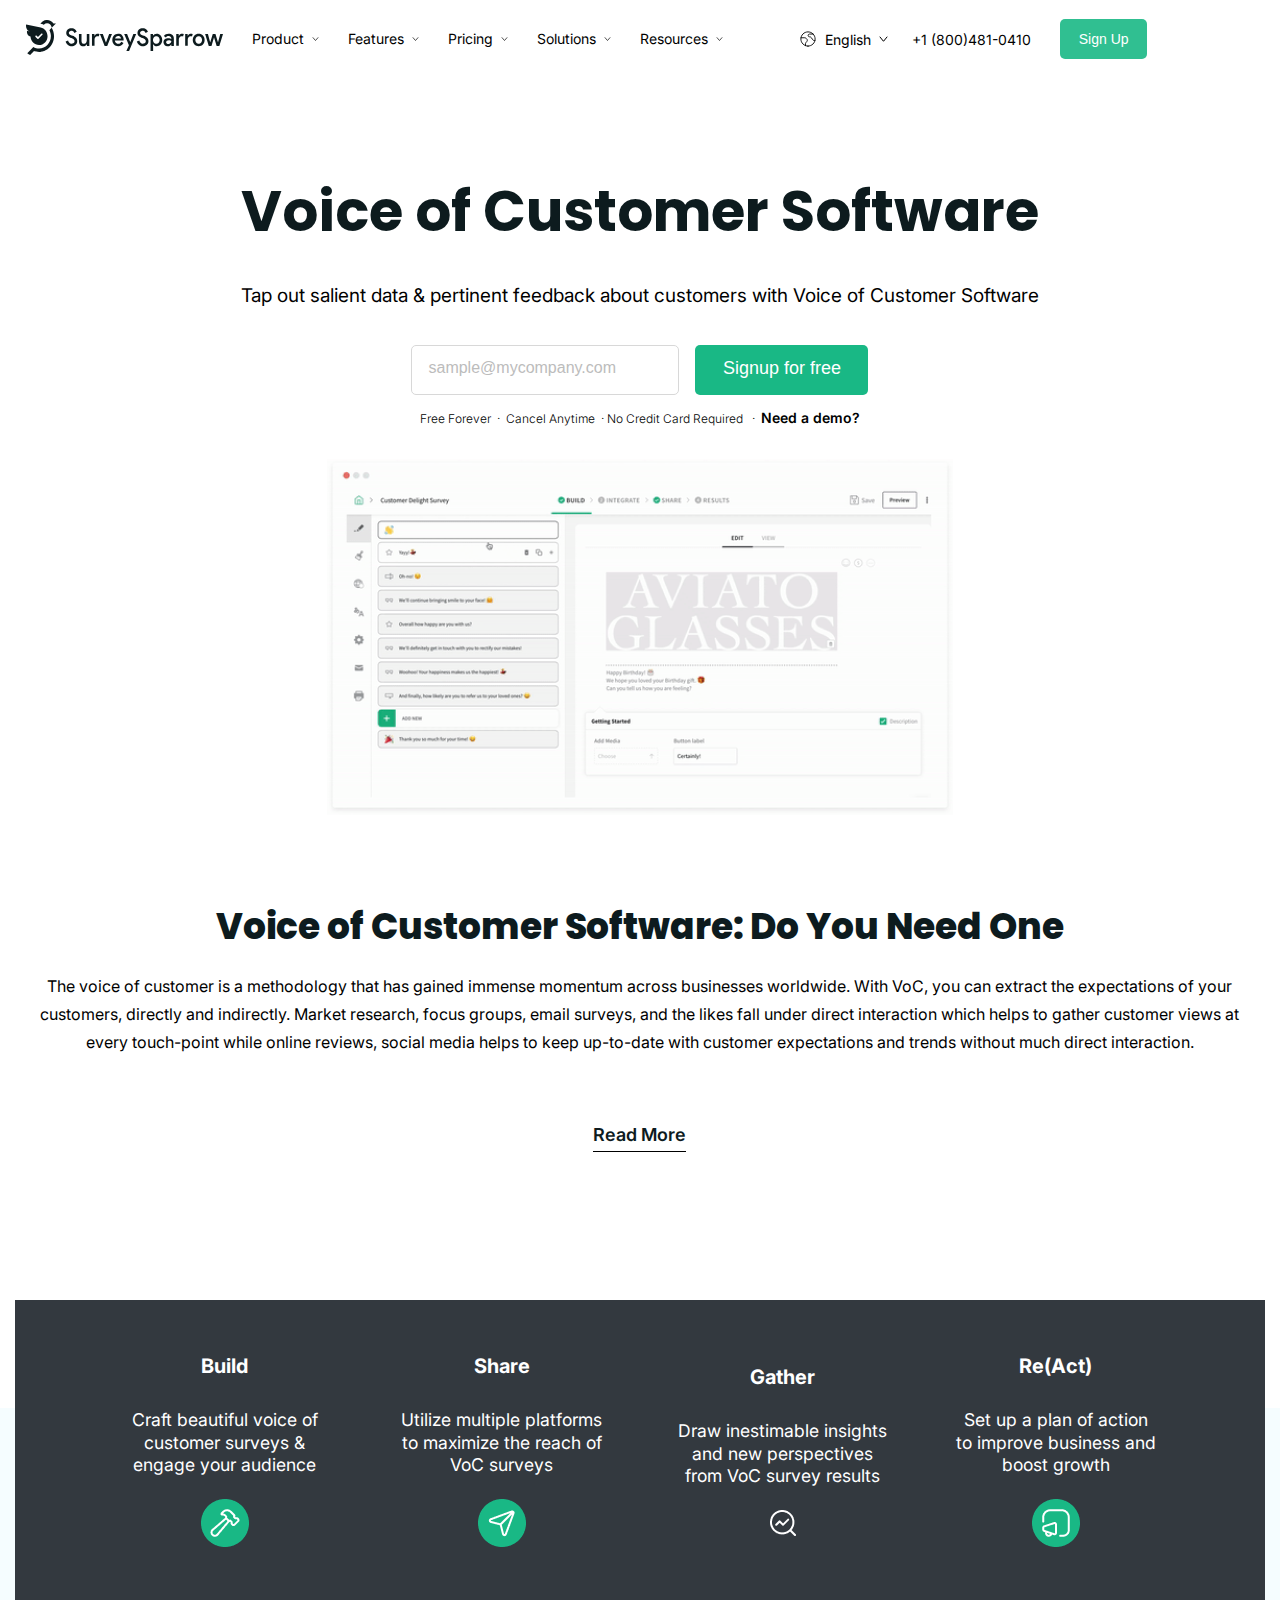
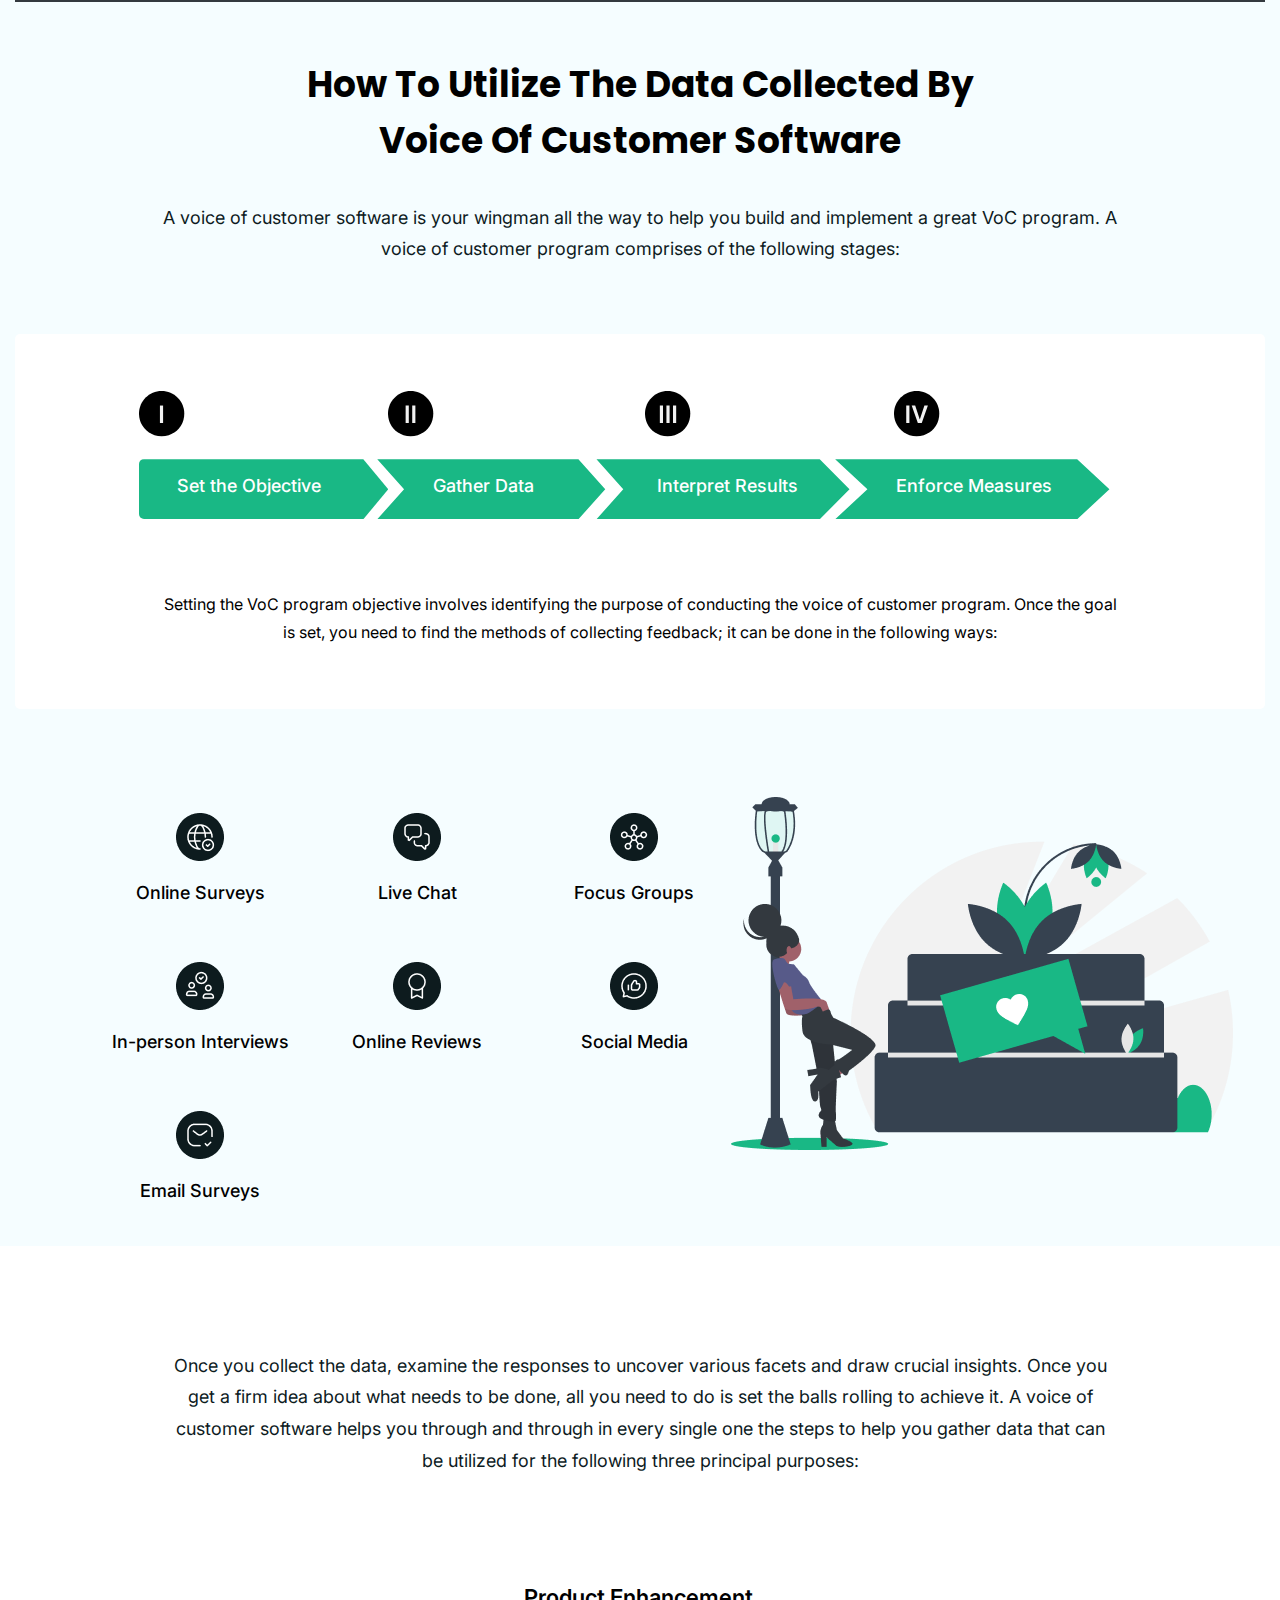
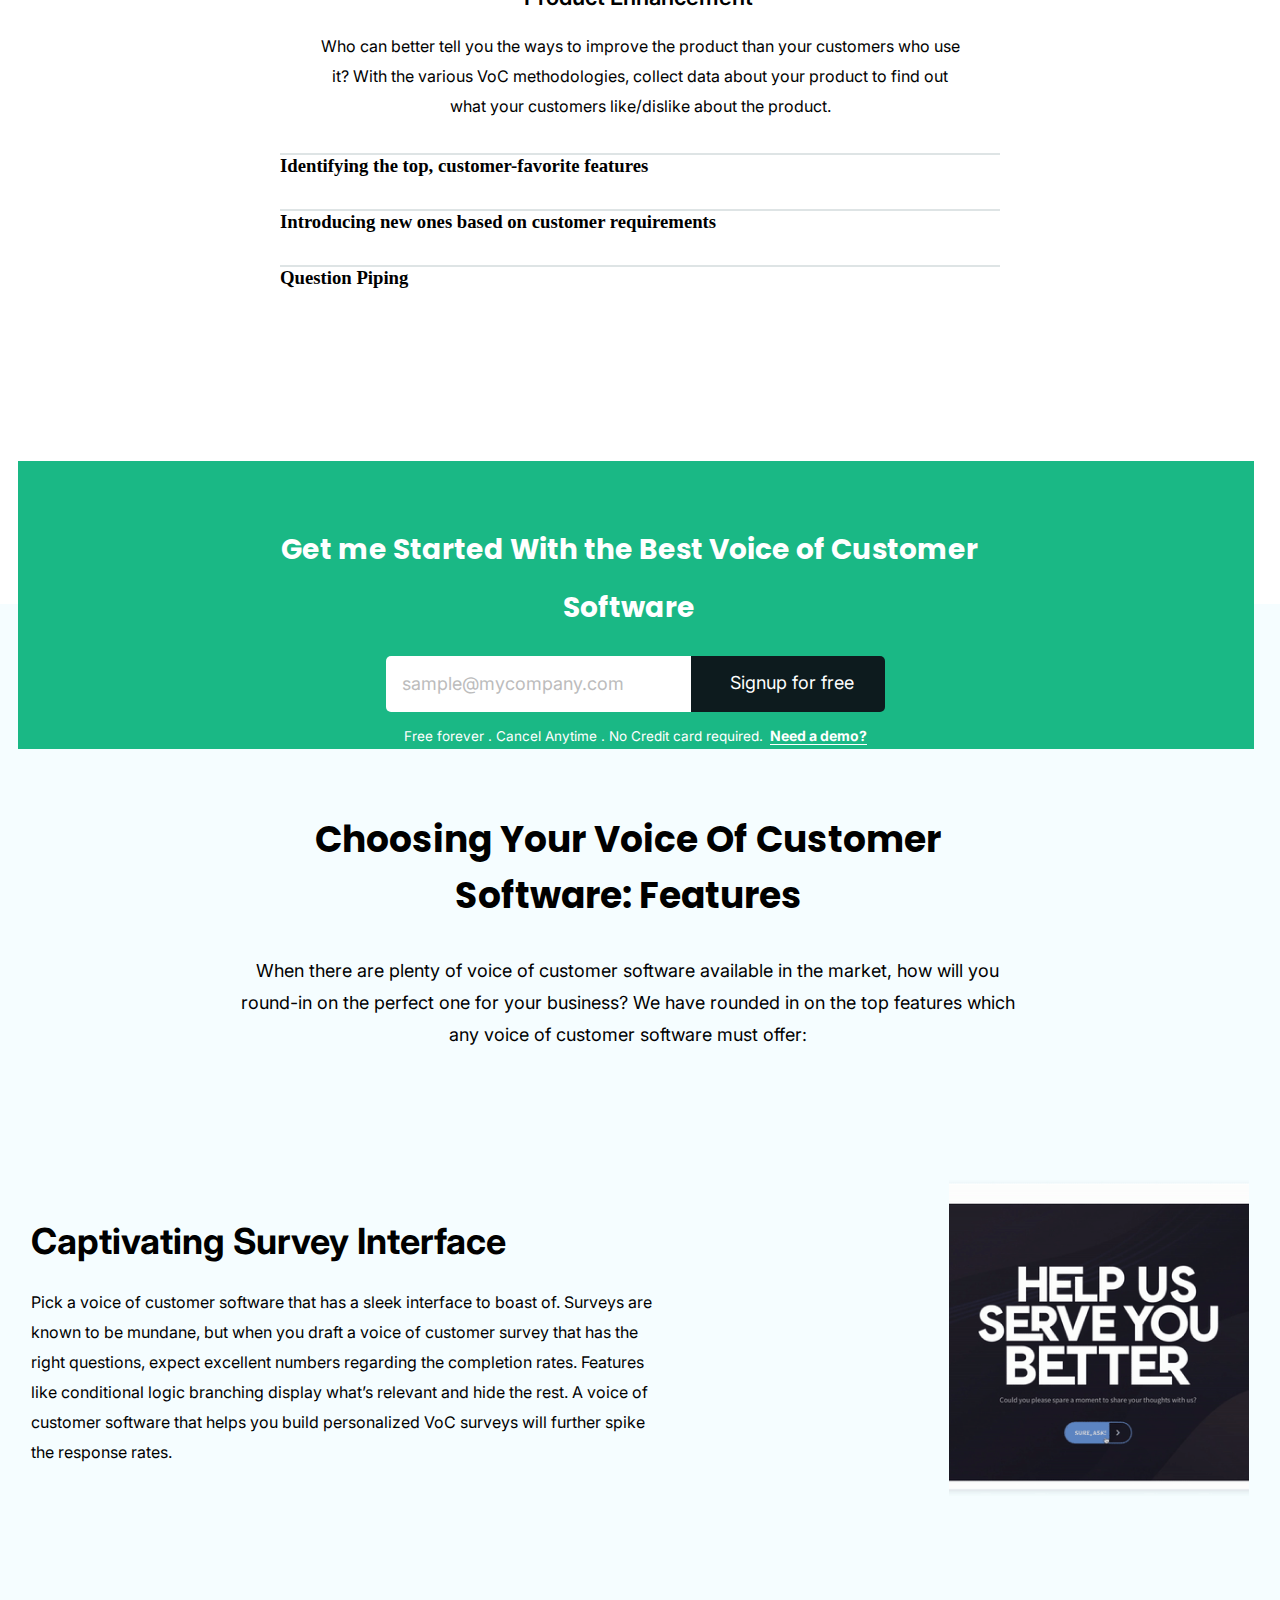
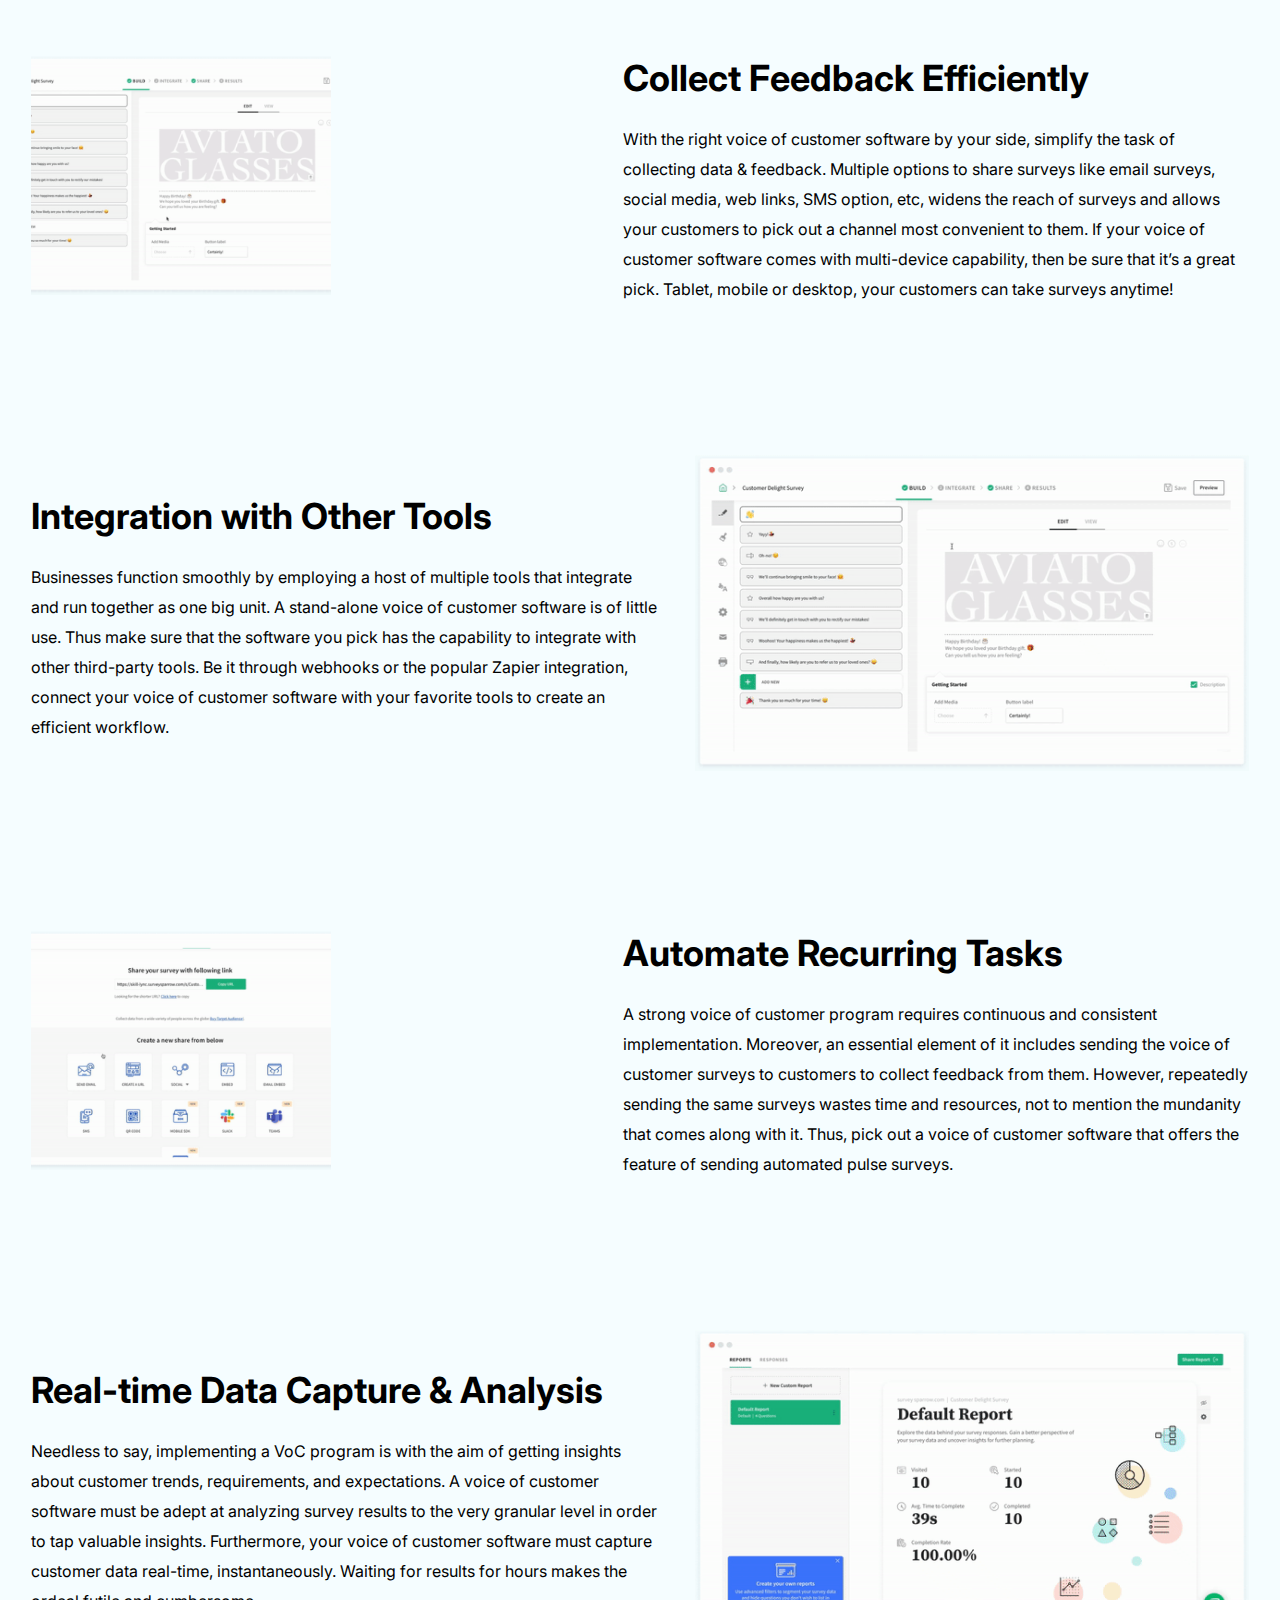
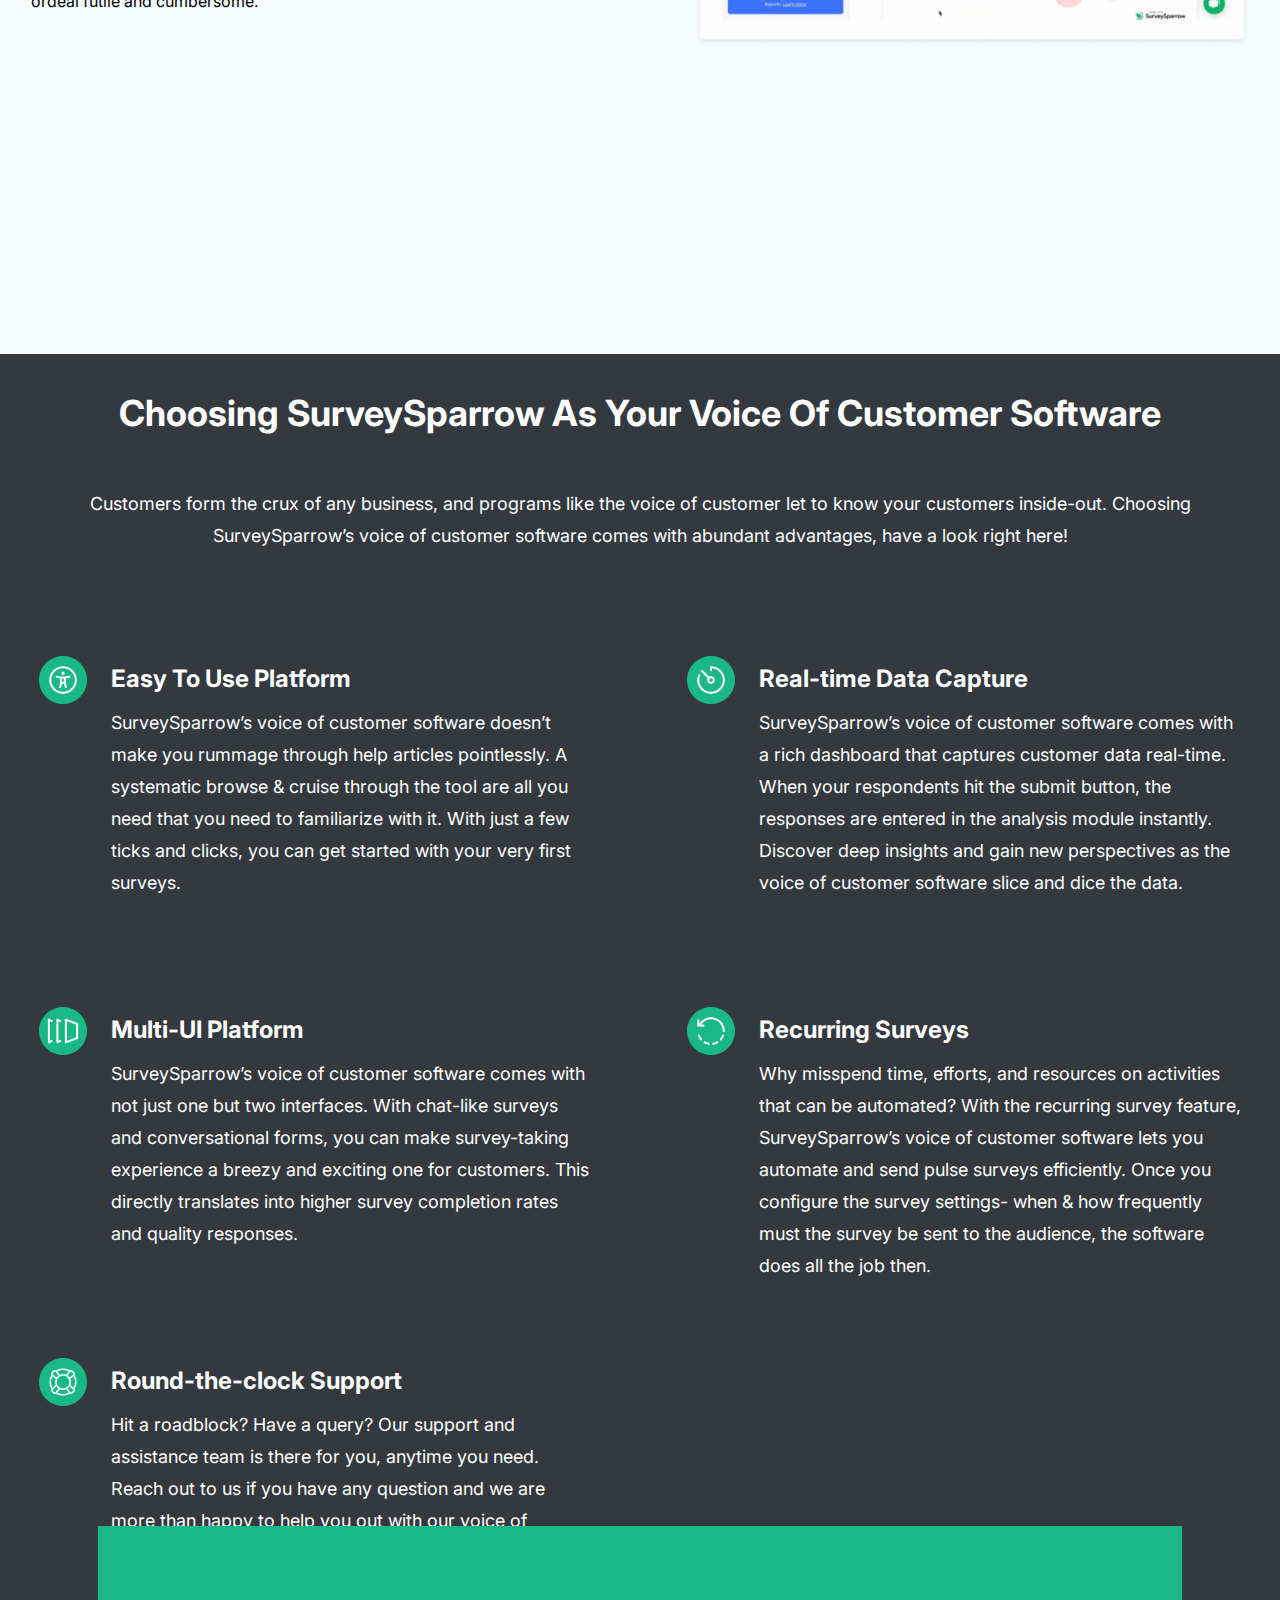
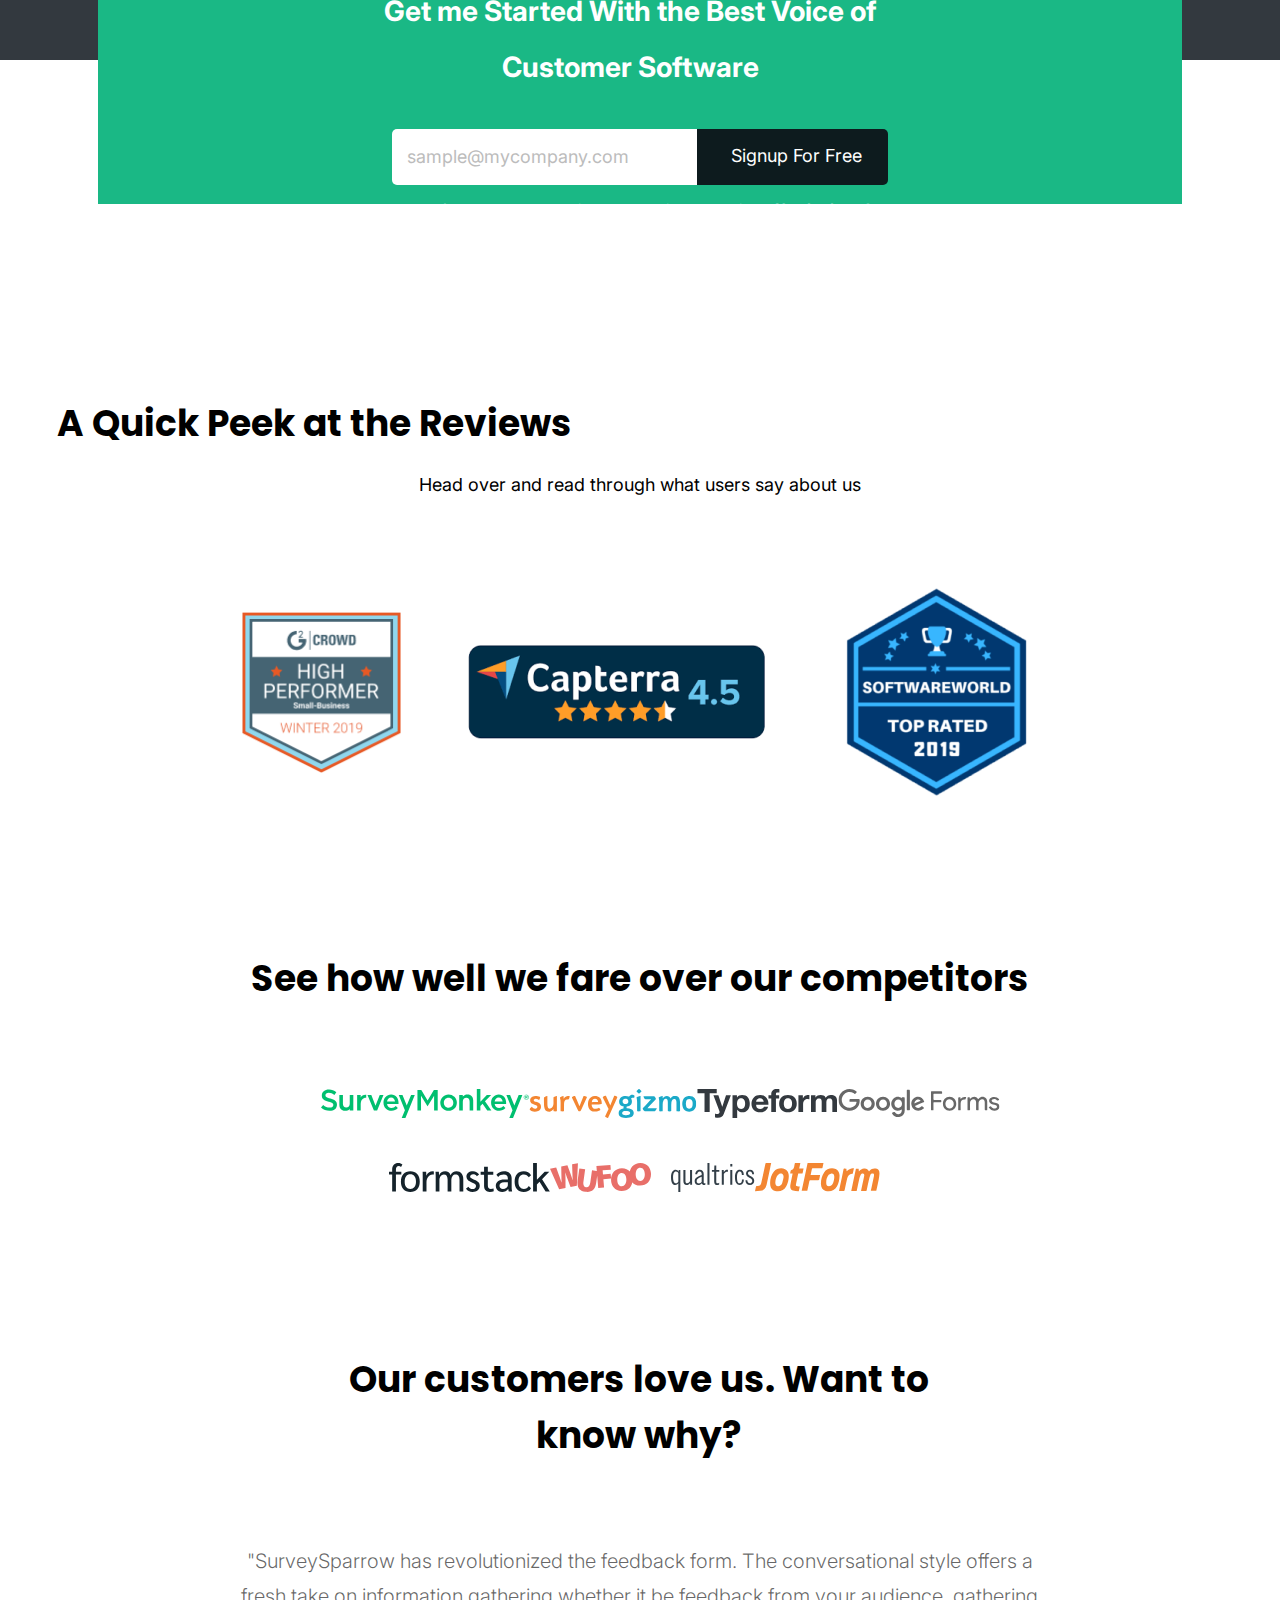
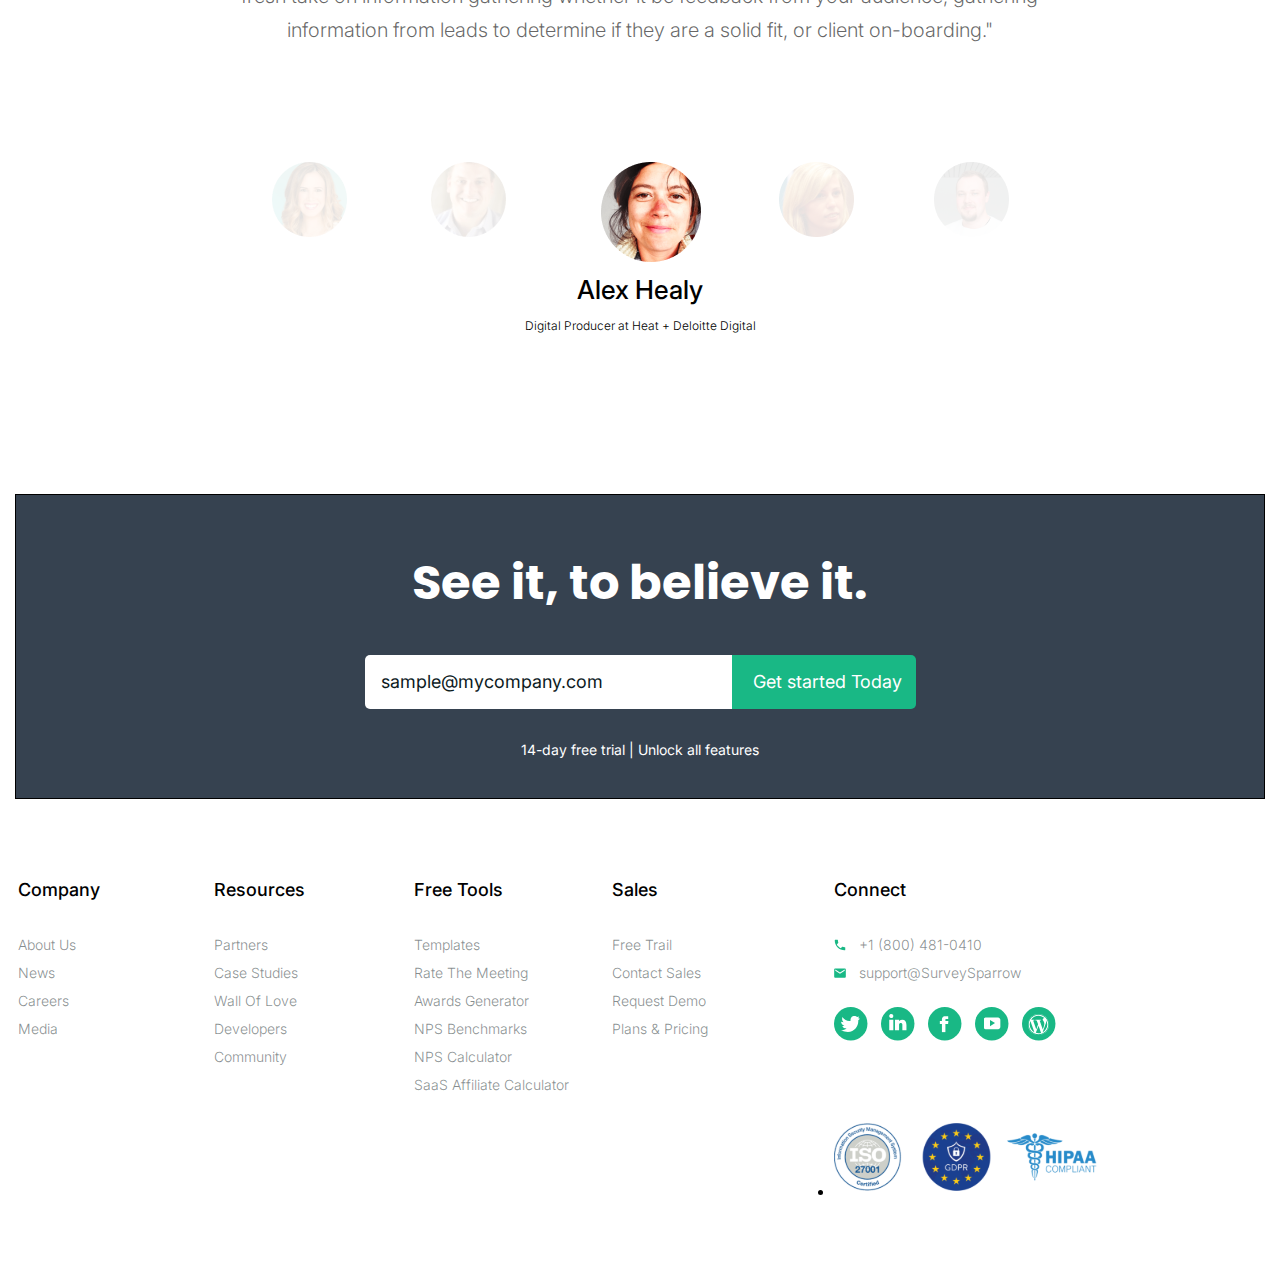
<file: index.html>
<!DOCTYPE html>
<html lang="en">
  <head>
    <meta charset="UTF-8" />
    <meta http-equiv="X-UA-Compatible" content="IE=edge" />
    <meta name="viewport" content="width=device-width, initial-scale=1.0" />
    <link
      rel="stylesheet"
      href="https://cdnjs.cloudflare.com/ajax/libs/font-awesome/6.2.0/css/all.min.css"
      integrity="sha512-xh6O/CkQoPOWDdYTDqeRdPCVd1SpvCA9XXcUnZS2FmJNp1coAFzvtCN9BmamE+4aHK8yyUHUSCcJHgXloTyT2A=="
      crossorigin="anonymous"
      referrerpolicy="no-referrer"
    />
    <link rel="stylesheet" href="style.css" />
    <title>Voice of Customer Service</title>
  </head>
  <body>
    <section class="Main">
      <nav class="nav-bar">
        <div class="nav-center">
          <div class="nav-header">
            <img
              class="logo"
              src="/images/SurveySparrow-Logo-Black 1.svg"
              alt=""
              srcset=""
            />
            <button class="nav-btn">
              <i class="fa-solid fa-bars"></i>
            </button>
          </div>
          <div class="nav-list">
            <!-- a nav item -->
            <div class="nav-item">
              <p>Product</p>
              <img src="/images/logos/arrow-down-1.svg" alt="" />
            </div>
            <!-- a nav item -->
            <div class="nav-item">
              <p>Features</p>
              <img src="/images/logos/arrow-down-1.svg" alt="" />
            </div>
            <!-- a nav item -->
            <div class="nav-item">
              <p>Pricing</p>
              <img src="/images/logos/arrow-down-1.svg" alt="" />
            </div>
            <!-- a nav item -->
            <div class="nav-item">
              <p>Solutions</p>
              <img src="/images/logos/arrow-down-1.svg" alt="" />
            </div>
            <!-- a nav item -->
            <div class="nav-item">
              <p>Resources</p>
              <img src="/images/logos/arrow-down-1.svg" alt="" />
            </div>

            <div class="nav-details">
              <img src="/images/logos/earth.svg" alt="" />
              <p>English</p>
              <img src="/images/logos/arrow-down-1.svg" alt="" />
              <p>+1 (800)481-0410</p>
              <button class="signup-btn">Sign Up</button>
            </div>
          </div>
        </div>
      </nav>
      <article class="poster">
        <div class="poster-content">
          <h2 class="poppins">Voice of Customer Software</h2>
          <p>
            Tap out salient data & pertinent feedback about customers with Voice
            of Customer Software
          </p>
          <div class="input-form inter">
            <input
              class="email"
              type="text"
              placeholder="sample@mycompany.com"
            />
            <button class="poster-btn">Signup for free</button>
          </div>
          <div class="spanned inter">
            <span
              >Free Forever &nbsp;&#183;&nbsp; Cancel Anytime &nbsp;&#183; No
              Credit Card Required &nbsp; &#183;
              <b>Need a demo?</b>
            </span>
          </div>
        </div>
        <div class="poster-image">
          <img src="/images/logos/Banner 1.png" alt="" />
        </div>
      </article>
      <article class="survey-software">
        <h2 class="software-head poppins">
          Voice of Customer Software: Do You Need One
        </h2>
        <p>
          The voice of customer is a methodology that has gained immense
          momentum across businesses worldwide. With VoC, you can extract the
          expectations of your customers, directly and indirectly. Market
          research, focus groups, email surveys, and the likes fall under direct
          interaction which helps to gather customer views at every touch-point
          while online reviews, social media helps to keep up-to-date with
          customer expectations and trends without much direct interaction.
        </p>
        <a class="inter read-more" href="#">Read More</a>
      </article>
    </section>



    <div class="survey-container">
      <section class="Survey-Application">
        <article class="special-div inter">
          <div class="special-content">
            <!-- one-item -->
            <div class="special-item-1">
              <h4>Build</h4>
              <p>
                Craft beautiful voice of customer surveys & engage your audience
              </p>
              <img src="/images/logos/hammer.png" alt="" srcset="" />
            </div>
            <!-- one-item -->
            <div class="special-item-1">
              <h4>Share</h4>
              <p>
                Utilize multiple platforms to maximize the reach of VoC surveys
              </p>
              <img src="/images/logos/message.png" alt="" />
            </div>
            <!-- one-item -->
            <div class="special-item-1">
              <h4>Gather</h4>
              <p>
                Draw inestimable insights and new perspectives from VoC survey
                results
              </p>
              <img src="/images/logos/gather.png" alt="" />
            </div>
            <!-- one-item -->
            <div class="special-item-1">
              <h4>Re(Act)</h4>
              <p>Set up a plan of action to improve business and boost growth</p>
              <img src="/images/logos/react.png" alt="" />
            </div>
          </div>
        </article>
        <article class="Application-container">
          <article class="Application-Container-head">
            <h3 class="poppins">
              How To Utilize The Data Collected By Voice Of Customer Software
            </h3>
            <p>
              A voice of customer software is your wingman all the way to help
              you build and implement a great VoC program. A voice of customer
              program comprises of the following stages:
            </p>
          </article>
          <article class="arrow-container">
            <div class="arrow-first">
              <article class="inner-container">
                <!-- a single arrow -->
                <div class="arrow-set">
                  <img src="/images/1.svg" alt="" />
                  <div class="first-arrow">
                    <p>Set the Objective</p>
                  </div>
                </div>
                 <!-- a single arrow -->
                 <div class="arrow-set">
                  <img src="/images/2.svg" alt="" />
                  <div class="second-arrow">
                    <p>Gather Data</p>
                  </div>
                </div>
                 <!-- a single arrow -->
                 <div class="arrow-set">
                  <img src="/images/3.svg" alt="" />
                  <div class="third-arrow">
                    <p>Interpret Results</p>
                  </div>
                </div>
                 <!-- a single arrow -->
                 <div class="arrow-set">
                  <img src="/images/4.svg" alt="" />
                  <div class="four-arrow">
                    <p>Enforce Measures</p>
                  </div>
                </div>
            </div>
             
            
            <div class="arrow-para">
              Setting the VoC program objective involves identifying the purpose
              of conducting the voice of customer program. Once the goal is set,
              you need to find the methods of collecting feedback; it can be
              done in the following ways:
            </div>
          </article>
        </article>
        <article class="grid-container">
            <div class="grid">
              <!-- a grid item -->
              <div class="grid-item">
                <div><img src="/images/logos/page-2logo/2.png" alt="" /></div>
                <p>Online Surveys</p>
              </div>
              <!-- a grid item -->
              <div class="grid-item">
                <img src="/images/logos/page-2logo/3.png" alt="" />
                <p>Live Chat</p>
              </div>
              <!-- a grid item -->
              <div class="grid-item">
                <img src="/images/logos/page-2logo/4.png" alt="" />
                <p>Focus Groups</p>
              </div>
              <!-- a grid item -->
              <div class="grid-item">
                <img src="/images/logos/page-2logo/1.png" alt="" />
                <p>In-person Interviews</p>
              </div>
              <!-- a grid item -->
              <div class="grid-item">
                <img src="/images/logos/page-2logo/6.png" alt="" />
                <p>Online Reviews</p>
              </div>
              <div class="grid-item">
                <img src="/images/logos/page-2logo/7.png" alt="" />
                <p>Social Media</p>
              </div>
              <div class="grid-item">
                <img src="/images/logos/page-2logo/8.png" alt="" />
                <p>Email Surveys</p>
              </div>
            </div>
            <img src="/images/logos/Banner2.png" alt="" />
          </article>
        </article>
      </section>
    </div>

    <section class="Product">
      <article class="p-container">
        Once you collect the data, examine the responses to uncover various
        facets and draw crucial insights. Once you get a firm idea about what
        needs to be done, all you need to do is set the balls rolling to achieve
        it. A voice of customer software helps you through and through in every
        single one the steps to help you gather data that can be utilized for
        the following three principal purposes:
      </article>
      <article class="product-content">
        <div class="head">
          <h3 class="product-header">Product Enhancement</h3>
          <i class="fa-solid fa-minus"></i>
        </div>
        <p>
          Who can better tell you the ways to improve the product than your
          customers who use it? With the various VoC methodologies, collect data
          about your product to find out what your customers like/dislike about
          the product.
        </p>
        <hr />
        <div class="body">
          <h3>Identifying the top, customer-favorite features</h3>
          <i class="fa-light fa-plus"></i>
        </div>
        <hr />
        <div class="body-2">
          <h3>Introducing new ones based on customer requirements</h3>
          <i class="fa-light fa-plus"></i>
        </div>
        <hr />
        <div class="body-2">
          <h3>Question Piping</h3>

          <i class="fa-light fa-plus"></i>
        </div>
      </article>
      <article class="special-div-2">
        <h2>Get me Started With the Best Voice of Customer Software</h2>
        <div class="special-div-2-input">
          <input type="text" placeholder="sample@mycompany.com" />
          <button>Signup for free</button>
        </div>
        <div class="special-spanned inter">
          <span
            >Free forever . Cancel Anytime . No Credit card required.
            <b> Need a demo?</b>
          </span>
        </div>
      </article>
    </section>
    <div class="feature-container">
     <section class="features">
      <article class="feature-container-1">
        <h3>Choosing Your Voice Of Customer Software: Features</h3>
        <p>
          When there are plenty of voice of customer software available in the
          market, how will you round-in on the perfect one for your business? We
          have rounded in on the top features which any voice of customer
          software must offer:
        </p>
      </article>
      <section class="feature-main">
        <!-- one row -->
        <div class="first-row">
          <div class="row-content">
            <h4>Captivating Survey Interface</h4>
            <p>
              Pick a voice of customer software that has a sleek interface to
              boast of. Surveys are known to be mundane, but when you draft a
              voice of customer survey that has the right questions, expect
              excellent numbers regarding the completion rates. Features like
              conditional logic branching display what’s relevant and hide the
              rest. A voice of customer software that helps you build
              personalized VoC surveys will further spike the response rates.
            </p>
          </div>

          <img src="/images/logos/page-2logo/page2/1.png" alt="" />
        </div>
        <!-- one row -->
        <div class="second-row">
          <img src="/images/logos/page-2logo/page2/2.png" alt="" />
          <div class="row1-content">
            <h4>Collect Feedback Efficiently</h4>
            <p>
              With the right voice of customer software by your side, simplify
              the task of collecting data & feedback. Multiple options to share
              surveys like email surveys, social media, web links, SMS option,
              etc, widens the reach of surveys and allows your customers to pick
              out a channel most convenient to them. If your voice of customer
              software comes with multi-device capability, then be sure that
              it’s a great pick. Tablet, mobile or desktop, your customers can
              take surveys anytime!
            </p>
          </div>
        </div>
        <div class="third-row">
          <div class="row2-content">
            <h4>Integration with Other Tools</h4>
            <p>
              Businesses function smoothly by employing a host of multiple tools
              that integrate and run together as one big unit. A stand-alone
              voice of customer software is of little use. Thus make sure that
              the software you pick has the capability to integrate with other
              third-party tools. Be it through webhooks or the popular Zapier
              integration, connect your voice of customer software with your
              favorite tools to create an efficient workflow.
            </p>
          </div>
          <img src="/images/logos/page-2logo/page2/3.png" alt="" />
        </div>
        <div class="second-row">
          <img src="/images/logos/page-2logo/page2/4.png" alt="" />
          <div class="row1-content">
            <h4>Automate Recurring Tasks</h4>
            <p>
              A strong voice of customer program requires continuous and
              consistent implementation. Moreover, an essential element of it
              includes sending the voice of customer surveys to customers to
              collect feedback from them. However, repeatedly sending the same
              surveys wastes time and resources, not to mention the mundanity
              that comes along with it. Thus, pick out a voice of customer
              software that offers the feature of sending automated pulse
              surveys.
            </p>
          </div>
        </div>
        <div class="third-row last-row">
          <div class="row2-content">
            <h4>Real-time Data Capture & Analysis</h4>
            <p>
              Needless to say, implementing a VoC program is with the aim of
              getting insights about customer trends, requirements, and
              expectations. A voice of customer software must be adept at
              analyzing survey results to the very granular level in order to
              tap valuable insights. Furthermore, your voice of customer
              software must capture customer data real-time, instantaneously.
              Waiting for results for hours makes the ordeal futile and
              cumbersome.
            </p>
          </div>
          <img src="/images/logos/page-2logo/page2/5.png" alt="" />
        </div>
      </section>
    </div>
    </section>
    <div class="customer-container">
     <section class="customer-page">
      <article class="heading">
        <h3>Choosing SurveySparrow As Your Voice Of Customer Software</h3>
        <p>
          Customers form the crux of any business, and programs like the voice
          of customer let to know your customers inside-out. Choosing
          SurveySparrow’s voice of customer software comes with abundant
          advantages, have a look right here!
        </p>
      </article>
       <section class="customer-grid">
        <div class="grid-row">
          <!-- one item -->
          <article class="grid-info">
            <img src="/images/page2/page3-logo/1.png" alt="" />
            <div class="grid-content">
              <h4>Easy To Use Platform</h4>
              <p>
                SurveySparrow’s voice of customer software doesn’t make you
                rummage through help articles pointlessly. A systematic browse &
                cruise through the tool are all you need that you need to
                familiarize with it. With just a few ticks and clicks, you can
                get started with your very first surveys.
              </p>
            </div>
          </article>
          <article class="grid-info">
            <img src="/images/page2/page3-logo/2.png" alt="" />
            <div class="grid-content">
              <h4>Real-time Data Capture</h4>
              <p>
                SurveySparrow’s voice of customer software comes with a rich
                dashboard that captures customer data real-time. When your
                respondents hit the submit button, the responses are entered in
                the analysis module instantly. Discover deep insights and gain
                new perspectives as the voice of customer software slice and
                dice the data.
              </p>
            </div>
          </article>
          <article class="grid-info">
            <img src="/images/page2/page3-logo/3.png" alt="" />
            <div class="grid-content">
              <h4>Multi-UI Platform</h4>
              <p>
                SurveySparrow’s voice of customer software comes with not just
                one but two interfaces. With chat-like surveys and
                conversational forms, you can make survey-taking experience a
                breezy and exciting one for customers. This directly translates
                into higher survey completion rates and quality responses.
              </p>
            </div>
          </article>
          <article class="grid-info">
            <img src="/images/page2/page3-logo/4.png" alt="" />
            <div class="grid-content">
              <h4>Recurring Surveys</h4>
              <p>
                Why misspend time, efforts, and resources on activities that can
                be automated? With the recurring survey feature, SurveySparrow’s
                voice of customer software lets you automate and send pulse
                surveys efficiently. Once you configure the survey settings-
                when & how frequently must the survey be sent to the audience,
                the software does all the job then.
              </p>
            </div>
          </article>
          <article class="grid-info">
            <img src="/images/page2/page3-logo/5.png" alt="" />
            <div class="grid-content">
              <h4>Round-the-clock Support</h4>
              <p>
                Hit a roadblock? Have a query? Our support and assistance team
                is there for you, anytime you need. Reach out to us if you have
                any question and we are more than happy to help you out with our
                voice of customer software.
              </p>
            </div>
          </article>
        </div>
        </section>
      
   

      <article class="special-div-3">
        <h2>Get me Started With the Best Voice of Customer Software</h2>
        <div class="special-div-3-input">
          <input type="text" placeholder="sample@mycompany.com" />
          <button>Signup For Free</button>
        </div>
        <div class="special-spanned-2 inter">
          <span
            >Free forever . Cancel Anytime . No Credit card required.
            <b> Need a demo?</b>
          </span>
        </div>
      </article>
    </section>
    </div>
    <section class="reviews-container">
      <article class="review-head">
        <h3>A Quick Peek at the Reviews</h3>
        <p>Head over and read through what users say about us</p>
      </article>
      <article class="banner-container">
        <img src="/images/page2/page3-logo/badges/medal 1.png" alt="" />
        <img src="/images/page2/page3-logo/badges/medal2.png" alt="" />
        <img src="/images/page2/page3-logo/badges/medal 3.png" alt="" />
      </article>
      <article class="banner-header">
        <h4>See how well we fare over our competitors</h4>
      </article>
      <article class="banner-frame">
        <div class="first-banner">
          <img src="/images/icons/1.svg" alt="" />
          <img src="/images/icons/surveygizmo 1.svg" alt="" />
          <img src="/images/icons/3.svg" alt="" />
          <img src="/images/icons/4.svg" alt="" />
        </div>
        <div class="second-banner">
          <img src="/images/icons/5.svg" alt="" />
          <img src="/images/icons/6.svg" alt="" />
          <img src="/images/icons/7.svg" alt="" />
          <img src="/images/icons/8.svg" alt="" />
        </div>
      </article>
      <article class="customer-review">
        <h3>Our customers love us. Want to know why?</h3>
        <p>
          "SurveySparrow has revolutionized the feedback form. The
          conversational style offers a fresh take on information gathering
          whether it be feedback from your audience, gathering information from
          leads to determine if they are a solid fit, or client on-boarding."
        </p>
      </article>
      <article class="mask-group">
        <img src="/images/maskgroup/1.png" alt="" />
        <img src="/images/maskgroup/2.png" alt="" />
        <img src="/images/maskgroup/clear.png" alt="" />
        <img src="/images/maskgroup/3.png" alt="" />
        <img src="/images/maskgroup/4.png" alt="" />
      </article>
      <article class="maskgroup-heading">
        <h3>Alex Healy</h3>
        <p>Digital Producer at Heat + Deloitte Digital</p>
      </article>
      <article class="maskgroup-container">
        <h3>See it, to believe it.</h3>
        <div class="mask-input">
          <input type="text" placeholder="sample@mycompany.com" />
          <button>Get started Today</button>
        </div>
        <div class="mask-spanned inter">
          <span>14-day free trial | Unlock all features </span>
        </div>
      </article>
    </section>
    <footer class="survey-footer">
      <section class="footer-container">
        <div class="col">
          <p class="headd">Company</p>
          <ul>
            <li class="list-item">About Us</li>
            <li class="list-item">News</li>
            <li class="list-item">Careers</li>
            <li class="list-item">Media</li>
          </ul>
        </div>
        <div class="col">
          <p class="headd">Resources</p>
          <ul>
            <li class="list-item">Partners</li>
            <li class="list-item">Case Studies</li>
            <li class="list-item">Wall Of Love</li>
            <li class="list-item">Developers</li>
            <li class="list-item">Community</li>
          </ul>
        </div>
        <div class="col">
          <p class="headd">Free Tools</p>
          <ul>
            <li class="list-item">Templates</li>
            <li class="list-item">Rate The Meeting</li>
            <li class="list-item">Awards Generator</li>
            <li class="list-item">NPS Benchmarks</li>
            <li class="list-item">NPS Calculator</li>
            <li class="list-item">SaaS Affiliate Calculator</li>
          </ul>
        </div>
        <div class="col">
          <p class="headd">Sales</p>
          <ul>
            <li class="list-item">Free Trail</li>
            <li class="list-item">Contact Sales</li>
            <li class="list-item">Request Demo</li>
            <li class="list-item">Plans & Pricing</li>
          </ul>
        </div>
        <div class="col last-div">
          <p class="headd">Connect</p>
          <ul>
            <li class="list-item">
              <img src="/images/icons/tele.svg" alt="" />
              <p>+1 (800) 481-0410</p>
            </li>
            <li class="list-item">
              <img src="/images/icons/mail.svg" alt="" />
              <p>support@SurveySparrow</p>
            </li>
            <li class="list-item"></li>
            <li class="list-item">
              <ul class="footer-flex">
                <img src="/images/icons/twitter.svg" alt="" />
                <img src="/images/icons/linkedin.svg" alt="" />
                <img src="/images/icons/facebook.svg" alt="" />
                <img src="/images/icons/youtube.svg" alt="" />
                <img src="/images/icons/wordpress.svg" alt="" />
              </ul>
            </li>
            <li class="final-item">
              <img src="/images/icons/final-logo.svg" alt="" />
            </li>
          </ul>
        </div>
      </section>
    </footer>
    <script src="/index.js"></script>
  </body>
</html>
</file>
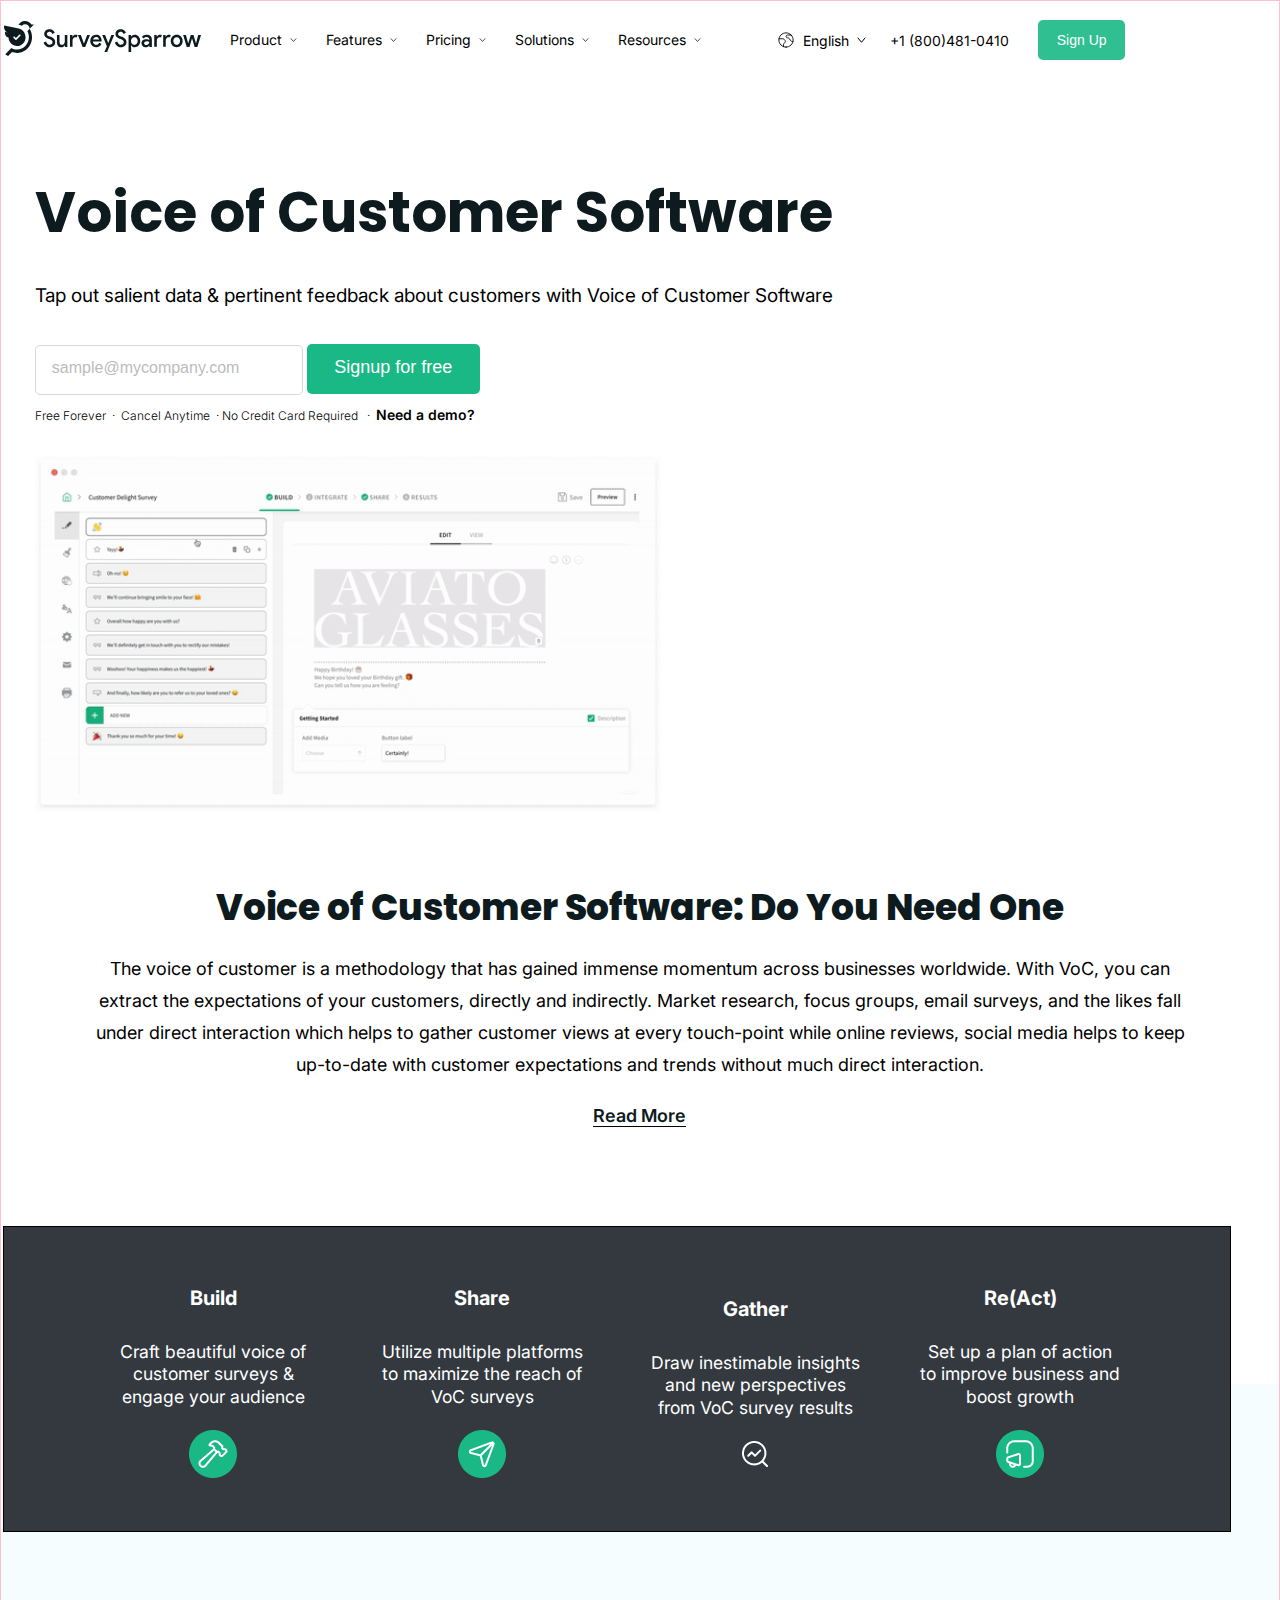
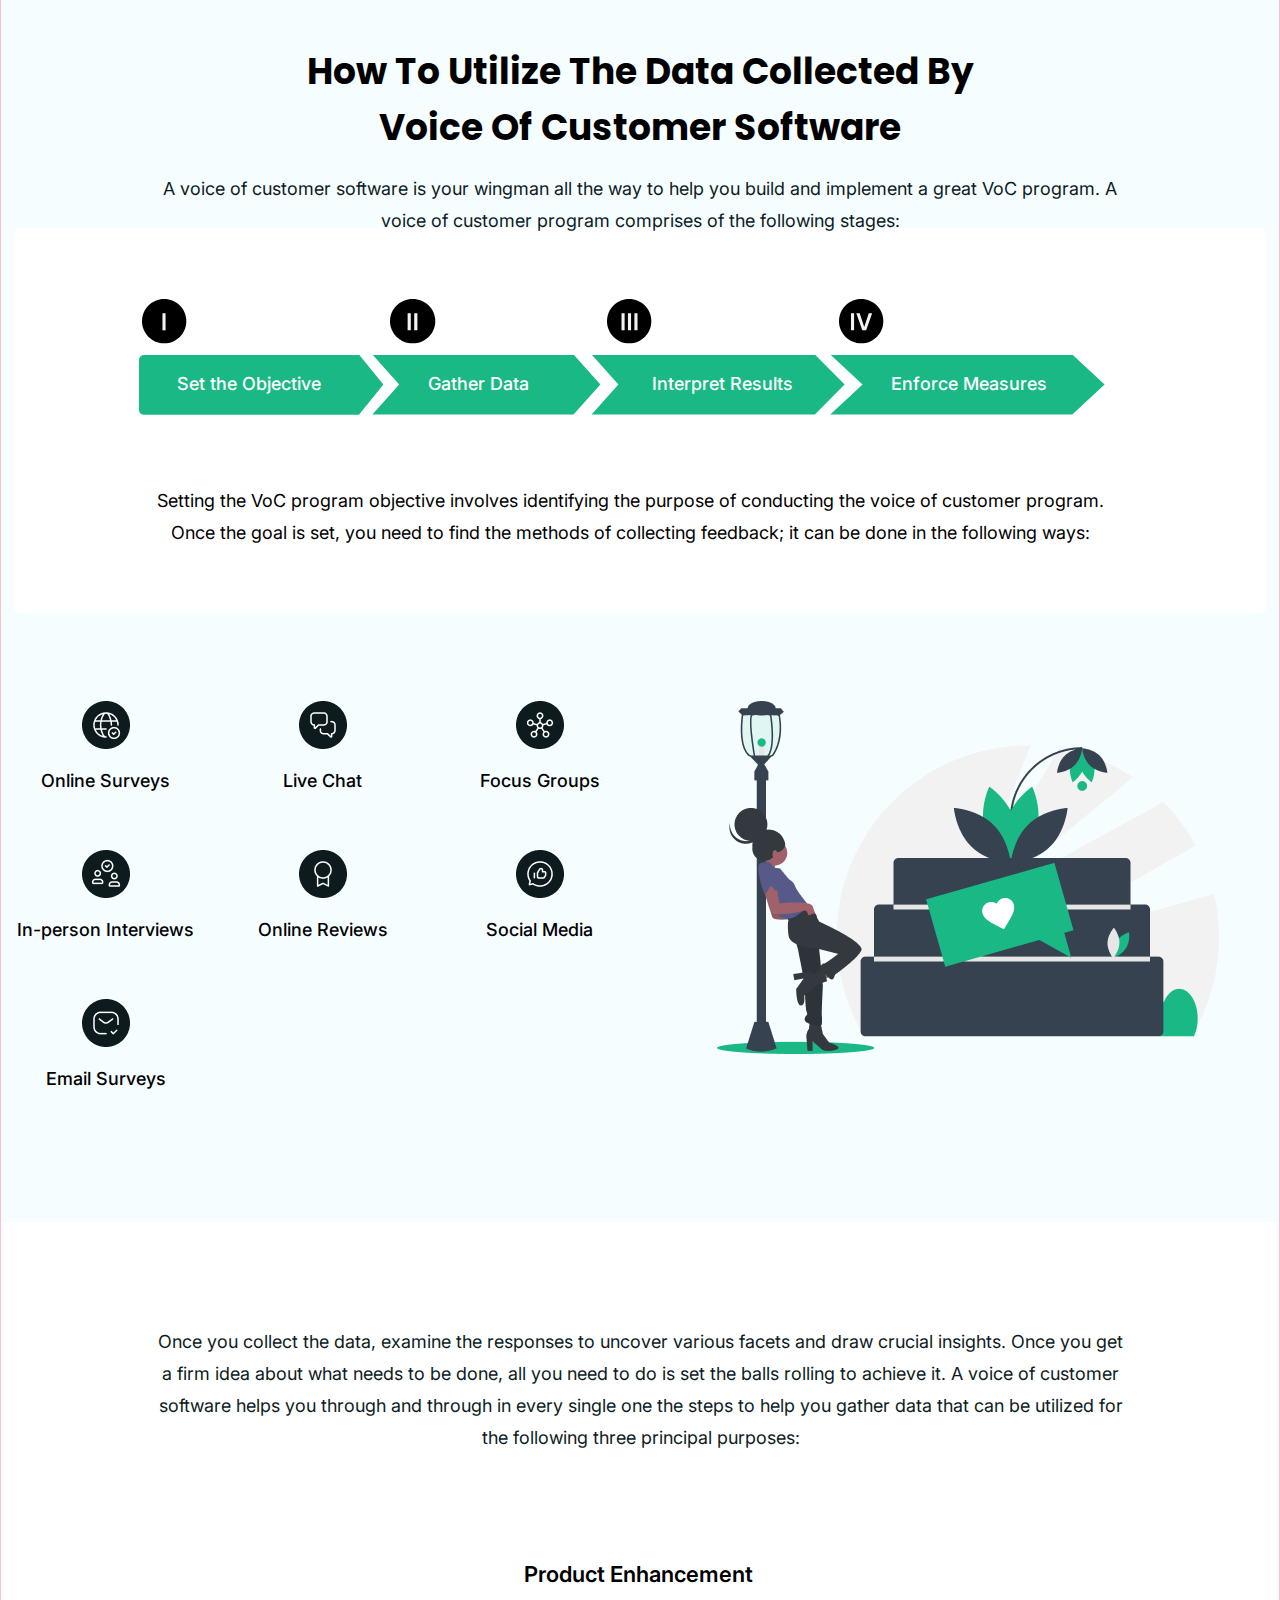
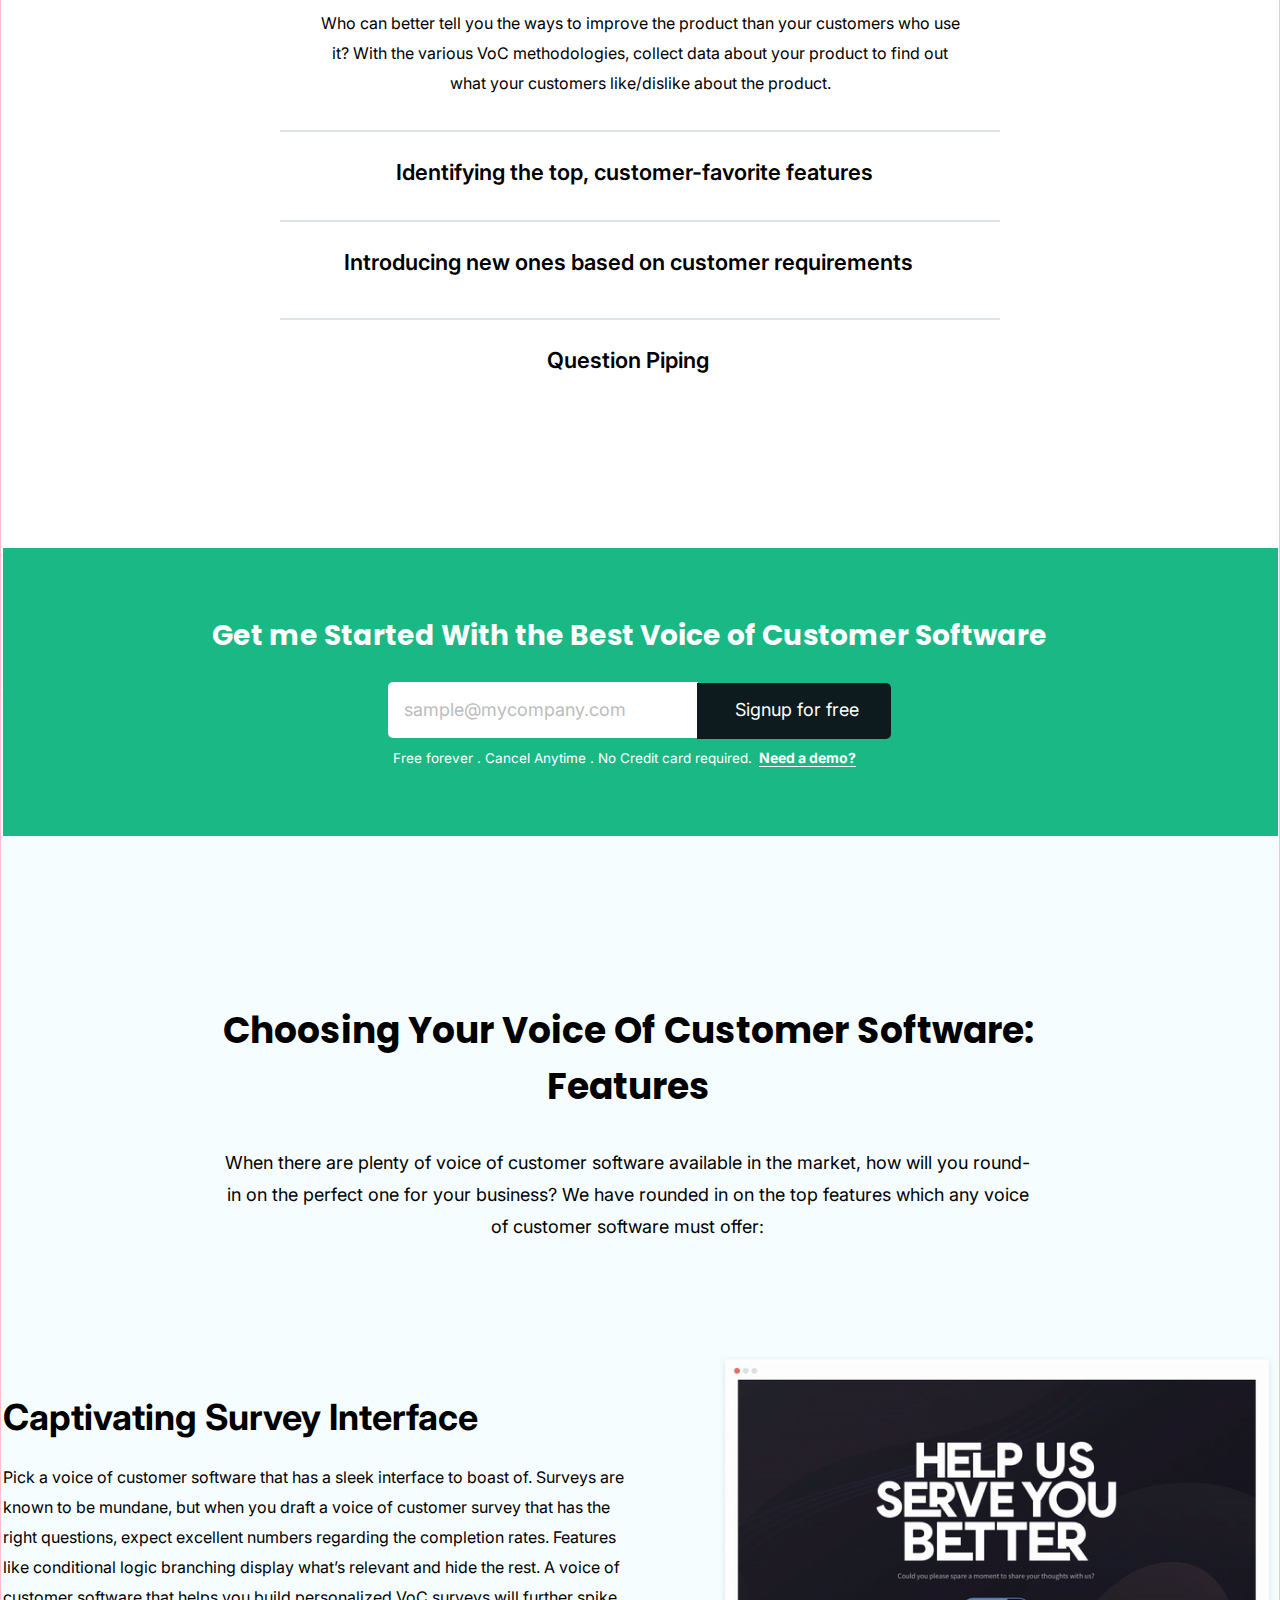
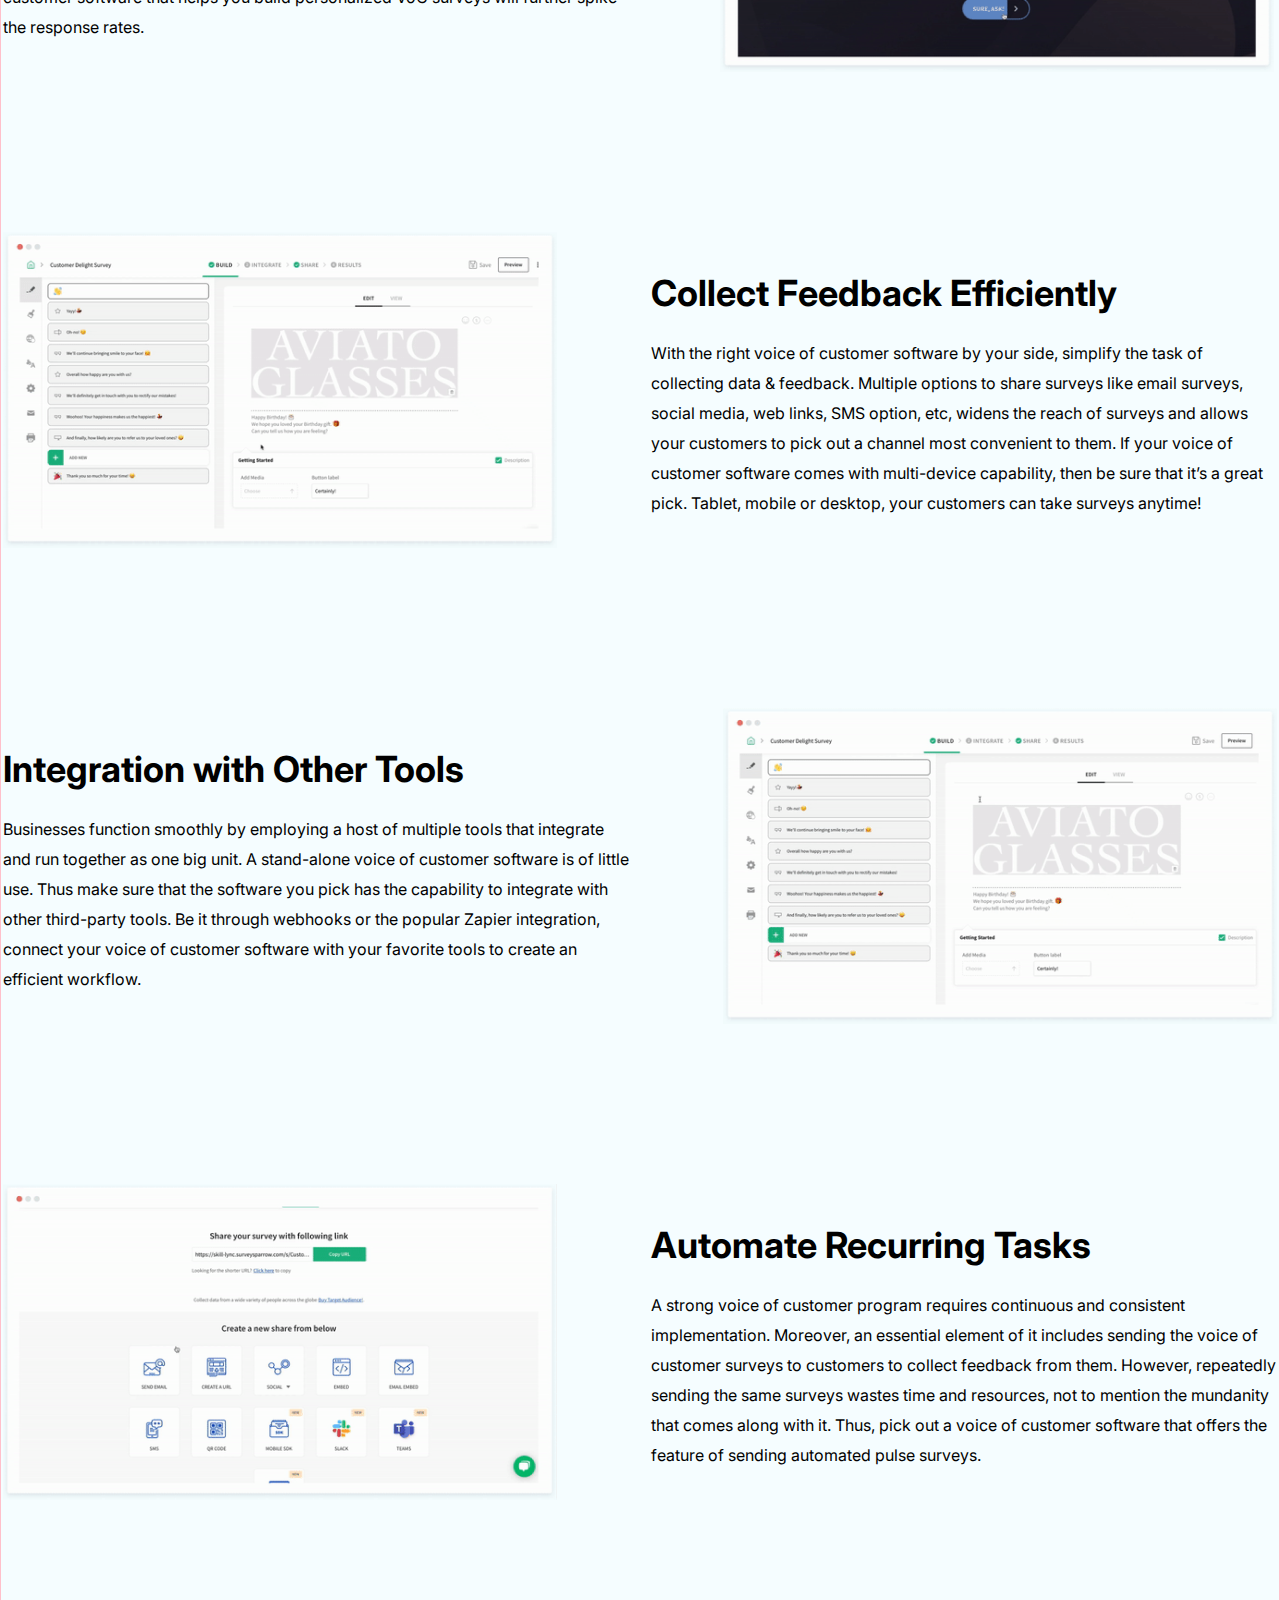
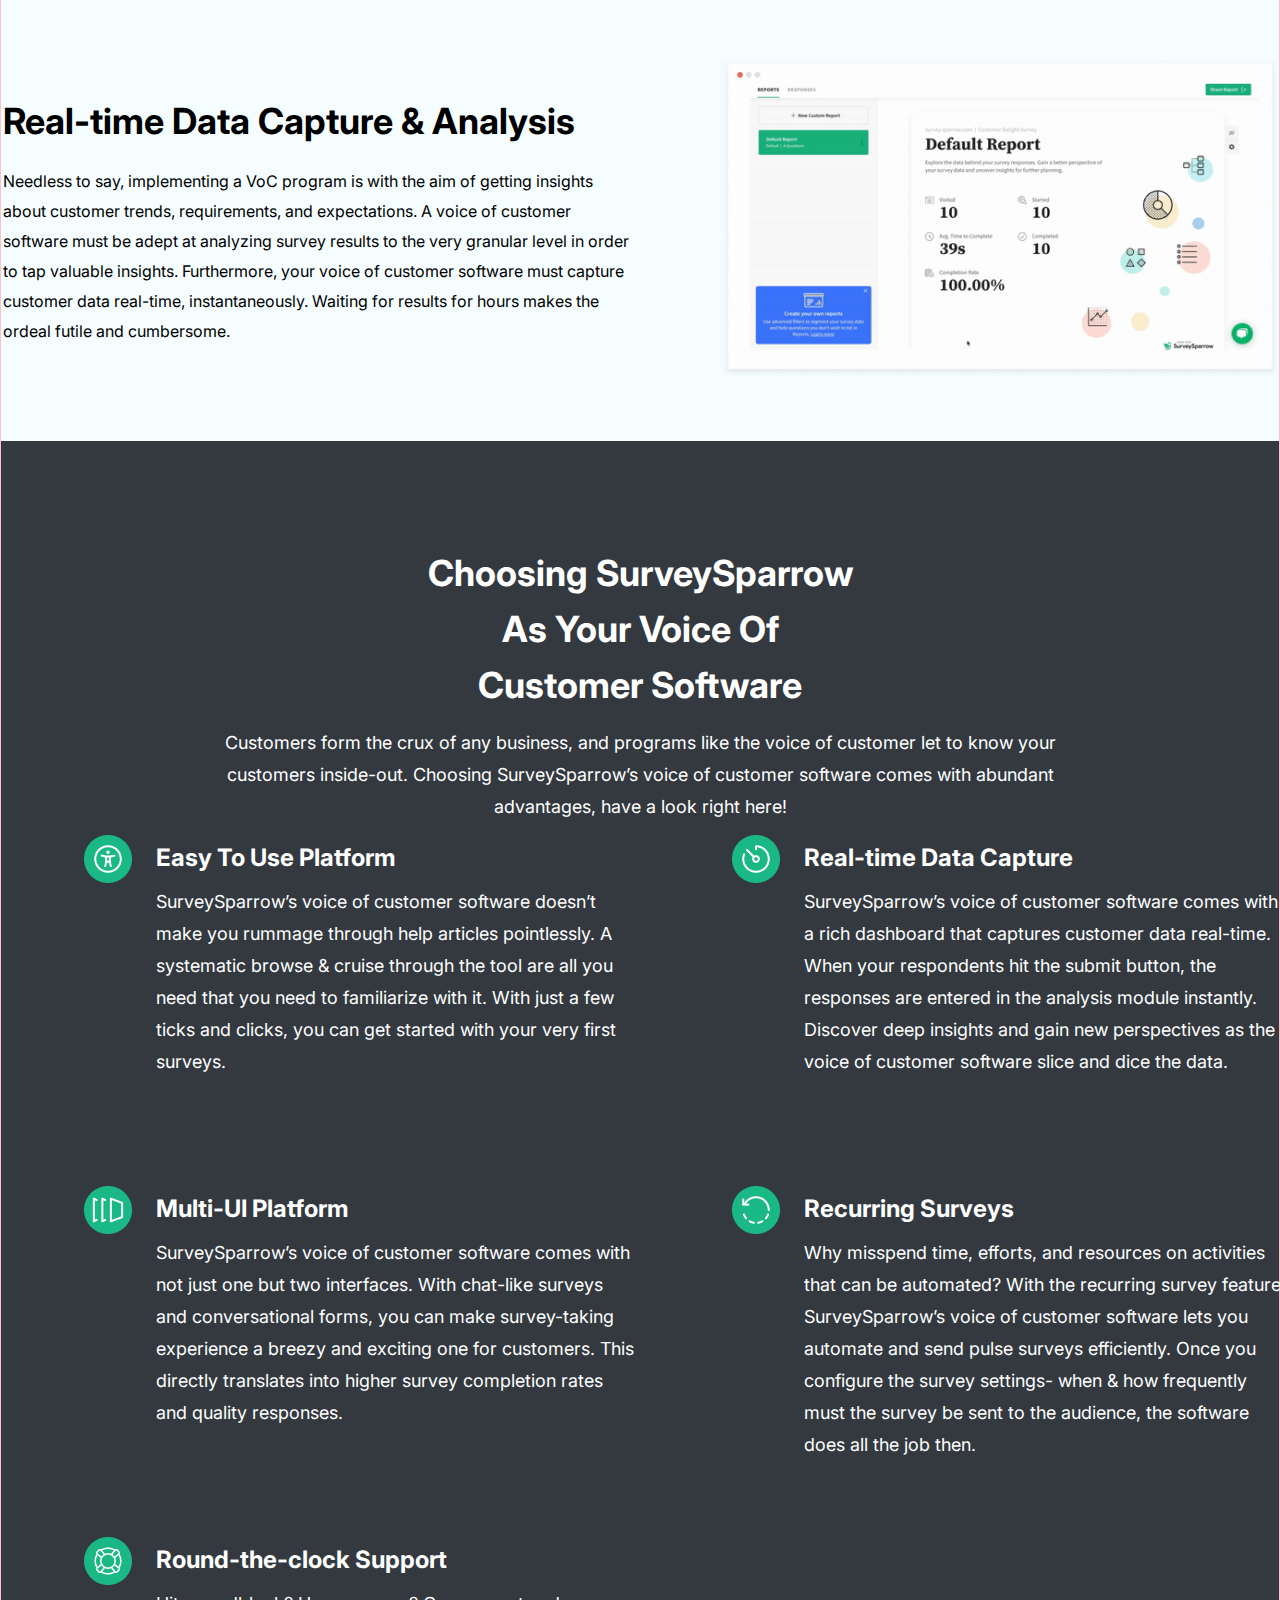
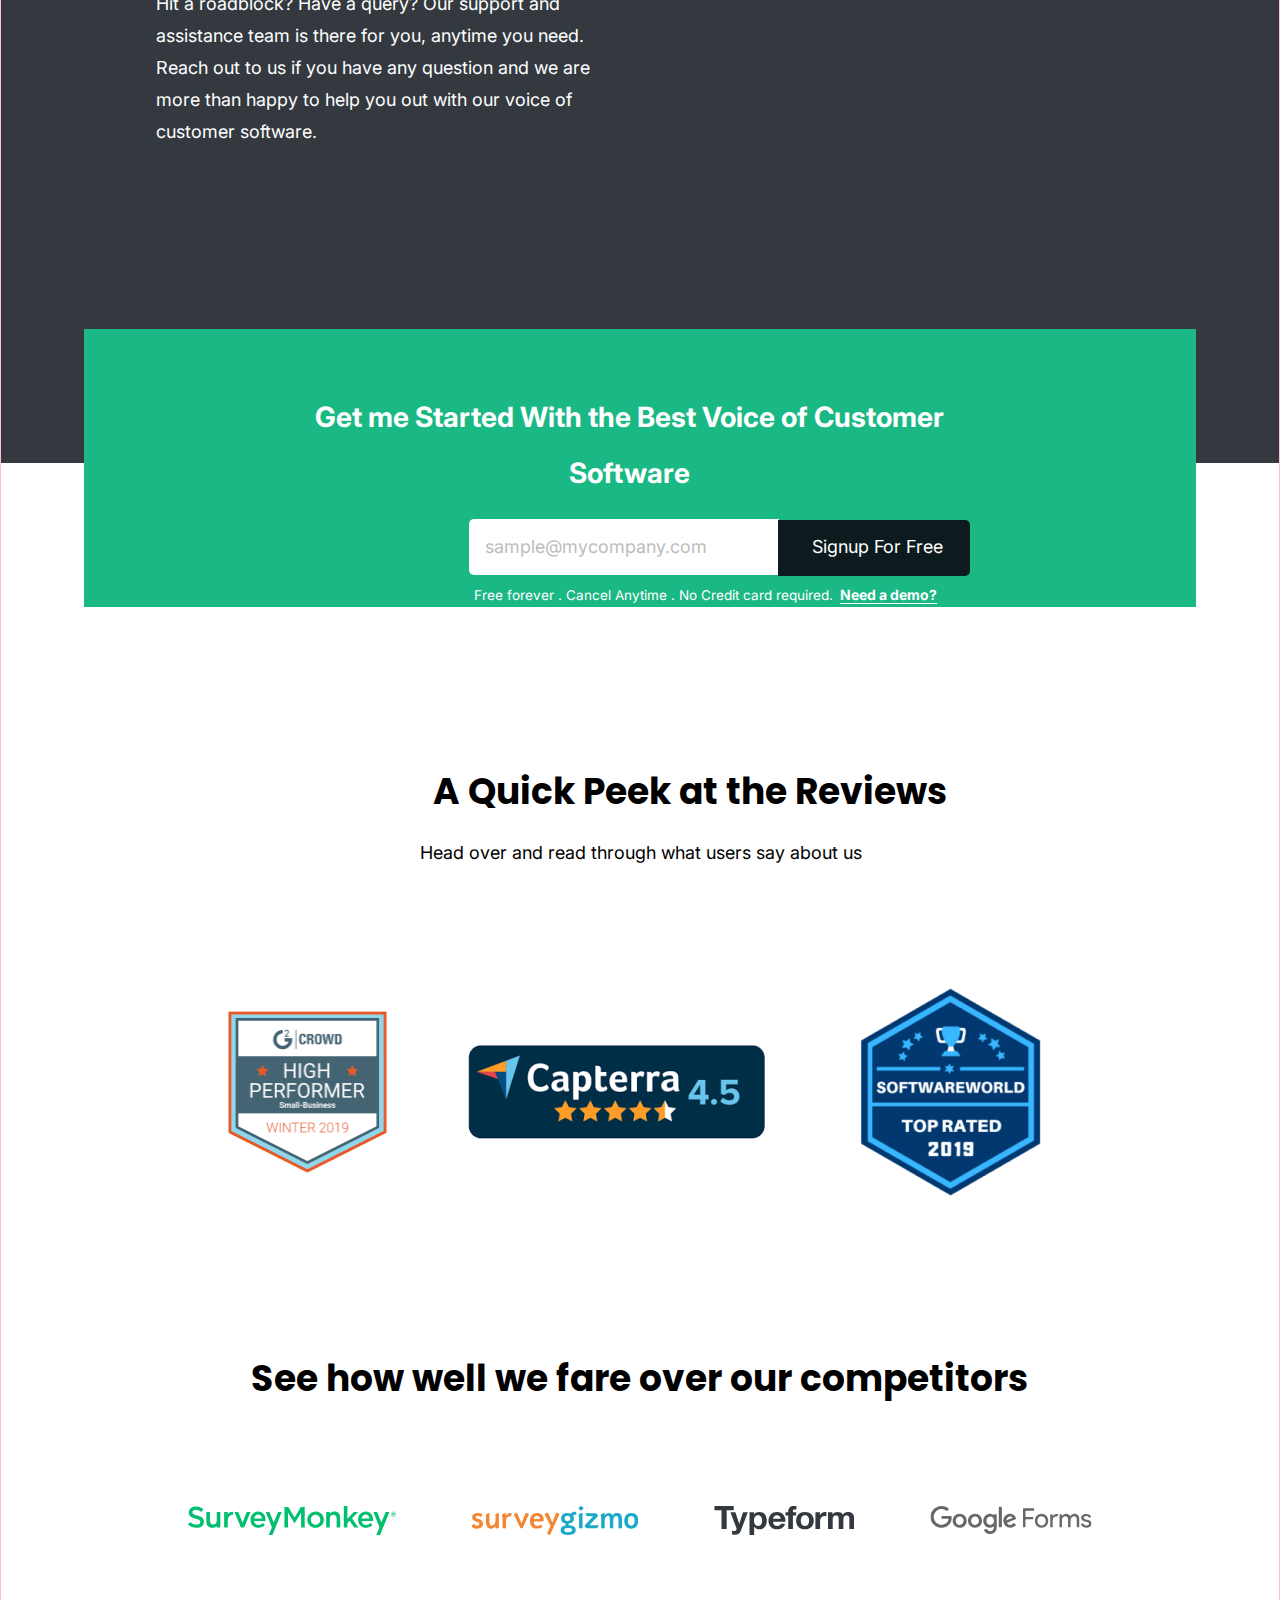
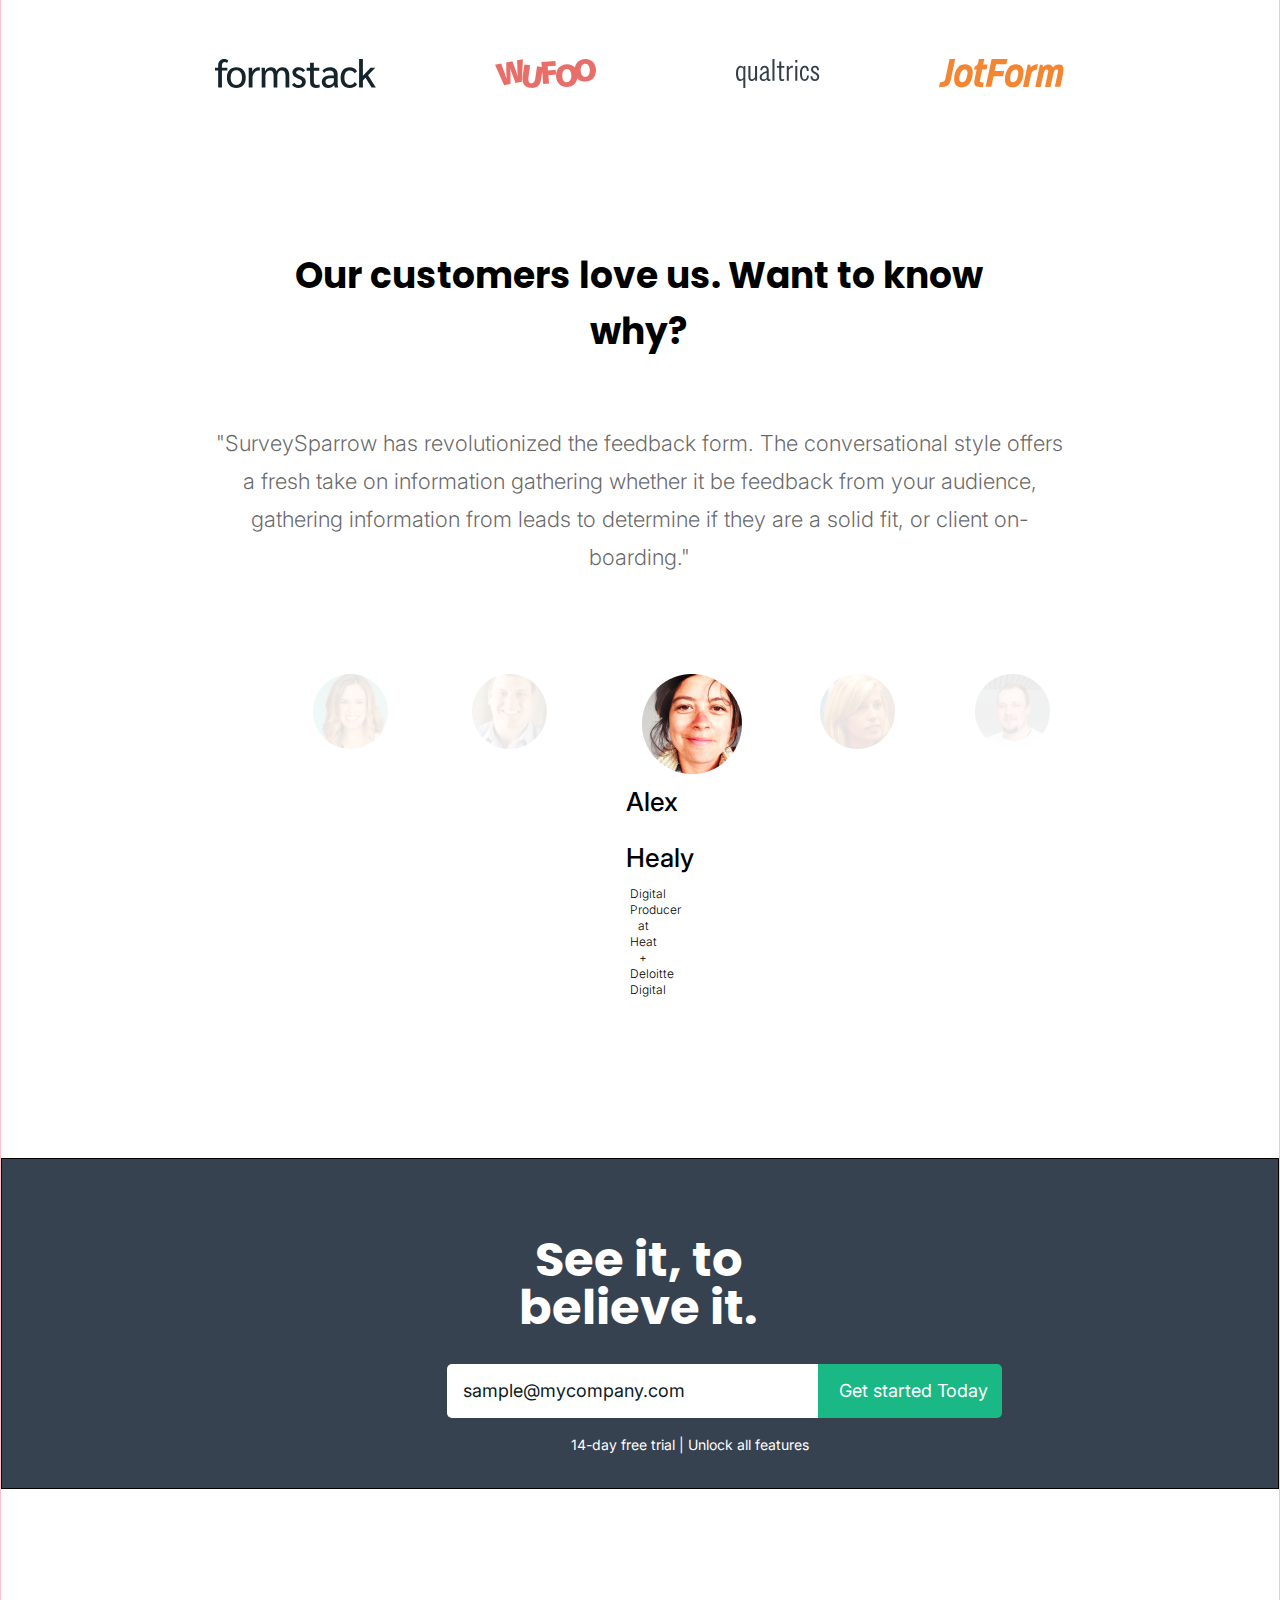
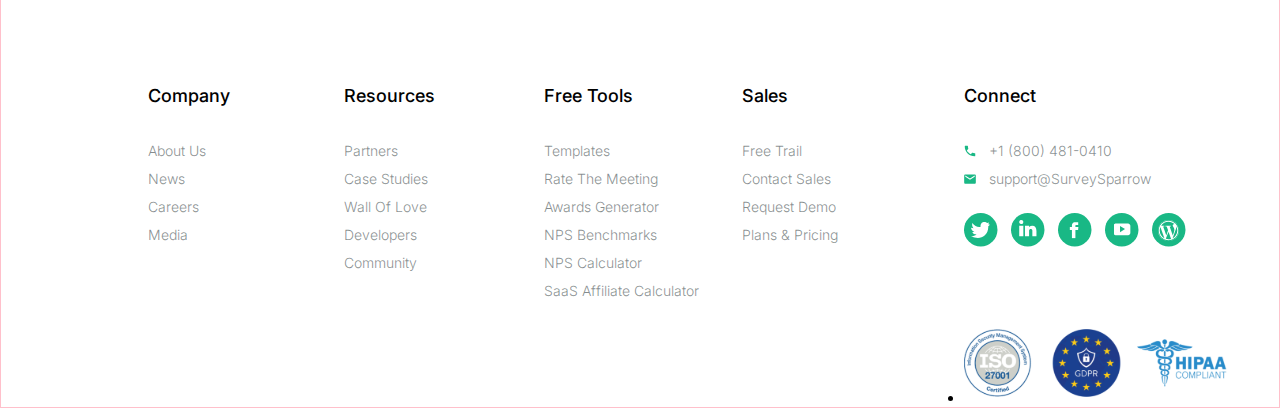
<file: Voice-of-Customer-Software 2/index.html>
<!DOCTYPE html>
<html lang="en">
  <head>
    <meta charset="UTF-8" />
    <meta http-equiv="X-UA-Compatible" content="IE=edge" />
    <meta name="viewport" content="width=device-width, initial-scale=1.0" />
    <link
      rel="stylesheet"
      href="https://cdnjs.cloudflare.com/ajax/libs/font-awesome/6.2.0/css/all.min.css"
      integrity="sha512-xh6O/CkQoPOWDdYTDqeRdPCVd1SpvCA9XXcUnZS2FmJNp1coAFzvtCN9BmamE+4aHK8yyUHUSCcJHgXloTyT2A=="
      crossorigin="anonymous"
      referrerpolicy="no-referrer"
    />
    <link rel="stylesheet" href="style.css" />
    <title>Voice of Customer Service</title>
  </head>
  <body>
    <section class="Main">
      <nav class="nav-bar">
        <div class="nav-center">
          <div class="nav-header">
            <img
              class="logo"
              src="/images/SurveySparrow-Logo-Black 1.svg"
              alt=""
              srcset=""
            />
            <button class="nav-btn">
              <i class="fa-solid fa-bars"></i>
            </button>
          </div>
          <div class="nav-list">
            <!-- a nav item -->
            <div class="nav-item">
              <p>Product</p>
              <img src="/images/logos/arrow-down-1.svg" alt="" />
            </div>
            <!-- a nav item -->
            <div class="nav-item">
              <p>Features</p>
              <img src="/images/logos/arrow-down-1.svg" alt="" />
            </div>
            <!-- a nav item -->
            <div class="nav-item">
              <p>Pricing</p>
              <img src="/images/logos/arrow-down-1.svg" alt="" />
            </div>
            <!-- a nav item -->
            <div class="nav-item">
              <p>Solutions</p>
              <img src="/images/logos/arrow-down-1.svg" alt="" />
            </div>
            <!-- a nav item -->
            <div class="nav-item">
              <p>Resources</p>
              <img src="/images/logos/arrow-down-1.svg" alt="" />
            </div>

            <div class="nav-details">
              <img src="/images/logos/earth.svg" alt="" />
              <p>English</p>
              <img src="/images/logos/arrow-down-1.svg" alt="" />
              <p>+1 (800)481-0410</p>
              <button class="signup-btn">Sign Up</button>
            </div>
          </div>
        </div>
      </nav>
      <article class="poster">
        <div class="poster-content">
          <h2 class="poppins">Voice of Customer Software</h2>
          <p>
            Tap out salient data & pertinent feedback about customers with Voice
            of Customer Software
          </p>
          <div class="input-form inter">
            <input
              class="email"
              type="text"
              placeholder="sample@mycompany.com"
            />
            <button class="poster-btn">Signup for free</button>
          </div>
          <div class="spanned inter">
            <span
              >Free Forever &nbsp;&#183;&nbsp; Cancel Anytime &nbsp;&#183; No
              Credit Card Required &nbsp; &#183;
              <b>Need a demo?</b>
            </span>
          </div>
        </div>
        <div class="poster-image">
          <img src="/images/logos/Banner 1.png" alt="" />
        </div>
      </article>
      <article class="survey-software">
        <h2 class="software-head poppins">
          Voice of Customer Software: Do You Need One
        </h2>
        <p>
          The voice of customer is a methodology that has gained immense
          momentum across businesses worldwide. With VoC, you can extract the
          expectations of your customers, directly and indirectly. Market
          research, focus groups, email surveys, and the likes fall under direct
          interaction which helps to gather customer views at every touch-point
          while online reviews, social media helps to keep up-to-date with
          customer expectations and trends without much direct interaction.
        </p>
        <a class="inter read-more" href="#">Read More</a>
      </article>
      <article class="special-div inter">
        <div class="special-content">
          <!-- one-item -->
          <div class="special-item-1">
            <h4>Build</h4>
            <p>
              Craft beautiful voice of customer surveys & engage your audience
            </p>
            <img src="/images/logos/hammer.png" alt="" srcset="" />
          </div>
          <!-- one-item -->
          <div class="special-item-1">
            <h4>Share</h4>
            <p>
              Utilize multiple platforms to maximize the reach of VoC surveys
            </p>
            <img src="/images/logos/message.png" alt="" />
          </div>
          <!-- one-item -->
          <div class="special-item-1">
            <h4>Gather</h4>
            <p>
              Draw inestimable insights and new perspectives from VoC survey
              results
            </p>
            <img src="/images/logos/gather.png" alt="" />
          </div>
          <!-- one-item -->
          <div class="special-item-1">
            <h4>Re(Act)</h4>
            <p>Set up a plan of action to improve business and boost growth</p>
            <img src="/images/logos/react.png" alt="" />
          </div>
        </div>
      </article>
    </section>
    <section class="Survey-Application">
      <article class="Application-container">
        <article class="Application-Container-head">
          <h3 class="poppins">
            How To Utilize The Data Collected By Voice Of Customer Software
          </h3>
          <p>
            A voice of customer software is your wingman all the way to help you
            build and implement a great VoC program. A voice of customer program
            comprises of the following stages:
          </p>
        </article>
        <article class="arrow-container">
          <div class="arrow-first">
            <article class="inner-container">
              <div class="steps">
                <img src="/images/1.svg" alt="" />
                <img src="/images/2.svg" alt="" />
                <img src="/images/3.svg" alt="" />
                <img src="/images/4.svg" alt="" />
              </div>
              <div class="arrows">
                <div class="first-arrow">
                  <p>Set the Objective</p>
                </div>
                <div class="second-arrow">
                  <p>Gather Data</p>
                </div>
                <div class="third-arrow">
                  <p>Interpret Results</p>
                </div>
                <div class="four-arrow">
                  <p>Enforce Measures</p>
                </div>
              </div>
            </article>
          </div>
          <div class="arrow-para">
            Setting the VoC program objective involves identifying the purpose
            of conducting the voice of customer program. Once the goal is set,
            you need to find the methods of collecting feedback; it can be done
            in the following ways:
          </div>
        </article>
        <article class="grid-container">
          <div class="grid">
            <!-- a grid item -->
            <div class="grid-item">
              <img src="/images/logos/page-2logo/2.png" alt="" />
              <p>Online Surveys</p>
            </div>
            <!-- a grid item -->
            <div class="grid-item">
              <img src="/images/logos/page-2logo/3.png" alt="" />
              <p>Live Chat</p>
            </div>
            <!-- a grid item -->
            <div class="grid-item">
              <img src="/images/logos/page-2logo/4.png" alt="" />
              <p>Focus Groups</p>
            </div>
            <!-- a grid item -->
            <div class="grid-item">
              <img src="/images/logos/page-2logo/1.png" alt="" />
              <p>In-person Interviews</p>
            </div>
            <!-- a grid item -->
            <div class="grid-item">
              <img src="/images/logos/page-2logo/6.png" alt="" />
              <p>Online Reviews</p>
            </div>
            <div class="grid-item">
              <img src="/images/logos/page-2logo/7.png" alt="" />
              <p>Social Media</p>
            </div>
            <div class="grid-item">
              <img src="/images/logos/page-2logo/8.png" alt="" />
              <p>Email Surveys</p>
            </div>
          </div>
          <img src="/images/logos/Banner2.png" alt="" />
        </article>
      </article>
    </section>
    <section class="Product">
      <article class="p-container">
        Once you collect the data, examine the responses to uncover various
        facets and draw crucial insights. Once you get a firm idea about what
        needs to be done, all you need to do is set the balls rolling to achieve
        it. A voice of customer software helps you through and through in every
        single one the steps to help you gather data that can be utilized for
        the following three principal purposes:
      </article>
      <article class="product-content">
        <div class="head">
          <h3 class="product-header">Product Enhancement</h3>
          <i class="fa-solid fa-minus"></i>
        </div>
        <p>
          Who can better tell you the ways to improve the product than your
          customers who use it? With the various VoC methodologies, collect data
          about your product to find out what your customers like/dislike about
          the product.
        </p>
        <hr />
        <div class="body">
          <h3>Identifying the top, customer-favorite features</h3>
          <i class="fa-light fa-plus"></i>
        </div>
        <hr />
        <div class="body-2">
          <h3>Introducing new ones based on customer requirements</h3>
          <i class="fa-light fa-plus"></i>
        </div>
        <hr />
        <div class="body-2">
          <h3>Question Piping</h3>

          <i class="fa-light fa-plus"></i>
        </div>
      </article>
      <article class="special-div-2">
        <h2>Get me Started With the Best Voice of Customer Software</h2>
        <div class="special-div-2-input">
          <input type="text" placeholder="sample@mycompany.com" />
          <button>Signup for free</button>
        </div>
        <div class="special-spanned inter">
          <span
            >Free forever . Cancel Anytime . No Credit card required.
            <b> Need a demo?</b>
          </span>
        </div>
      </article>
    </section>
    <section class="features">
      <article class="feature-container-1">
        <h3>Choosing Your Voice Of Customer Software: Features</h3>
        <p>
          When there are plenty of voice of customer software available in the
          market, how will you round-in on the perfect one for your business? We
          have rounded in on the top features which any voice of customer
          software must offer:
        </p>
      </article>
      <section class="feature-main">
        <!-- one row -->
        <div class="first-row">
          <div class="row-content">
            <h4>Captivating Survey Interface</h4>
            <p>
              Pick a voice of customer software that has a sleek interface to
              boast of. Surveys are known to be mundane, but when you draft a
              voice of customer survey that has the right questions, expect
              excellent numbers regarding the completion rates. Features like
              conditional logic branching display what’s relevant and hide the
              rest. A voice of customer software that helps you build
              personalized VoC surveys will further spike the response rates.
            </p>
          </div>

          <img src="/images/logos/page-2logo/page2/1.png" alt="" />
        </div>
        <!-- one row -->
        <div class="second-row">
          <img src="/images/logos/page-2logo/page2/2.png" alt="" />
          <div class="row1-content">
            <h4>Collect Feedback Efficiently</h4>
            <p>
              With the right voice of customer software by your side, simplify
              the task of collecting data & feedback. Multiple options to share
              surveys like email surveys, social media, web links, SMS option,
              etc, widens the reach of surveys and allows your customers to pick
              out a channel most convenient to them. If your voice of customer
              software comes with multi-device capability, then be sure that
              it’s a great pick. Tablet, mobile or desktop, your customers can
              take surveys anytime!
            </p>
          </div>
        </div>
        <div class="third-row">
          <div class="row2-content">
            <h4>Integration with Other Tools</h4>
            <p>
              Businesses function smoothly by employing a host of multiple tools
              that integrate and run together as one big unit. A stand-alone
              voice of customer software is of little use. Thus make sure that
              the software you pick has the capability to integrate with other
              third-party tools. Be it through webhooks or the popular Zapier
              integration, connect your voice of customer software with your
              favorite tools to create an efficient workflow.
            </p>
          </div>
          <img src="/images/logos/page-2logo/page2/3.png" alt="" />
        </div>
        <div class="second-row">
          <img src="/images/logos/page-2logo/page2/4.png" alt="" />
          <div class="row1-content">
            <h4>Automate Recurring Tasks</h4>
            <p>
              A strong voice of customer program requires continuous and
              consistent implementation. Moreover, an essential element of it
              includes sending the voice of customer surveys to customers to
              collect feedback from them. However, repeatedly sending the same
              surveys wastes time and resources, not to mention the mundanity
              that comes along with it. Thus, pick out a voice of customer
              software that offers the feature of sending automated pulse
              surveys.
            </p>
          </div>
        </div>
        <div class="third-row last-row">
          <div class="row2-content">
            <h4>Real-time Data Capture & Analysis</h4>
            <p>
              Needless to say, implementing a VoC program is with the aim of
              getting insights about customer trends, requirements, and
              expectations. A voice of customer software must be adept at
              analyzing survey results to the very granular level in order to
              tap valuable insights. Furthermore, your voice of customer
              software must capture customer data real-time, instantaneously.
              Waiting for results for hours makes the ordeal futile and
              cumbersome.
            </p>
          </div>
          <img src="/images/logos/page-2logo/page2/5.png" alt="" />
        </div>
      </section>
    </section>
    <section class="customer-page">
      <article class="heading">
        <h3>Choosing SurveySparrow As Your Voice Of Customer Software</h3>
        <p>
          Customers form the crux of any business, and programs like the voice
          of customer let to know your customers inside-out. Choosing
          SurveySparrow’s voice of customer software comes with abundant
          advantages, have a look right here!
        </p>
      </article>
      <section class="customer-grid">
        <div class="grid-row">
          <!-- one item -->
          <article class="grid-info">
            <img src="/images/page2/page3-logo/1.png" alt="" />
            <div class="grid-content">
              <h4>Easy To Use Platform</h4>
              <p>
                SurveySparrow’s voice of customer software doesn’t make you
                rummage through help articles pointlessly. A systematic browse &
                cruise through the tool are all you need that you need to
                familiarize with it. With just a few ticks and clicks, you can
                get started with your very first surveys.
              </p>
            </div>
          </article>
          <article class="grid-info">
            <img src="/images/page2/page3-logo/2.png" alt="" />
            <div class="grid-content">
              <h4>Real-time Data Capture</h4>
              <p>
                SurveySparrow’s voice of customer software comes with a rich
                dashboard that captures customer data real-time. When your
                respondents hit the submit button, the responses are entered in
                the analysis module instantly. Discover deep insights and gain
                new perspectives as the voice of customer software slice and
                dice the data.
              </p>
            </div>
          </article>
          <article class="grid-info">
            <img src="/images/page2/page3-logo/3.png" alt="" />
            <div class="grid-content">
              <h4>Multi-UI Platform</h4>
              <p>
                SurveySparrow’s voice of customer software comes with not just
                one but two interfaces. With chat-like surveys and
                conversational forms, you can make survey-taking experience a
                breezy and exciting one for customers. This directly translates
                into higher survey completion rates and quality responses.
              </p>
            </div>
          </article>
          <article class="grid-info">
            <img src="/images/page2/page3-logo/4.png" alt="" />
            <div class="grid-content">
              <h4>Recurring Surveys</h4>
              <p>
                Why misspend time, efforts, and resources on activities that can
                be automated? With the recurring survey feature, SurveySparrow’s
                voice of customer software lets you automate and send pulse
                surveys efficiently. Once you configure the survey settings-
                when & how frequently must the survey be sent to the audience,
                the software does all the job then.
              </p>
            </div>
          </article>
          <article class="grid-info">
            <img src="/images/page2/page3-logo/5.png" alt="" />
            <div class="grid-content">
              <h4>Round-the-clock Support</h4>
              <p>
                Hit a roadblock? Have a query? Our support and assistance team
                is there for you, anytime you need. Reach out to us if you have
                any question and we are more than happy to help you out with our
                voice of customer software.
              </p>
            </div>
          </article>
        </div>
      </section>
      <article class="special-div-3">
        <h2>Get me Started With the Best Voice of Customer Software</h2>
        <div class="special-div-3-input">
          <input type="text" placeholder="sample@mycompany.com" />
          <button>Signup For Free</button>
        </div>
        <div class="special-spanned-2 inter">
          <span
            >Free forever . Cancel Anytime . No Credit card required.
            <b> Need a demo?</b>
          </span>
        </div>
      </article>
    </section>
    <section class="reviews-container">
      <article class="review-head">
        <h3>A Quick Peek at the Reviews</h3>
        <p>Head over and read through what users say about us</p>
      </article>
      <article class="banner-container">
        <img src="/images/page2/page3-logo/badges/medal 1.png" alt="" />
        <img src="/images/page2/page3-logo/badges/medal2.png" alt="" />
        <img src="/images/page2/page3-logo/badges/medal 3.png" alt="" />
      </article>
      <article class="banner-header">
        <h4>See how well we fare over our competitors</h4>
      </article>
      <article class="banner-frame">
        <div class="first-banner">
          <img src="/images/icons/1.svg" alt="" />
          <img src="/images/icons/surveygizmo 1.svg" alt="" />
          <img src="/images/icons/3.svg" alt="" />
          <img src="/images/icons/4.svg" alt="" />
        </div>
        <div class="second-banner">
          <img src="/images/icons/5.svg" alt="" />
          <img src="/images/icons/6.svg" alt="" />
          <img src="/images/icons/7.svg" alt="" />
          <img src="/images/icons/8.svg" alt="" />
        </div>
      </article>
      <article class="customer-review">
        <h3>Our customers love us. Want to know why?</h3>
        <p>
          "SurveySparrow has revolutionized the feedback form. The
          conversational style offers a fresh take on information gathering
          whether it be feedback from your audience, gathering information from
          leads to determine if they are a solid fit, or client on-boarding."
        </p>
      </article>
      <article class="mask-group">
        <img src="/images/maskgroup/1.png" alt="" />
        <img src="/images/maskgroup/2.png" alt="" />
        <img src="/images/maskgroup/clear.png" alt="" />
        <img src="/images/maskgroup/3.png" alt="" />
        <img src="/images/maskgroup/4.png" alt="" />
      </article>
      <article class="maskgroup-heading">
        <h3>Alex Healy</h3>
        <p>Digital Producer at Heat + Deloitte Digital</p>
      </article>
      <article class="maskgroup-container">
        <h3>See it, to believe it.</h3>
        <div class="mask-input">
          <input type="text" placeholder="sample@mycompany.com" />
          <button>Get started Today</button>
        </div>
        <div class="mask-spanned inter">
          <span>14-day free trial | Unlock all features </span>
        </div>
      </article>
    </section>
    <footer class="survey-footer">
      <section class="footer-container">
        <div class="col">
          <p class="headd">Company</p>
          <ul>
            <li class="list-item">About Us</li>
            <li class="list-item">News</li>
            <li class="list-item">Careers</li>
            <li class="list-item">Media</li>
          </ul>
        </div>
        <div class="col">
          <p class="headd">Resources</p>
          <ul>
            <li class="list-item">Partners</li>
            <li class="list-item">Case Studies</li>
            <li class="list-item">Wall Of Love</li>
            <li class="list-item">Developers</li>
            <li class="list-item">Community</li>
          </ul>
        </div>
        <div class="col">
          <p class="headd">Free Tools</p>
          <ul>
            <li class="list-item">Templates</li>
            <li class="list-item">Rate The Meeting</li>
            <li class="list-item">Awards Generator</li>
            <li class="list-item">NPS Benchmarks</li>
            <li class="list-item">NPS Calculator</li>
            <li class="list-item">SaaS Affiliate Calculator</li>
          </ul>
        </div>
        <div class="col">
          <p class="headd">Sales</p>
          <ul>
            <li class="list-item">Free Trail</li>
            <li class="list-item">Contact Sales</li>
            <li class="list-item">Request Demo</li>
            <li class="list-item">Plans & Pricing</li>
          </ul>
        </div>
        <div class="col last-div">
          <p class="headd">Connect</p>
          <ul>
            <li class="list-item">
              <img src="/images/icons/tele.svg" alt="" />
              <p>+1 (800) 481-0410</p>
            </li>
            <li class="list-item">
              <img src="/images/icons/mail.svg" alt="" />
              <p>support@SurveySparrow</p>
            </li>
            <li class="list-item"></li>
            <li class="list-item">
              <ul class="footer-flex">
                <img src="/images/icons/twitter.svg" alt="" />
                <img src="/images/icons/linkedin.svg" alt="" />
                <img src="/images/icons/facebook.svg" alt="" />
                <img src="/images/icons/youtube.svg" alt="" />
                <img src="/images/icons/wordpress.svg" alt="" />
              </ul>
            </li>
            <li class="final-item">
              <img src="/images/icons/final-logo.svg" alt="" />
            </li>
          </ul>
        </div>
      </section>
    </footer>
    <script src="/index.js"></script>
  </body>
</html>
</file>
<file: style.css>
@import url('https://fonts.googleapis.com/css2?family=Inter:wght@100;200;300;400;500;600;700&display=swap');
@import url('https://fonts.googleapis.com/css2?family=Poppins:wght@300;400;500;600;700&display=swap');
*{
    margin: 0;
    padding: 0;
    box-sizing: border-box;

}
:root {
    --green:#19B885;
    --btn-green:#30BF91;
    --btn-black:#0D1B1E;
    --backgroundblack:#33393F;
    --backgroundblue:#F5FDFF;
}
.poppins{
    font-family: 'Poppins', sans-serif;
}
.center{
    text-align: center;
}
.inter{
    font-family: 'Inter', sans-serif;

}
p{
    font-family: 'Inter', sans-serif;
}
.Main{
    max-width: 1274.33px;
    margin: 0 auto;
   position: relative;
   
}
.Main,.survey-container,.Product,.feature-container,.customer-container,.reviews-container,.survey-footer{
    padding: 0 15px !important;
}
a:visited{
    color: black;
}
/* Navbar */
.survey-container,.feature-container{
    background-color: #F5FDFF;
}
.customer-container{
    background-color: #33393F
}
.nav-bar{
    width: 100%;
    margin-top: 1.188rem;
    display: flex;
    font-family: 'Inter', sans-serif;
}
.logo{
    margin: 1px;
    height: 35px;
}
.nav-item{
    display: flex;
    align-items: center;
    justify-content: center;
}
.nav-item p{
    line-height: 30px;
    font-weight: 400;
    font-size: 14px;
    margin-right: .5rem;
}
.nav-item img{
    width: 0.438rem;
    height: 4.23px;
    margin-right: 1.813rem;
}
.nav-list{
    margin: 4px;
    height: 2rem;
    width:29.375rem;
    display: flex;
    margin-left: 1.75rem;
}
.nav-details{
    display: flex;
    align-items: center;
    justify-content: center;
    margin-left: 196px;
    font-size: 14px;
    font-weight: 400;
    
}
.nav-details img:first-child {
    width: 1rem;
    height: 1rem;
    margin-right: 9px;
}
.nav-details :nth-child(3){
    margin-left: .5rem;
}
.nav-details :nth-child(4){
    margin: .25rem;
    width: 128px;
    margin-left: 1.521rem;
}
.signup-btn{
    background-color: var(--btn-green);
    color: white;
    text-align: center;
    height: 40px;
    font-size: 14px;
    line-height: 14px;
    border: none;
    border-radius: 5px;
    font-weight: 400;
    width: 87px;
    margin-left: 1rem;
}

.nav-center{
    display: flex;
}
/* poster */

.poster{
    display: flex;
    margin-top: 7.313rem;
    max-width: 1274px;
    margin-bottom: 9rem;
}
.poster-content h2{
    font-weight: 700;
    font-size: 3.5rem;
    line-height: 1.25;
    color: #0D1B1E;
}
.poster-content p {
    font-weight: 400;
    line-height: 1.77;
    font-size: 19px;
    margin: 32px 0;
}
.input-form{
    height: 50px;
    margin-bottom: 14px;
}
.email{
border: 1px solid #D8D8D8;
border-radius: 5px;
font-size: 1rem;
padding: 12px 47px 17px 16px;
font-weight: 300;
line-height: 19px;
color: #BCBCBC;
width: 268px;
}
::placeholder { /* Chrome, Firefox, Opera, Safari 10.1+ */
color: #BCBCBC;
    opacity: 1; /* Firefox */
  }
.poster-btn{
    padding:8px 22px 12px 22px;
    height: 100%;
    font-size: 18px;
    font-weight: 400;
    background-color: var(--green);
    color: white;
    letter-spacing: 0.15;
    line-height: 30px;
    border: none;
    width: 173px;
    border-radius: 5px;
    margin-left: 0;
}

.spanned {
    height: 1rem;
    font-weight:300;
font-size:12px;
line-height:14px;
}
b{
    margin-left: .2rem;
    font-weight: 600;
    font-size: 14px;
}

/* survey-software */
.survey-software{
        display: flex;
    padding: 1rem;
    flex-direction: column;
    justify-content: center;
    align-items: center;
    margin-bottom: 15rem;
}
.software-head {
font-size: 36px;
font-weight: 800;
line-height: 1.555;
letter-spacing: 0em;
height: 41px;
text-align: center;
margin-bottom: 2rem;
width: auto;
color: #0D1B1E;
}
.survey-software p{
   text-align: center;
   height: 119px;
font-size: 18px;
font-weight: 400;
line-height: 1.77;
margin-bottom: 28px;
}
.survey-software a:link{
    color: #0D1B1E;
    font-weight: 600;
    text-decoration: none;
    border-bottom:  1.5px solid black;
}
.read-more{
    font-weight: 600;
    font-size: 18px;
    line-height: 2rem;
}

.special-div{
    max-width: 1274px;
    margin-top: 104px;
    /* padding: 0.5rem; */
    background-color: #33393F;
    color: white;
    margin: -433px auto auto auto;
}
.special-content{
    display: flex;
    align-items: center;
    justify-content: space-between;
    margin: 61px 97px 55px 93px;
    height: 302px;
    text-align: center;
    gap: 2rem;
}
.special-item-1:nth-child(1) p
{
  width: 233px;
}
.special-item-1:nth-child(2) p
{
    width: 241px;
}
.special-item-1:nth-child(3) p
{width: 241px;}
.special-item-1:nth-child(4) p
{width: 225px;}
.special-item-1{
    display: flex;
    flex-direction: column;
    justify-content: space-around;
    align-items: center;
   text-align: center;
}
.special-item-1 h4{
    font-size: 20px;
    font-weight: 700;
    line-height: 25px;
    letter-spacing: 0px;
    height: 20px;
    margin-bottom: 24px;
    text-align: center;
}
.special-item-1 p{
font-size: 1.1rem;
font-weight: 400;
line-height: 22.5px;
letter-spacing: 0px;
padding: 0.7rem;
padding-bottom: 0.5rem;

}

.special-item-1 img{
    margin-top: 14px;
}


/* Survey-Application */

.Survey-Application{
    height: 1438px;
    max-width: 1440px;
    background-color:#F5FDFF;
    padding-top: 260px;
    margin: 0 auto;
    padding-top: 264px;
}
.Application-container{
    max-width: 1263px;
    margin: 2rem auto auto auto;
}

.Application-Container-head{
    display: flex;
    flex-direction: column;
    align-items: center;
}
.Application-Container-head h3{
    font-family: Poppins;
font-size: 36px;
font-weight: 700;
line-height: 1.555;

margin-bottom: 2rem;
text-align: center;
width:698px ;
height: 97px;
}
.Application-Container-head p{
    font-family: Inter;
font-size: 18px;
font-weight: 400;
line-height: 1.77;
text-align: center;
margin-top: 1rem;
height: 55px;
width: 967px;
color: #0D1B1E;
}
.arrow-container{
    max-width: 1252px;
    margin-top: 77px;
    border-radius: 5px;
    background-color: white;
    margin: 77px auto auto;
    padding-bottom: 2rem;
}
.arrow-first{
    overflow:visible;
    border: 1px solid white;
    height: 224px;
    margin: 13px 77px 19px 55px;
    color: white;
}
.inner-container {
    display: flex;
    margin: 56px 38.03px 52.1px 68px;
    width: 1013.97px;
  }
  .steps {
    display: flex;
    height: 45.3px;
    margin: 0 236.7px 10.3px 3px;
    justify-content: space-between;
  }
  .arrows {
    display: flex;
    height: 60.4px;
    width: 100%;
    color: white;
  }
  .first-arrow {
    font-family: Inter;
    font-size: 18px;
    font-weight: 500;
    line-height: 22px;
    border-radius: 5px 0 0 5px;
    height: 60.04px;
    width: 249.25px;
    background-color: rgba(25, 184, 133, 1);
    clip-path: polygon(0% 0%, 90% 0%, 100% 50%, 90% 100%, 0% 100%);
  }
  .first-arrow p {
    margin: 18.68px 49.25px 15.36px 38px ;
    padding-top: 1rem;
  }
  .second-arrow {
    height: 60.02px;

    background-color: rgba(25, 184, 133, 1);
    clip-path: polygon(75% 0%, 85% 50%, 75% 100%, 0%100%, 10% 50%, 0% 0%);
    margin-left: -11px;
  }
  .second-arrow p {
    height: 26px;
    width: 132px;
    margin: 18.68px 80.42px 15.34px 55.82px;
    padding-right: 1rem;
    font-family: Inter;
    font-size: 18px;
    font-weight: 500;
    line-height: 22px;
    padding-top: 1rem;
  }
  .third-arrow {
    margin-left: -49px;
    height: 60.022804260253906px;
    background-color: rgba(25, 184, 133, 1);
    clip-path: polygon(75% 0%, 85% 50%, 75% 100%, 0%100%, 9% 50%, 0% 0%);
  }
  .third-arrow p {
    width: 172px;
    height: 26px;
    margin: 18.68px 65.05px 15.34px 60.65px;
    font-family: Inter;
    font-size: 18px;
    font-weight: 500;
    line-height: 22px;
    padding-top: 1rem;
  }
  .four-arrow {
    margin-left: -59px;
    height: 60.022804260253906px;
    background-color: rgba(25, 184, 133, 1);
    clip-path: polygon(75% 0%, 85% 50%, 75% 100%, 0%100%, 10% 50%, 0% 0%);
  }
  .four-arrow p {
    width: 172px;
    height: 26px;
    margin: 18.68px 90.05px 15.34px 60.65px;
    font-family: Inter;
    font-size: 18px;
    font-weight: 500;
    padding-right: 1rem;
    line-height: 22px;
    padding-top: 1rem;
  }

  .steps img:nth-child(2) {
    margin-left: 2rem;
  }
  .steps img:nth-child(3) {
    margin-right: 1rem;
  }
  .steps img:nth-child(4) {
    margin-right: 2rem;
  }
  .mask-group-heading{
    margin-bottom: 10rem;
  }
.arrow-para{
    height: 55px;
    font-family: Inter;
font-size: 18px;
font-weight: 400;
line-height: 1.77;
text-align: center;
width: 967px;
margin: 2rem auto

}

.grid{
  margin-right: 80px;
  gap: 63px 23px;
    display: grid;
    grid-template-columns: repeat(3,194px);
}
.grid-container{
    display: flex;
    margin:88px

    
}


.grid .grid-item img{
    height: 48px;
    width: 48px;
  margin-bottom: 12px;
}
.grid-item{
    height: 86px;
    align-self: center;
    justify-content: center;
    text-align: center;
}
.grid-item p {
    font-family: Inter;
font-size: 18px;
font-weight: 500;
line-height: 32px;
letter-spacing: 0em;
text-align: center;

}
.grid-container img{
    height: 353px;
   margin-bottom: 12px;
    
}

/* Product */

.Product{
    max-width: 1275px;
    margin: 0 auto;
    position: relative;
    margin-bottom: 315px;
}
.p-container{
    margin: 104px 154px  104px 155px;
    color: #0D1B1E;
    font-family: Inter;
font-size: 18px;
font-weight: 400;
line-height: 1.77;

text-align: center;
max-width: 967px;
}
.product-header{
    font-family: Inter;
font-size: 22px;
font-weight: 600;
line-height: 32px;
letter-spacing: 0em;
text-align: center;

}
.product-content{
    width: 720px;
    margin: 0 auto;
}
.head {
    display: flex;
    align-items: center;
    justify-content: center;
}
.head i{
    height: 2rem;
    width:11px;
    padding-right: 20px;
}
.head h3 {
    height: 26px;
    width: 481px;
    margin-bottom: 24px;
    margin-left: 120px;
    margin-right: 104px;
}
hr{
    margin-top: 2rem;
    border: 1px solid #DEE4E5 ;
}
.product-content p{
font-size: 16px;
font-weight: 400;
line-height: 30px;
text-align: center;
margin: 0 34px 0 34px ;
}

.special-div-2{

    width: 97%;

    height: 288px;
    max-width:1275px;
    background-color: #1AB885;
    color: white;
    position: absolute;
    bottom: -460px;
}
.special-div-2 h2{
    font-family: Poppins;
font-size: 28px;
font-weight: 700;
line-height: 2.0740;
text-align: center;
margin: 60px 216px 1.15rem 203px;
}
.special-div-2-input{
    height: 56px;
    display: flex;
    justify-content: center;
    border: none;
 
}
.special-div-2-input input{
    width: 310px;
    height: 100%;
    padding: 1rem 69px 17px 1rem;
    font-family: Inter;
font-size: 18px;
border: none;
border-radius:  5px  0 0   5px;
}
.special-div-2-input button{
    margin-left: -5px;
    width: 194px;
    font-family: Inter;
    border-radius: 0  5px 5px 0;
    padding: 15.96px 27px 18.09px 34px;
font-size: 18px;
font-weight: 400;
line-height: 22px;
letter-spacing: 0px;
text-align: center;
border: none;
background-color: #0D1B1E;
color: white;
}
.special-spanned {
    margin-top: 1rem;
    text-align: center;
    width: auto;
font-size: 13.5px;
font-weight: 400;

}
.special-spanned b {
    font-family: Inter;
font-size: 14px;
font-weight: 700;
line-height: 16.94px;
text-decoration: none;
border-bottom: 1px solid white;
}




/* features */
.features {
    height: 2950px;
    background-color: #F5FDFF;
    width: 100%;
    max-width: 1274px;
    margin: 0 auto;
}
.feature-container-1{
    padding-top: 312px;
    margin: 312px 229px 113.04px 205px;
    text-align: center;
}
.feature-container-1 h3{
    font-family: Poppins;
font-size: 36px;
font-weight: 700;
line-height: 1.55;
padding: 0 0.2rem;
}
.feature-container-1 p{
    font-family: Inter;
font-size: 18px;
font-weight: 400;
line-height: 1.77;
text-align: center;
margin-top: 1.99rem;
margin-right: 20px;
margin-left: 19px;
}
.feature-main{
    max-width: 1274px;
    margin: 0 auto;
    /* border: 1px solid black; */
}
.first-row{
    display: flex;
}
.row-content h4,.row1-content h4,.row2-content h4{
    font-family: Inter;
font-size: 36px;
font-weight: 700;
line-height: 1.277;
text-align: left;
height: 35.99px;
margin-bottom: 31.99px;
}
.row-content p ,.row1-content p,.row2-content p {
    font-family: Inter;
font-size: 16px;
font-weight: 400;
line-height: 1.875;
letter-spacing: 0em;
text-align: left;
height:170.95px;
width: 626px;
}
.row-content{
    margin-right: 91px;
    align-self: center;
}

.first-row img{
    height:316px;
    width: 554px;
}
.second-row,.third-row{
        margin-top: 160px;
        display: flex;  
}
.row1-content{
    align-self: center;
    margin-left: 94px;
}
.row2-content{
    align-self: center;
    margin-right: 94px;
}
.last-row{
    margin-bottom: 177px;
}

.maskgroup-heading{
    margin-bottom: 10rem;
}



/* customer-page */
.customer-page{
    height: 1622px;
    background-color: #33393F;
    color: white;
    max-width: 1440px;
    margin: 0 auto;
}
.heading{
    margin-bottom: 104px;
}
.heading h3{
    font-family: Inter;
font-size: 36px;
font-weight: 700;
line-height: 1.5555;
text-align: center;
padding:104px 390px 0 390px;

}
.heading p{
    font-family: Inter;
font-size: 18px;
font-weight: 400;
line-height: 1.7777;
letter-spacing: 0em;
text-align: center;
margin: 0.9rem 185px 0 185px; 
}
.customer-grid{
    max-width: 1202px;
    margin: 0 auto;
    /* border: 1px solid white; */
    height: 1004px;
}
.grid-row{
    height: 284px;
    width: 100%;
}
.grid-info{
    display: flex;
    /* border: 1px solid black; */
}
.grid-info img{
    height: 48px;
    width: 48px;
    margin-right: 24px;
}
.grid-row{
    display: grid;
    grid-template-columns: repeat(2,554px);
    grid-gap: 108px 94px;
}
.grid-content h4{
    font-family: Inter;
font-size: 24px;
font-weight: 700;
line-height: 2.3333;
margin-top: -5px;
}

.grid-content p{
font-size: 18px;
font-weight: 400;
line-height: 1.777;
}
.grid-info:nth-child(5){
    margin-top: -2rem;
}
/* special div-3 */
.special-div-3
{
    margin: 90px 83px 0 83px;
    height: 278px;
    max-width:1275px;
    background-color: #1AB885;
    color: white;
}
.special-div-3 h2{
    font-family: Inter;
font-size: 28px;
font-weight: 700;
line-height: 2;
letter-spacing: 0em;
text-align: center;
color: white;
padding: 60px 227px 1.15rem 205px;
}

.special-div-3-input {
    /* border: 1px solid black; */
    width: auto;
    display: flex;
    height: 56px;
    justify-content: center;
    margin: 1rem auto;
    border: none;}
.special-div-3-input input{
    width: 310px;
    height: 100%;
    padding: 1rem 68.95px 17px 0.99rem;
    font-family: Inter;
font-size: 18px;
font-weight: 400;
border: none;

border-radius:  5px  0 0   5px;
}
.special-div-3-input button{
    margin-left: -5px;
    font-family: Inter;
    border-radius: 0  5px 5px 0;
    padding: 15.96px 26.98px 18.09px 33.97px;
font-size: 18px;
font-weight: 400;
line-height: 21.78px;
letter-spacing: 0px;
text-align: center;
border: none;
background-color: #0D1B1E;
color: white;
}
.special-spanned-2 {

height: 18px;
font-family: Inter;
font-size: 13.5px;
font-weight: 400;
line-height: 17px;
letter-spacing: 0px;
text-align: center;
}
.special-spanned-2 b {
    font-family: Inter;
font-size: 14px;
font-weight: 700;
line-height: 16.94px;
text-decoration: none;
border-bottom: 1px solid white;
}

/* reviews */

.reviews-container{
   max-width: 1376px;
   margin: 0 auto;
}
.review-head{
    padding: 301px 388px 2rem 390px ;
}
.review-head h3{
    font-family: Poppins;
font-size: 36px;
font-weight: 700;
line-height: 56px;
letter-spacing: 0em;
text-align: center;
width: 598px;
height: 41px;
padding: 0 1rem;
}
.review-head p{
    font-family: Inter;
font-size: 18px;
font-weight: 400;
line-height: 32px;
letter-spacing: 0em;
text-align: center;
margin-top: 2rem;
}

.banner-container{
    display: flex;
    align-items: center;
    justify-content: space-between;
    margin: 87px 226px 160px 227.46px;
}
.banner-container img:first-child{
    width: 159.04px;
}
.banner-header h4{
    font-family: Poppins;
font-size: 36px;
font-weight: 700;
line-height: 1.2777;
text-align: center;
}
.first-banner{
    display: flex;
    justify-content: space-between;
    margin:  104px 186.52px 124px 187px;
}
.second-banner{
    display: flex;
    height: 29px;
    justify-content: space-between;
    margin:  104px 213.68px 0px 214px;
}
.second-banner img:nth-child(3){
    margin-left:19px ;
}
.customer-review h3{
    margin: 160px 288px 64px 286px;
    font-family: Poppins;
font-size: 36px;
font-weight: 700;
line-height: 56px;
text-align: center;

}
.customer-review p {
    color: rgba(0, 0, 0, 0.6);
    font-family: Inter;
font-size: 22px;
font-weight: 300;
line-height: 1.72727;
margin: 0 214px 98px 213px;
text-align: center;

}

.mask-group{
    display: flex;
    align-items: flex-start;
   justify-content: center;
}
.mask-group img:first-child{
    margin-right: 84px;
}
.mask-group img:nth-child(2){
    margin-right:95px;
}
.mask-group img:nth-child(3){
    margin-right: 78px;
}
.mask-group img:nth-child(4){
    margin-right: 80px;
}
.maskgroup-heading h3{
    font-family: Inter;
   text-align: center;
    font-size: 26px;
    font-weight: 500;
    line-height: 56px;
}
.maskgroup-heading p{
    font-family: Inter;
font-size: 12px;
font-weight: 300;
line-height: 16px;
text-align: center;
}
.maskgroup-container{
    border: 1px solid black;
    width :100%;
    height: 331px;
    background-color: #364250;
    color: white;
}
.maskgroup-container h3 {
    font-family: Poppins;
font-size: 48px;
font-weight: 700;
line-height: 48px;
text-align: center;
margin: 77px 439px 2rem 436px;
padding: 0 1rem;
}
.mask-input{
    display: flex;
    justify-content: center;
   border: none;
   margin-bottom: 2rem;
}
.mask-input input{
    border-radius: 5px  0 0   5px;
    padding: 1rem 68px 16.48px 1rem;
    color:rgba(13, 27, 30, 1);
    font-family: Inter;
font-size: 18px;
font-weight: 400;
line-height: 22px;
border: none;
}
.mask-input ::placeholder{
    color: rgba(13, 27, 30, 1);
}
.mask-input button{
padding: 16px 14px 16.48px 21px;
border: none;
border-radius: 0  5px 5px 0;
margin-left: -5px;
background-color: #19B885;
font-family: Inter;
font-size: 18px;
font-weight: 400;
line-height: 22px;
letter-spacing: 0px;
text-align: center;
color: white;
}
.mask-spanned{
    margin: 0 467px 90.21px 467px;
    width: 442px;
    height: 17.79px;
    font-family: Inter;
    font-size: 14px;
    font-weight: 400;
    line-height: 17px;
    text-align: center;
}
/* footer */
.survey-footer{
    max-width: 1274px;
    margin: 5rem auto;
    padding: 1rem;
}
.footer-container{  
    display: grid;
    grid-template-columns: 196px 200px 198px 222px auto;
   }
   .col .headd{
   font-family: Inter;
font-size: 18px;
font-weight: 500;
line-height: 22px;
letter-spacing: 0px;
text-align: left;
margin-bottom: 30px;
   }
   .col .list-item{
    list-style: none;
    color:  rgba(13, 27, 30, 0.5);    
    font-family: Inter;
font-size: 14px;
font-weight: 300;
line-height: 28px;
letter-spacing: 0px;
text-align: left;
   }
   .footer-flex{
    margin-top: 20px;
    display: flex;
    flex-direction: row;
   }
.last-div .list-item{
    display: flex;
}
.last-div .list-item img{
    margin-right: 13px;
}
.final-item{
margin-top: 75.53px;
}
.nav-btn{
    display: none;
}
/* navbar media */
@media screen  and (max-width:1310px){
    .nav-details{
        margin-left:4rem ;
    }
}
@media screen  and (max-width:1286px){
    .nav-details{
        margin-left: 3rem;
    }
}

@media screen  and (max-width:1200px){
    .nav-bar{
        padding-right: 1rem;
        padding-left: 1rem;

    }
    .software-head{
        width: auto;
      
    }
    .read-more {
        text-align: center;}
    .spanned{
        text-align: center;
    }
    .inner-container {
        margin: 56px 38px 56px 38px;
    }
}
@media screen  and (max-width:1118px){
    
    .nav-bar{
        width: 90%;
        margin: 1.188rem 1rem 0 1rem;
    }
}
@media screen  and (max-width:1054px){
    .nav-item img{
        margin-right: 1rem;
    }
    .nav-details :nth-child(4){
        display: none;
    }
    .nav-details :nth-child(3) {
        margin-left: 0.5rem;
        margin-right: 1rem;
    }
}
@media screen  and (max-width:1080px){

.nav-item img {
    width: 0.438rem;
    height: 4.23px;
    margin-right: 1.213rem;}}
@media screen  and (max-width:960px){
   .nav-item p{
    margin-right:.3rem ;
   }
   .nav-item img{
    margin-right: 1rem;
   }
   .signup-btn{margin-left: 0.3rem;}
.nav-details :nth-child(3){
    margin-left: .2rem;
}
.nav-list{
    margin-left: .7rem;
    width: 400px;
}

}


@media screen and (max-width:492px){
.first-banner img {
    width: 100%;
    margin: 0.15rem auto;
}}
@media screen  and (max-width:856px){
    .poster-content{
        width: 100%;
    }
}

@media screen  and (max-width:851px){
    .nav-details img:first-child{
        display: none;
    }
.nav-details{
    margin-left: .5rem;
}
.poster-content h2 {
    padding: 1rem;}
}
@media screen  and (max-width:852px){
    .customer-grid{
        height: auto;
    }
    }




@media screen  and (max-width:885px){
     .nav-btn{
        display: block;
        margin-left:auto;
        padding: .5rem .85rem;
        background-color: rgba(77,52,70,.2);
        border: none;
        color: black;
         font-size;1rem;
        border-radius:5px ;       
}
.Application-Container-head p {
    height: auto;}
    .nav-bar{
        display: flex;
        justify-content: center;
        align-items: center;
      }
      .nav-center{
        width: 95vw;
        max-width: var(--max-width);
        flex-direction: column;
      }
      .nav-header{
        height: 6rem;
        display: flex;
        justify-content: space-between;
        align-items: center;
      }
      .nav-header img{
        width: 200px;
      }
      .logo{
        display: flex;
        align-items:center;
      }
/*       .nav-btn{
        padding: 0.55rem 0.75rem  ;
      } */
      .nav-list{
        margin: 0 auto;
        display: flex;
        height: 0;
        flex-direction: column;
        overflow: hidden;
        transition: 0.3s ease-in-out all;
      }
      .nav-item{
        margin-bottom: 1rem;
      }
      .show-links{
        height: 270px;
      }
      .nav-details{
        gap: 1rem;
        align-items: center;
      }
      .nav-link{
        display: block; 
        text-align: center;
        transition: 0.3s ease-in-out all;
      }
      .poster{
        margin-top: 1rem;
      }
    
}
@media screen  and (max-width:1296px){
    
    .poster{
        flex-direction: column;
      gap: 2rem;
      margin-bottom: 4rem;
      align-items: center;
    }
    .input-form {
        height: auto;
        display: flex;
        justify-content: center;
        gap: 1rem;
        margin-bottom: 1rem;}
        .spanned{
            text-align: center;}
       
}
@media screen  and (max-width:664px){
    .poster-content h2{
        font-size: 2.5rem;
    }
    .poster-content p{
        font-weight: 200;
        font-size: 16px;
    }
    .poster-image img{
        width: 400px;
        margin: 0 auto;
        background-color: #0D1B1E;
    }

}
@media screen  and (max-width:796px){

    .feature-container-1 {
        padding-top: 218px;}
        .grid-row {
            grid-gap: 47px 41px !important;
        }
}
@media screen  and (max-width:1050px){


    .survey-software{
        margin-bottom: auto;
    }
}
/* survey-software media */
@media screen  and (max-width:1200px){
    .features{
        
            height: auto;
    }

.customer-review h3{
    margin: 4rem auto;
    padding: 1rem;
}
.customer-review p{
    margin: 4rem auto;
    padding:2rem
}

.Application-Container-head p{
    width: auto;
}
}
@media screen  and (max-width:1110px){
    .arrow-first {
    margin: auto
}
.grid-container img{
    height: 300px;
    width: 350px;
    gap:auto;
}
.grid-info {
    width: 100%;}
.grid {
    margin-right: auto;
    gap: 21px 9px;
}
}
@media screen  and (max-width:1050px){
    .software-head{
        width: auto;
        height: auto;
    }
    .read-more{
        margin: 0 0 5rem 0;
    }
    .special-div{
        margin: 0 auto;
    }
    .special-content{
        margin: 0 auto;
        gap: 0;
        margin: 50px 1rem 2rem 1rem;
    }
}
@media screen  and (max-width:982px){
    .p-container {
        margin: 2rem auto;
        padding: 1rem;}
}
@media screen  and (max-width:1032px){
.inner-container{
    flex-direction: column;
    align-items: center;
    gap: 4rem;
}
    .second-arrow,.third-arrow,.four-arrow{
        max-width: 300px;
        margin: 0 auto;
    width:100%;
    }

    .four-arrow{
        margin-right: -99px;;
    }
.arrow-set{
    display: flex;
    flex-direction: column;
    gap: 1rem;
    width: 300px;
    align-items: center;

}
.third-arrow{
    margin-left: 29px;
}

.second-arrow{
    width: 290px;
    margin-right: -18px;
}
.first-arrow p,.second-arrow p,.third-arrow p,.four-arrow p{
    margin: 1.68px 49.25px 15.36px 45px;
}

.grid-item img{
    margin: 0 auto;
}


}
@media screen  and (max-width:938px){

    .software-head{
        line-height: 1.6;
       margin-left: 0;
        font-weight: 700;
        font-size: 26px;
    }
    .survey-software p{
        
        margin-bottom: 1rem;
    }
  
}

@media screen  and (max-width:780px){
    .read-more{
       font-size: 16px;
       /* margin: 0 21rem; */
     }
}
@media screen  and (max-width:466px){


.read-more{
    margin: 2rem auto 80px auto;
}
}
@media screen  and (max-width:596px){
    .survey-software{
       margin: 0;
    }
    
    .survey-software p{
        margin-bottom: 4rem;
    }
    .special-content{
        flex-direction: column;
    }
    .special-item-1{
        gap: 1rem;
    }
    }
    @media screen  and (max-width:478px){
        .poster{
            margin-left: 0.5rem;
        }
    }



/*  */

@media screen and (max-width:1166px){
.grid-row {
    grid-gap: 106px 28px;
}
.row2-content {
    align-self: center;
    margin-right: auto;
}
.special-item-1 img{
    margin-top: auto;
}
}
@media screen and (max-width:919px){
    .footer-container {
        grid-template-columns: repeat(2,auto);
    }
}


@media screen and (max-width:1200px){



    .feature-container-1 {
        padding-top: 244px;
        margin: 0 auto;}
    .Application-Container-head{
        padding-top: 5rem;
        width: auto;
    }
    .grid{
        margin-right: auto;
        gap: 21px 9px;
    }
    .row-content {
        margin-right: auto;}
    .row1-content {
        margin-left: auto;}
    .feature-main{
        margin: 2rem;
    }
    .first-row img,.second-row img,.third-row img{
        width: 400px;
        height: 300px;
    }
   
        .special-div-2 h2 {
            margin: 35px 227px 1.15rem 205px;
        }
    .heading h3{
        padding: 90px 200px 0 200px;
    }
    .heading p{
        margin: 0rem 208px 0px 209px;
    }
    .customer-grid{
        margin: 107px 1rem 0 1rem;
    }
    .grid-row {
        grid-gap: 108px 41px;
}

.special-div-3-input,.special-spanned-2{
   margin: auto;
   margin-bottom: 0.5rem;
}
.special-div-3 h2{
    padding: 30px 150px 0  150px !important;
width: auto;
margin-bottom: 0.5rem;
}
.review-head{
    display: flex;
    flex-direction: column;
    padding: 10rem;
    align-items: center;
    justify-content: center;
}
.Application-Container-head h3{
    height: auto;
}
.banner-container {
    margin: 3rem auto;
    justify-content: space-around;
  }

  .mask-spanned {
    margin: 0 267px 90.21px 367px;
  }
  .survey-footer {
    margin: 1rem auto;
    margin-left: 1rem;
}
}
@media screen and (max-width:1275px){
.grid-container{
    margin: 0 auto;
    padding: 3rem;
}
}
@media screen and (max-width:968px){

.grid-container > img{
    display: none;
 }}
@media screen and (max-width:989px){
    .Application-container{
        margin-bottom: 1rem;
    }
}
@media screen and (max-width:1020px){

    .grid-container{
        padding-bottom: 4rem;
    }
}
@media screen and (max-width:955px){

    .grid {
        margin-left: auto;
        gap: 5.5rem;
    }
    
}
@media screen and (max-width:1227px){

    .special-div{
        padding: 0.5rem;
    }
}
@media screen and (max-width:1177px){


    /* .special-content{
        gap: 3rem;
    } */
    .special-item-1 h4{
        margin-bottom: auto;
    }
}

@media screen and (max-width:1024px){



    .inner-container{
        margin: 0 auto;
    width: 100%;
    }
    .four-arrow{
        margin-left:-57px
    }
.third-arrow   { width: 289px;}
   
    .Application-Container-head {
        padding: 1rem;
        width: auto;
    }
    .arrow-first{
        margin: 0;
        padding: 1rem;
    }
    .arrow-para{
        height: auto;
        margin: 0 1rem 72px 1.5rem;
        width: auto;
    }
    .grid{
        margin-left: 2rem;
        grid-template-columns: repeat(4,auto);
        gap: 1.5rem;
    }


    .grid-container img{
    width: 280px;
    height: 280px;
    margin-left:  auto ;
    }
    .special-div-2{
        height: auto;
    }
    .special-div-2 h2{
        /* margin: 1rem; */
        margin: 2rem 2rem 2rem 3rem;
        width :auto
    }
    
    .special-spanned{
        margin: 1rem auto;
        text-align: center;
    }
    .first-row img{
        margin-left: -4rem;
    }
    .row-content{
        margin: right 0;;
    }
    .row1-content{
        align-self: flex-start;
        margin-left: 3rem;
    }
    .row2-content{
        margin-right: 2rem;
        align-self: flex-start;
        width: 500px;
    }
    .last-row .row2-content h4{
        font-size: 1.6rem;
    }
    .grid-row {
        grid-template-columns: repeat(2,auto);
}
.review-head {
    padding: 258px 236px 2rem 207px;
  }
  .banner-container {
    margin: 2rem auto;
  }
  .first-banner{
    margin: 90px 90px 124px 90px;
  }
  .second-banner{
    margin: 0 105px 0px 98px;
  }
  .mask-group {
    margin: auto
  }
  
.mask-spanned {
    margin: 0 167px 90.21px 267px;
  }
  .footer-container {
    grid-template-columns: 126px 180px 158px 222px auto;
  }
}
@media screen and (max-width:848px){
    .customer-grid{
        padding: .6rem;
    }
}
@media screen and (max-width:1004px){
    .row-content h4, .row1-content h4, .row2-content h4{
        font-size: 1.9rem;
    }
}
@media screen and (max-width:678px){
    .grid{
        grid-template-columns: auto auto;
    }
}


@media screen and (max-width:768px){
    

    .grid-info img{
        margin-right: 10px;
    }
    .Application-Container-head p{
    
        width: auto;
      }
      .arrow-container{
        margin-top: 5rem;
    }
    
    .survey-software p {
        margin: 0 auto;
        line-height: 1.6;
        height: auto;
    }
    
    .grid-content h4 { 
     font-size: 21px;
    }
    
    .feature-container-1{
        margin: 0 auto 2rem;
    }
    .first-row,.second-row,.third-row{
        flex-direction: column;
    }
    .row-content,.row1-content,.row2-content{
        margin: 0 auto;
    }
    .first-row img,.second-row img{
        margin: 1rem auto;
    }
    .third-row img{
        margin: 0 auto;
    }
    .row-content p, .row1-content p, .row2-content p{
        height: auto;
    }
    .second-row,.third-row{
        margin-top: 2rem;
    }
    .customer-page{
        margin-top: auto;
       
    }


    .first-row, .second-row, .third-row {

        margin-bottom: 6rem;
    }
    .heading h3
    {
        padding: 90px 50px 0 50px;
    }
    .grid-row {
        grid-gap: 28px 54px;
      }
      .review-head h3{
        height: auto;
        width: auto;
      }
      .special-div-3 {
        margin: 2rem auto
      }
      
      .banner-container {
        margin: 0 auto;
      }
      .input-form {
        margin: 0 144.5px 10px;
    }
      .customer-review h3{
        margin: 130px auto 64px auto;
      }
      .customer-review p{
        margin: 0 auto;
    padding: 1rem;
      }
      .mask-group {
        margin: 0 auto;
      }
      .mask-group img:first-child {
        margin-right: 76px;
      }
      .mask-group img:nth-child(2) {
        margin-right: 79px;
      }
      .mask-group img:nth-child(4) {
        margin-right: 71px;
      }
      
      .mask-spanned {
        margin: 0 107px 90.21px 157px;
      }
      .footer-container {
        grid-template-columns: repeat(3,auto);
        gap: 2rem;
      }
    }
@media screen and (max-width:330){
    .grid{
        grid-template-columns: auto !important;
    }
}
@media screen and (max-width:890px){
    .footer-container {
        grid-template-columns: auto auto auto ;
        margin: 1rem;
    }
}

@media screen and (max-width:1178px){
    .arrow-para{
        width: auto;
        height: auto;
    }
}

@media screen and (max-width:438px){
    .poster-image img{
    width: 100%;}
}
@media screen and (max-width:542px){

.special-div-3 h2{
    font-size: 23px;
   
}
.special-div-3-input{
    width: 90%;
    
}
.special-div-3-input button{
   padding:  3.04px 26.98px 18.09px 33.97px;
}


}
@media screen and (max-width:480px){
    .grid-container{
        width: auto;
    }
    .poster{
        margin-left: 1rem;
    }
    .poster-content{
        width: 100%;
        margin-bottom: 2rem;
    }
    .grid-content p {
        font-size: 1rem;
    }
    .row-content, .row1-content, .row2-content{
        width: 100%;
    }
    .spanned {

        font-weight: 300;
        font-size: 12px;
        text-align: center;
 
    }
    .first-row, .second-row, .third-row{
        margin-bottom: 6rem;
    }
    .Application-Container-head h3{
        
        width: auto;
        margin-top: 2rem;
    }
    .last-row {
        margin-bottom: auto;
        padding-bottom: 5rem !important;
    }
    .second-row, .third-row {
      
        width: auto;}
    .product-content{
        width: auto;
        margin: 0 auto;
    }
    .p-container{
        margin: 5rem auto !important;
        font-size: 1rem;
        padding: 0;
    }
    .maskgroup-heading{
        margin-bottom: 6.5rem;
    }
    .head i{
        height: 15px;
    }
    .product-content p{
        margin-top: 2rem;
    }
    .head h3{
        width: auto;
        margin: auto;
    }
    
      .row-content p, .row1-content p, .row2-content p{
        font-size: 14px;
      }.heading{
        padding-top: 5rem;
      }
      .special-div-2{
        width: 93vw !important;
            margin: 5rem auto;
        }

        .special-spanned b{
            margin: .2rem auto;
            
        }
      .special-div-2-input input{
     border-radius: 5px;
     margin-left: 4rem;
      }
.special-div-2-input button{
    margin: 0 auto;
    height: auto;

   border-radius: 5px;
   
}
.feature-container-1{
    margin-top: -8rem;
}
.row-content h4,.row1-content h4,.row2-content h4{
    font-size: 30px;
    margin-bottom: 1rem;
}
.first-row img, .second-row img ,.third-row img{
    margin: 1.5rem auto;
  }
.row-content p,.row1-content p{
    font-size: 14px;
}
.customer-page {
    height: auto;
  }
  .heading p {
  font-size: 1rem;
  padding: 1rem 0 !important;
  }
  .grid-row {
    grid-template-columns: auto;
  }
  .customer-grid {
    margin: 0 auto
  }
  .grid-info:nth-child(5) {
    margin-top: 0rem;
  }
  .special-div-3 {
    margin:0 auto;
    height: auto;
  }
  .special-div-3-input{
    display: block;
    height: auto;
    width: auto;
    
  }
  .special-div-3-input input,.special-div-3-input button{
    width: 90%;
    margin-left: .5rem;
    border-radius:5px ;
  }
  .special-div-3-input button{
    margin-top: 1rem;
  }
  .special-spanned-2{
    height: auto;
    width: auto;
    margin:1rem auto;
    padding-bottom: 1rem;
  }
  .review-head {
    padding: 302px 84px 2rem 86px;
  }
  .review-head p{
    margin-top:5rem
  }
.banner-header h4 {
    font-size: 32px;
    font-weight: 600;
    padding:  0 !important;
}
.mask-group img:first-child,.mask-group img:nth-child(4) {
    display: none;
}
  .mask-group {
    margin:2rem auto;
  
    gap: 1rem;
    justify-content: center;}
    .mask-group img{
        margin: 0 auto;
    }
      .maskgroup-container{
        height: auto;
      }
      
      
      .mask-input button{
        margin-top: .5rem;
      }
      .maskgroup-container h3{
        margin: 2rem auto 3rem !important;
      }
      .mask-spanned {
        margin: 1rem auto;
        width: auto;
      }
      .footer-container {
        grid-template-columns: auto;
        gap: 1rem;
        justify-content: center;}
        .first-row img, .second-row img, .third-row img {
            
            width: 100% !important;
         
        }
}
@media screen  and (max-width:1050px){

    .Survey-Application{
        padding-top: initial;
    }
}
@media screen  and (max-width:768px){
    .first-row img, .second-row img, .third-row img{
        order: -1;
    }
}
@media screen  and (max-width:1067px){
    .survey-software p{
        height: auto;
    }
}
@media screen and (max-width:526px) {

    .special-div-2-input {
   height: auto;
        flex-direction: column;
        justify-content: center;
        align-items: center;
        width: 95%;
        margin: 0 auto;
      
    }
    .special-div-2{
        height: auto;
      
    }
    
    .special-div-2-input button{
        border-radius: 5px;width: 99%;
        margin: 0 auto;

    }
    .special-div-2-input input::placeholder{
        text-align: center;
    }
    .special-div-2-input input{
        width: 100%;
        margin: 1rem auto;
        border-radius: 5px;
    }
}


@media screen  and (max-width:676px){
    .review-head {
        padding: 6rem 0 4rem 0 ;
    }
}
@media screen  and (max-width:1025px){


    .arrow-para{
        margin:2rem auto
    }
}
@media screen  and (max-width:480px){


.special-div-2-input,.special-div-3-input{
    width: 100%;
  }.special-div-2-input button{
    width: 98%;
  }
  .special-div-2-input input::placeholder{
    text-align: center;
  }

  .special-div-3-input input{
    width: 96%;
   
  }
 .special-div-3-input button{
    width: 96%;
 
    padding: 19px 26px 19px 26px;
 }
  .special-div-2-input input{
    width: 98%;
    
  }
  
}
@media screen  and (max-width:1015px){
.grid-row{
    height: auto;
}
.grid-info:nth-child(5) {
    margin:0 auto;
    grid-column: 1 / span 2;}}
@media screen and (max-width:430px){
    .input-form{
        height: auto;
        margin: auto;
    }
    .email{
        width: auto;
        margin-bottom: 1rem;
    }
    .software-head{
        padding:   0;
        font-size: 32px;
    }
    .Application-Container-head p{
        font-size: 1rem ;padding: auto;
    }
    .Application-Container-head h3{
        margin: 3rem auto;
    font-size: 32px;
    }
      .poster{
margin-bottom: 7.5rem;
      }
     .special-spanned{
        margin: 1rem auto 1.5rem auto;
        width: 90%;
text-align: center;
     }
     
      .last-row .row2-content h4 {
        font-size: 2rem;
      }
      .heading h3 {
        font-size: 26px;
        padding: 0 !important;
      }
    .special-div-3 {
        margin: 46.7rem 0 0 0;
        height: auto;
        width: 100%;}
    .review-head h3 {
            padding: 0 !important;
            margin: 0 auto !important;
            margin-top: 4rem;
            font-size: 28px;
            line-height: 1.4;}
    .review-head p {
                margin-top: 3rem;
              }
}
@media screen and (max-width:760px){
    .row-content {
        width: auto;
}
}

@media screen and (max-width:355px){


    .arrow-set{
        width: 100%;
    }
    .third-arrow {
        width: auto;
    margin-left: auto;}

}
@media screen and (max-width:495px){

.mask-input{
    margin: 0 auto;
    width: 100%;
    flex-direction: column;
}
.mask-input input{
    width: 96%;
    margin: 0 auto;
    border-radius: 5px;
}
.mask-input input::placeholder{
    text-align: center;
}
.email::placeholder{
    text-align: center;
}
.mask-input button{
    width: 96%;
    margin: 1rem auto;
    border-radius: 5px;
}

}

@media screen and (max-width:425px){

    .feature-container-1 h3{
        font-size: 2rem;margin: 6.5rem auto 2rem auto;
    }
    .special-div-2{
        bottom: -513px;
    }
  .input-form{
        padding: auto;
        width: 100%;
    flex-direction: column;
    }
    .email::placeholder{
        text-align: center;
    }
    .email {
        width: 100%;
        margin-bottom: auto;
    }
    .poster-btn{
        width: 100%;
    }
    .first-row img, .second-row img, .third-row img {
        width: auto;
        height: auto;}
    .nav-bar{
           margin: 0 auto !important;
    padding: 0;
}
    }
    .third-row img{
        display: block;
    }

.special-div-3 h2 {
    padding: 56px 10px 0 10px;
}
    .spanned{
        text-align: center;
    }
    .poster {
        margin-left: 0;
      }
      .feature-container-1 {
        padding-top: 208px;
    
    }
        .survey-software p {
            font-size: 16px;
          }
          .grid-container{
            padding: 0;
          }
    .grid{
        width: 100%;
        margin: 1rem 0 5rem 0!important;
    }
      .arrow-para{
        font-size: 1rem;
      }
    .first-row img, .second-row img {
                min-width: 200px;
                width: 300px;
                object-fit: cover;
}
    .customer-page {
        
        height: auto;
      }
    .heading p {
            margin: 0.9rem 0.5rem 2.5rem 0.5rem;
          }
          .customer-page{
            position: relative;
          }
          .special-div-3 {
            padding: 2.3rem 1rem;
            position: absolute;
     bottom: -11%;}         
         .review-head {
            padding: 21rem 0 0 0 !important;
        }
    .first-banner {
         grid-template-columns: repeat(1,auto);
         margin: 87px 0px 1rem 40px;
        justify-content: center;
    }
    .second-banner{
        grid-template-columns: repeat(1,auto);
        margin:2.8rem 0px 1rem -10px;
        justify-content: center;

    }
    
      .customer-review p{
       
        font-size: 20px;
        padding: 1rem 0;
      } 
      .poster-content h2 {
        padding: 0} 
}
/* custom responsiveness */

@media screen and (max-width:968px){
    .grid{
        margin: 0 auto;
    }
}

@media screen and (max-width:719px){

    .grid-item p{
        font-size: 15px;
    }
}
@media screen and (max-width:1371px){
.heading h3{
    padding: 2rem;
    width: auto;
}
.maskgroup-heading h3{
    margin: auto;
    text-align: center;
}
.maskgroup-container {
    border: 1px solid black;
    width: auto;
    height: auto;
    background-color: #364250;
    color: white;
    max-width: 1376px;
    margin: 0 auto;
    padding-bottom: 1rem;
}
.maskgroup-container h3 {

    text-align: center;
    margin: 4rem auto 3rem;
}
.mask-spanned {
    width: auto;
    height: auto;
    text-align: center;
    margin: 1.5rem auto;
}
.maskgroup-container {
   
    background-color: #364250;
    color: white;
    max-width: 1376px;
    margin: 0 auto;
    padding-bottom: 1rem;}
    
.maskgroup-heading p{
    margin-bottom: 2rem;
}
    }
    @media screen and (max-width:1136px){
        .feature-main {
            margin: 1rem;
        }
    }
@media screen and (max-width:1297px){
    .logo{
        margin-left: .5rem;
    }
    .row-content {
        margin-right: auto;
        align-self: center;
    }
    .second-row, .third-row {
        justify-content: space-evenly;
    }
}

@media screen and (max-width:1418px){

.special-div-3 h2{
    padding: 20px 225px 1.15rem 205px;
}}
@media screen and (max-width:564px){


    .feature-container-1 p{
        margin: 0 auto;
        font-size: 1rem;
    }
    .feature-main {
        margin: 0 auto;}
        .row-content, .third-row, .row2-content {
            padding: 0;}
           
}


@media screen and (max-width:1289px){
.first-row{
    justify-content: space-between;
}
.feature-main{
    padding: 1rem;
}
    .row-content,.third-row,.row2-content {
        margin-right: auto;}
        .row1-content{
            margin-left: auto;
        }
    }     
@media screen and (max-width:1386px){
    .grid{
        margin-right: auto;
    }
}

@media screen and (max-width:1177px){
    .grid-row{
        grid-template-columns:repeat(2,auto);
    }
}
@media screen and (max-width:1165px){
    .nav-details {
        margin-left: auto;
    }
}
@media screen and (max-width:523px){

.review-head p{
    margin: 0 auto;
}}
@media screen and (max-width:1151px){

    .row-content h4, .row1-content h4, .row2-content h4{
        text-align: center;
    }
}
@media screen and (max-width:1128px){
    .inner-container {
       margin: 0 auto;
    }
}

@media screen and (max-width:1121px){
    .nav-details :nth-child(4) {
        margin-left: 0.73rem;
    }
    
}
@media screen and (max-width:1181px){
    .grid-container img {
        height: 309px;}
}
@media screen and (max-width:1227px){
    .special-content {
        display: flex;
        align-items: center;
        justify-content: center;
        margin: 2rem auto;
        height: auto;
    gap: 3rem;
    flex-wrap: wrap;
}
}
@media screen and (max-width:867px){
    .poster-content h2 {

        text-align: center;
}
.poster-content p{
    margin: 2rem auto;
    width: auto;
    padding: 1rem;
}
}
@media screen and (max-width:1113px){
    .survey-footer{
        margin-left: auto;
}
}
@media screen and (max-width:915px){
    .first-banner,.second-banner {
        margin: 2rem auto;
        padding: 0 3rem;
    }
}
@media screen and (max-width:832px){
    .input-form {
        margin:1rem auto;
    }


}

@media screen and (max-width:983px){
    .first-row, .second-row, .third-row {
        height: auto;}
        .row-content h4, .row1-content h4, .row2-content h4 {

            height: auto;}
            .first-row img, .second-row img, .third-row img {
                height: auto;
                width: 45%;
                object-fit: cover;
}
}
@media screen and (max-width:739){

.first-row img, .second-row img, .third-row img {
    height: auto;
    width: 45%;}}
@media screen and (max-width:540px){

    .review-head h3 {
        height: auto;
        width: auto;
        margin: 1rem auto;
        padding: 1rem 0;
    }
}
@media screen and (max-width:1091px){

    .row2-content h4{
        height: auto;
    }
.footer-container {
    display: grid;
    grid-template-columns: 196px 200px 198px auto auto;
}
.logo {
    margin-left: 0.1rem;
}
.nav-bar {
    margin: 1.188rem auto 1rem ;
    width: 100%;
}
}
@media screen and (max-width:803px){

.first-banner, .second-banner {
    margin: 2rem auto;
    padding: 0 1rem;
}}
@media screen and (max-width:1113px){
.review-head{
    padding: auto;
}
.special-div-3{
    height: auto;
    padding-bottom: 2rem;
}

}
@media screen and (max-width:1103px){
    .customer-page{
        height: auto;
    }
    .signup-btn{
        margin-left: auto;
    }
    .first-row,.second-row,.third-row {
        width: 100%;
        gap: 1rem;
    }
    .row-content {
        width: 55%;
    }
    .row-content p, .row1-content p, .row2-content p{
        width: auto;
    }
 
}
@media screen  and (max-width:523px){
    .poster-content p {
        margin: 1rem auto;}
}
@media screen  and (max-width:400px){
    .poster-content p {
        
        margin:  auto;}
}
@media screen  and (max-width:928px){
    .special-div-3 {
        margin-top: 173px;
    }
    .special-div-3 h2 {
        padding: .5rem !important;
    }
    .heading p {
        margin: 0 auto;
        padding: 1rem;
    }
    .heading {
        margin-bottom: 56px;
    }
    .customer-grid {
        margin: 1rem auto;
    }
    .grid-info {
        width: 94%;
    }
    .banner-header h4{
    padding: 1rem;}
}
@media screen and (max-width:848px){
    .special-div-3 {
        margin-top: 68px;
    }
    
    .maskgroup-heading p {
        margin: 0 auto;
    }
}
@media screen and (max-width:523px){
    .customer-page {
    
        height: auto;
}
}

@media screen and (max-width:480px){
.input-form{
width: 100%;
flex-direction: column;}

.email,.poster-btn{
    width: 100%;
}
    .special-div-2 h2 {
        font-size: 26px;
        margin: 1rem auto;

    }


}
@media screen and (max-width:767px){


    .row-content {
        width: auto;
    }
    .row-content, .third-row, .row2-content {
        width: auto;   
    }
}
@media screen and (max-width:761px){
    .banner-container img:first-child ,.banner-container img:nth-child(3) {
        width: 120px;
    }
    .banner-container img:nth-child(2){
        width: 200px;
}}

@media screen and (max-width:695px){
.mask-group img:first-child {
    margin-right: auto;
}
.mask-group img:nth-child(4) {
    margin-right: auto;
}
.mask-group img:nth-child(2) {
    margin-right: auto;
}
.mask-group img:nth-child(3) {
    margin-right: auto;
}

.grid-info {
    width: 100%;
    grid-column: 1 /span 2;}
    
    
}
@media screen and (max-width:422px){
    .nav-list{
        width: 100%;
    }
}
@media screen and (max-width:713px){

.banner-container {
    margin: 1rem auto;
    flex-direction: column;
    gap: 1rem;
}
}


@media screen and (max-width:700px){

    .Application-Container-head h3{
        width: 100%;
        height: auto;
    }
}
@media screen and (max-width:937px){
    .footer-container {
        display: grid;
        grid-template-columns: auto auto auto;}
        .last-div{
            margin-top: auto;
            grid-column: 2 /4;
           
        }
        .review-head p{margin-bottom: 1rem;}
    }
    @media screen and (max-width:661px){

    .banner-container {
        margin: 1rem auto;
        flex-direction: column;
        gap: 1rem;
    }}
    @media screen and (max-width:769px){
        .footer-container {
            display: grid;
            grid-template-columns: auto auto;}

            .last-div {
                margin-top: auto;}
                .footer-container {
             
                    grid-template-columns: 1fr;
                }
                .last-div {
                
                    grid-column: 1;}
                    .col .headd,.col .list-item{
text-align: center;
                    }
                    .col:nth-child(2),.col:nth-child(3),.col:nth-child(4),.col:nth-child(5){
                        margin-top: 2rem;
                    }
                    .last-div .list-item ,.final-item{
                        display: flex;
                        justify-content: center;}
                        
            }
    
    @media screen and (max-width:716px){
        .first-banner, .second-banner{
            margin: 2rem auto;
    display: grid;
    place-items: center;
    grid-template-columns: auto auto;
    gap: 3rem;
    justify-content: center;
    height: auto;
            }
            .first-banner img{
                width: 100%;
                margin: 3px auto;
            }
       
        
        .second-banner img{
            width: 100%;
    margin: 0 auto;
        }
        .second-banner img:nth-child(3) {
            margin-left: auto;
        }


    }
@media screen and (max-width:723px){

   
    .first-banner, .second-banner {
    
                padding: 0 0.5rem}
}
@media screen and (max-width:524px){

    .arrow-para{
        margin: 2.5rem auto;
    }
}
@media screen and (max-width:721px){
    .product-content{
        width: auto;
    }
   
    .grid-container{
    margin:1.5rem auto;}
.grid-item{
    height: auto;
}

}

@media screen and (max-width:1057px){

.Survey-Application{
    height: auto;
}

}
@media screen and (max-width:1200px){

    .p-container{
        margin: 4rem auto;
    }
}
@media screen and (max-width:864px){
    .special-div-2 h2{
        line-height: 1.6;
    }

}
@media screen and (max-width:475px){
    .customer-review h3{
        margin: 0 auto;
        line-height: 1.6;
        font-size: 30px;
    }
}

@media screen and (max-width:903px){
    .special-div-2{
        width: 96%;
    }
}

@media screen and (max-width:590px){


    .nav-list{
        align-items: flex-start;
    }
    .nav-details {
        margin-left: 0;
        align-self: flex-start;}
    .special-item-1{
        padding-bottom: 2rem;
        /* border-bottom: 1px solid white; */
    }
}
@media screen and (max-width:1118px){
    .head h3 {
        width: auto;
        margin: 0 auto;}
  }
@media screen and (max-width:1181px){
    .arrow-first{
        height: auto;
    }
    
    .Application-Container-head p {

        margin: 0 auto;
    }
    .features {
        height: auto;}
        .review-head {
            padding: 4rem 0 0 0 ;}
            
}



        /* Ghost css */
        /* * {
            background: #000 !important;
            color: #0f0 !important;
            outline: solid #f00 1px !important;
          } */

          @media screen  and (max-width:480px){

            .special-div-2{
                padding: 0 1rem;
            }
          }

@media screen  and (max-width:425px){
    .poster-content p{
        padding: 0;
    }

    .survey-software,.feature-main,.customer-grid,.Application-Container-head,.customer-review h3{
        padding: 0;
    }

    .survey-footer,.customer-review,.banner-header{
        margin-top: 6.5rem;
    }


}

.product-content {
    max-width: 720px;}
.accordion__item ,.accordion__item__title  {
      display: block;
      padding: 20px;
      cursor: pointer;
      
      position: relative;}
      .accordion__item__title {
        font-weight: 600;
        line-height: 1.4545;
        font-size: 22px;
      }
      .accordion__item {
        font-size: 2rem;
        line-height: 2rem;
        margin-top: -1rem;
        padding: 20px 0;
        font-weight: bold;
        text-align: center;
        transition: 0.3s ease-in-out all;
        
      }
      .accordion__item__title:after  { 
      
        content: '+';
        position: absolute;
        right: 20px;
        /* top: 50%; */
       
      }
    .accordion__item a{
        text-decoration: none;
    }
    
    .accordion__item__content {
     display: none; 
      padding: 20px;
    line-height: 1.875;
    
    font-size: 1rem;
    font-weight: 400;
    }
    
      .accordion__item__content:target {
        display: block;
      
      }
    
      @media screen  and (max-width:700px){
        .accordion__item__title:after{
            right: 10px;
        }
      }
      @media screen  and (max-width:456px){
        .accordion__item__title{
            text-align: left;
        }
      }
      @media screen  and (max-width:375px){
        .accordion__item__title{
            text-align: center;
        }
      }
      @media screen  and (max-width:554px){

      .accordion__item__title{
        font-size: 20px;
        padding: 20px  28px 10px 0;
        
    }
    .accordion__item__title:after{
        top: 28%;
    }
    .accordion__item__content{
        font-size: 0.875rem; 
        padding:  0;
    }
}
@media screen  and (max-width:425px){

    .accordion__item__title {
        text-align: center;}
    .customer-grid{
        padding-bottom: 17rem !important;
    }
}
</file>
<file: Voice-of-Customer-Software 2/style.css>
@import url('https://fonts.googleapis.com/css2?family=Inter:wght@100;200;300;400;500;600;700&display=swap');
@import url('https://fonts.googleapis.com/css2?family=Poppins:wght@300;400;500;600;700&display=swap');
*{
    margin: 0;
    padding: 0;
    box-sizing: border-box;

}
:root {
    --green:#19B885;
    --btn-green:#30BF91;
    --btn-black:#0D1B1E;
    --backgroundblack:#33393F;
    --backgroundblue:#F5FDFF;
}
.poppins{
    font-family: 'Poppins', sans-serif;
}
.center{
    text-align: center;
}
.inter{
    font-family: 'Inter', sans-serif;

}
p{
    font-family: 'Inter', sans-serif;
}
.Main{
    max-width: 1274.33px;
    margin: 0 auto;
   position: relative;
}
a:visited{
    color: black;
}
/* Navbar */

.nav-bar{
    width: 100%;
    margin-top: 1.188rem;
    display: flex;
    font-family: 'Inter', sans-serif;
}
.logo{
    margin: 1px;
    height: 35px;
}
.nav-item{
    display: flex;
    align-items: center;
    justify-content: center;
}
.nav-item p{
    line-height: 30px;
    font-weight: 400;
    font-size: 14px;
    margin-right: .5rem;
}
.nav-item img{
    width: 0.438rem;
    height: 4.23px;
    margin-right: 1.813rem;
}
.nav-list{
    margin: 4px;
    height: 2rem;
    width:29.375rem;
    display: flex;
    margin-left: 1.75rem;
}
.nav-details{
    display: flex;
    align-items: center;
    justify-content: center;
    margin-left: 196px;
    font-size: 14px;
    font-weight: 400;
    
}
.nav-details img:first-child {
    width: 1rem;
    height: 1rem;
    margin-right: 9px;
}
.nav-details :nth-child(3){
    margin-left: .5rem;
}
.nav-details :nth-child(4){
    margin: .25rem;
    width: 128px;
    margin-left: 1.521rem;
}
.signup-btn{
    background-color: var(--btn-green);
    color: white;
    text-align: center;
    height: 40px;
    font-size: 14px;
    line-height: 14px;
    border: none;
    border-radius: 5px;
    font-weight: 400;
    width: 87px;
    margin-left: 1rem;
}

.nav-center{
    display: flex;
}
/* poster */

.poster{
    display: flex;
    margin-top: 7.313rem;
    max-width: 1274px;
    margin-bottom: 9rem;
}
.poster-content h2{
    font-weight: 700;
    font-size: 3.5rem;
    line-height: 4.375rem;
    color: #0D1B1E;
}
.poster-content p {
    font-weight: 400;
    line-height: 2rem;
    font-size: 19px;
    margin: 32px 0;
}
.input-form{
    height: 50px;
    margin-bottom: 14px;
}
.email{
border: 1px solid #D8D8D8;
border-radius: 5px;
font-size: 1rem;
padding: 12px 47px 17px 16px;
font-weight: 300;
line-height: 19px;
color: #BCBCBC;
width: 268px;
}
::placeholder { /* Chrome, Firefox, Opera, Safari 10.1+ */
color: #BCBCBC;
    opacity: 1; /* Firefox */
  }
.poster-btn{
    padding:8px 22px 12px 22px;
    height: 100%;
    font-size: 18px;
    font-weight: 400;
    background-color: var(--green);
    color: white;
    letter-spacing: 0.15;
    line-height: 30px;
    border: none;
    width: 173px;
    border-radius: 5px;
    margin-left: 0;
}

.spanned {
    height: 1rem;
    /* width:445px; */
    font-weight:300;
font-size:12px;
line-height:14px;
}
b{
    height: 25px;
    width: 102px;
    margin-left: .2rem;
    font-weight: 600;
    font-size: 14px;
}

/* survey-software */
.survey-software{
    margin: 0 82px 252px 83px;
}
.software-head {
font-size: 36px;
font-weight: 800;
line-height: 56px;
letter-spacing: 0em;
height: 41px;
text-align: center;
margin-bottom: 2rem;
width: 885px;
margin-left: 112px;
color: #0D1B1E;
}
.survey-software p{
   text-align: center;
   height: 119px;
font-size: 18px;
font-weight: 400;
line-height: 32px;
margin-bottom: 28px;
}
.survey-software a:link{
    color: #0D1B1E;
    font-weight: 600;
    text-decoration: none;
    border-bottom:  1.5px solid black;
}
.read-more{
    margin-left: 507px;
    font-weight: 600;
    font-size: 18px;
    line-height: 2rem;
}

.special-div{
    max-width:1274px ;
    border: 1px solid black;
    margin-top: 104px;
    background-color: #33393F;
    color: white;
    position: absolute;
    bottom: -400px;
}
.special-content{
    display: flex;
    align-items: center;
    justify-content: space-between;
    margin: 61px 97px 55px 93px;
    height: 188px;
    text-align: center;
    gap: 2rem;
}
.special-item-1:nth-child(1) p
{
  width: 233px;
}
.special-item-1:nth-child(2) p
{
    width: 241px;
}
.special-item-1:nth-child(3) p
{width: 241px;}
.special-item-1:nth-child(4) p
{width: 225px;}
.special-item-1{
    display: flex;
    flex-direction: column;
    justify-content: space-around;
    align-items: center;
   text-align: center;
}
.special-item-1 h4{
    font-size: 20px;
    font-weight: 700;
    line-height: 25px;
    letter-spacing: 0px;
    height: 20px;
    margin-bottom: 24px;
    text-align: center;
}
.special-item-1 p{
font-size: 1.1rem;
font-weight: 400;
line-height: 22.5px;
letter-spacing: 0px;
padding: 0.7rem;
padding-bottom: 0.5rem;

}

.special-item-1 img{
    margin-top: 14px;
}


/* Survey-Application */

.Survey-Application{
    height: 1438px;
    max-width: 1440px;
    background-color:#F5FDFF;
    padding-top: 260px;
}
.Application-container{
    max-width: 1263px;
    margin: 0 auto;
}

.Application-Container-head{
    display: flex;
    flex-direction: column;
    align-items: center;
}
.Application-Container-head h3{
    font-family: Poppins;
font-size: 36px;
font-weight: 700;
line-height: 56px;
letter-spacing: 0em;
margin-bottom: 2rem;
text-align: center;
width:698px ;
height: 97px;
}
.Application-Container-head p{
    font-family: Inter;
font-size: 18px;
font-weight: 400;
line-height: 32px;
letter-spacing: 0em;
text-align: center;
height: 55px;
width: 967px;
color: #0D1B1E;
}
.arrow-container{
    max-width: 1252px;
    border: 1px solid white;
    margin-top: 77px;
    border-radius: 5px;
    background-color: white;
    margin: 0 auto;
}
.arrow-first{
    overflow:visible;
    border: 1px solid white;
    height: 224px;
    margin: 13px 77px 19px 55px;
}
.inner-container {
    margin: 56px 38.03px 52.1px 68px;
    width: 1013.97px;
  }
  .steps {
    display: flex;
    height: 45.3px;
    margin: 0 236.7px 10.3px 3px;
    justify-content: space-between;
  }
  .arrows {
    display: flex;
    height: 60.4px;
    width: 100%;
    color: white;
  }
  .first-arrow {
    font-family: Inter;
    font-size: 18px;
    font-weight: 500;
    line-height: 22px;
    border-radius: 5px 0 0 5px;
    height: 60.04px;
    width: 249.25px;
    background-color: rgba(25, 184, 133, 1);
    clip-path: polygon(0% 0%, 90% 0%, 100% 50%, 90% 100%, 0% 100%);
  }
  .first-arrow p {
    margin: 18.68px 49.25px 15.36px 38px ;
  }
  .second-arrow {
    height: 60.02px;

    background-color: rgba(25, 184, 133, 1);
    clip-path: polygon(75% 0%, 85% 50%, 75% 100%, 0%100%, 10% 50%, 0% 0%);
    margin-left: -11px;
  }
  .second-arrow p {
    height: 26px;
    width: 132px;
    margin: 18.68px 80.42px 15.34px 55.82px;
    padding-right: 1rem;
    font-family: Inter;
    font-size: 18px;
    font-weight: 500;
    line-height: 22px;
  }
  .third-arrow {
    margin-left: -49px;
    height: 60.022804260253906px;
    background-color: rgba(25, 184, 133, 1);
    clip-path: polygon(75% 0%, 85% 50%, 75% 100%, 0%100%, 9% 50%, 0% 0%);
  }
  .third-arrow p {
    width: 172px;
    height: 26px;
    margin: 18.68px 65.05px 15.34px 60.65px;
    font-family: Inter;
    font-size: 18px;
    font-weight: 500;
    line-height: 22px;
  }
  .four-arrow {
    margin-left: -59px;
    height: 60.022804260253906px;
    background-color: rgba(25, 184, 133, 1);
    clip-path: polygon(75% 0%, 85% 50%, 75% 100%, 0%100%, 10% 50%, 0% 0%);
  }
  .four-arrow p {
    width: 172px;
    height: 26px;
    margin: 18.68px 90.05px 15.34px 60.65px;
    font-family: Inter;
    font-size: 18px;
    font-weight: 500;
    padding-right: 1rem;
    line-height: 22px;
  }

  .steps img:nth-child(2) {
    margin-left: 2rem;
  }
  .steps img:nth-child(3) {
    margin-right: 1rem;
  }
  .steps img:nth-child(4) {
    margin-right: 2rem;
  }
.arrow-para{
    height: 55px;
    font-family: Inter;
font-size: 18px;
font-weight: 400;
line-height: 32px;
letter-spacing: 0em;
text-align: center;
width: 967px;
margin: 0 153px 72px 132px;

}

.grid{
  margin-right: 80px;
  gap: 63px 23px;
    display: grid;
    grid-template-columns: repeat(3,194px);
}
.grid-container{
    display: flex;
    margin-top: 88px;
    margin-right: 40px;
}
.grid .grid-item img{
    height: 48px;
    width: 48px;
  margin-bottom: 12px;
}
.grid-item{
    height: 86px;
    align-self: center;
    justify-content: center;
    text-align: center;
}
.grid-item p {
    font-family: Inter;
font-size: 18px;
font-weight: 500;
line-height: 32px;
letter-spacing: 0em;
text-align: center;

}
.grid-container img{
    height: 353px;
   margin-bottom: 12px;
    
}

/* Product */

.Product{
    max-width: 1275px;
    margin: 0 auto;
    position: relative;
    margin-bottom: 315px;
}
.p-container{
    margin: 104px 154px  104px 155px;
    color: #0D1B1E;
    font-family: Inter;
font-size: 18px;
font-weight: 400;
line-height: 32px;
letter-spacing: 0em;
text-align: center;
max-width: 967px;
}
.product-header{
    font-family: Inter;
font-size: 22px;
font-weight: 600;
line-height: 32px;
letter-spacing: 0em;
text-align: center;

}
.product-content{
    width: 720px;
    margin: 0 auto;
}
.head {
    display: flex;
    align-items: center;
    justify-content: center;
}
.head i{
    height: 2rem;
    width:11px;
    padding-right: 20px;
}
.head h3 {
    height: 26px;
    width: 481px;
    margin-bottom: 24px;
    margin-left: 120px;
    margin-right: 104px;
}
hr{
    margin-top: 2rem;
    border: 1px solid #DEE4E5 ;
}
.product-content p{
font-size: 16px;
font-weight: 400;
line-height: 30px;
text-align: center;
margin: 0 34px 0 34px ;
}
.body{
    display: flex;
    margin-top: 24px;
    margin-left: 69px;
    width: 665px;
}
.body i{
    margin-left: 59px;
    padding-top: 3px;
    width: 15px;
    height: 2rem;
    padding-right: 12px;
}
.body h3{
    font-family: Inter;
font-size: 22px;
font-weight: 600;
line-height: 32px;
text-align: center;
height: 24px;
width: 571px;
}
.body-2{
    height: 32px;
    width: 665px;
    display: flex;
    margin-left: 45px;
    margin-top: 24px;
    margin-bottom: 40px;
    align-items: center;
    
}
.body-2 h3{
    font-family: Inter;
font-size: 22px;
font-weight: 600;
line-height: 32px;
text-align: center;
margin-right: 20px;
letter-spacing: 0em;
width: 611px;
}
.body-2 i{
    margin-left: 39px;
}
.special-div-2{
    height: 288px;
    max-width:1275px;
    background-color: #1AB885;
    color: white;
    position: absolute;
    bottom: -460px;
}
.special-div-2 h2{
    font-family: Poppins;
font-size: 28px;
font-weight: 700;
line-height: 56px;
text-align: center;
margin: 60px 227px 1.15rem 205px;
}
.special-div-2-input{
    height: 56px;
    margin: 0  385px 12px 385px;
    border: none;
 
}
.special-div-2-input input{
    width: 310px;
    height: 100%;
    padding: 1rem 69px 17px 1rem;
    font-family: Inter;
font-size: 18px;
border: none;
border-radius:  5px  0 0   5px;
}
.special-div-2-input button{
    margin-left: -5px;
    width: 194px;
    font-family: Inter;
    border-radius: 0  5px 5px 0;
    padding: 15.96px 27px 18.09px 34px;
font-size: 18px;
font-weight: 400;
line-height: 22px;
letter-spacing: 0px;
text-align: center;
border: none;
background-color: #0D1B1E;
color: white;
}
.special-spanned {
margin: 12px 412px 69px 390px;
width: 473px;
font-size: 13.5px;
font-weight: 400;

}
.special-spanned b {
    font-family: Inter;
font-size: 14px;
font-weight: 700;
line-height: 16.94px;
text-decoration: none;
border-bottom: 1px solid white;
}




/* features */
.features{
    height: 2950px;
    background-color: #F5FDFF;
    width: 100%;
}
.feature-container-1{
    padding-top: 312px;
    margin: 312px 229px 113.04px 205px;
    text-align: center;
}
.feature-container-1 h3{
    font-family: Poppins;
font-size: 36px;
font-weight: 700;
line-height: 56px;
padding: 0 0.2rem;
}
.feature-container-1 p{
    font-family: Inter;
font-size: 18px;
font-weight: 400;
line-height: 32px;
letter-spacing: 0em;
text-align: center;
margin-top: 1.99rem;
margin-right: 20px;
margin-left: 19px;
}
.feature-main{
    max-width: 1274px;
    margin: 0 auto;
    /* border: 1px solid black; */
}
.first-row{
    display: flex;
}
.row-content h4,.row1-content h4,.row2-content h4{
    font-family: Inter;
font-size: 36px;
font-weight: 700;
line-height: 46px;
letter-spacing: 0em;
text-align: left;
height: 35.99px;
margin-bottom: 31.99px;
}
.row-content p ,.row1-content p,.row2-content p {
    font-family: Inter;
font-size: 16px;
font-weight: 400;
line-height: 30px;
letter-spacing: 0em;
text-align: left;
height:170.95px;
width: 626px;
}
.row-content{
    margin-right: 91px;
    align-self: center;
}

.first-row img{
    height:316px;
    width: 554px;
}
.second-row,.third-row{
        margin-top: 160px;
        display: flex;  
}
.row1-content{
    align-self: center;
    margin-left: 94px;
}
.row2-content{
    align-self: center;
    margin-right: 94px;
}
.last-row{
    margin-bottom: 177px;
}


/* customer-page */
.customer-page{
    height: 1622px;
    background-color: #33393F;
    color: white;
}
.heading{
height: 287px;
}
.heading h3{
    font-family: Inter;
font-size: 36px;
font-weight: 700;
line-height: 56px;
text-align: center;
padding: 104px 421px 0 421px;

}
.heading p{
    font-family: Inter;
font-size: 18px;
font-weight: 400;
line-height: 32px;
letter-spacing: 0em;
text-align: center;
margin: 0.9rem 208px 0 209px; 
}
.customer-grid{
    max-width: 1202px;
    margin: 107px  155px 0 83px;
    /* border: 1px solid white; */
    height: 1004px;
}
.grid-row{
    height: 284px;
    width: 100%;
}
.grid-info{
    display: flex;
    /* border: 1px solid black; */
}
.grid-info img{
    height: 48px;
    width: 48px;
    margin-right: 24px;
}
.grid-row{
    display: grid;
    grid-template-columns: repeat(2,554px);
    grid-gap: 108px 94px;
}
.grid-content h4{
    font-family: Inter;
font-size: 24px;
font-weight: 700;
line-height: 56px;
margin-top: -5px;
}

.grid-content p{
font-size: 18px;
font-weight: 400;
line-height: 32px;
}
.grid-info:nth-child(5){
    margin-top: -2rem;
}
/* special div-3 */
.special-div-3
{
    margin: 90px 83px 0 83px;
    height: 278px;
    max-width:1275px;
    background-color: #1AB885;
    color: white;
}
.special-div-3 h2{
    font-family: Inter;
font-size: 28px;
font-weight: 700;
line-height: 56px;
letter-spacing: 0em;
text-align: center;
color: white;
padding: 60px 227px 1.15rem 205px;
}

.special-div-3-input{
    /* border: 1px solid black; */
    width: 505px;
    height: 56px;
    margin: 0  384.7px 12px 384.7px;
    border: none;
 
}
.special-div-3-input input{
    width: 310px;
    height: 100%;
    padding: 1rem 68.95px 17px 0.99rem;
    font-family: Inter;
font-size: 18px;
font-weight: 400;
border: none;

border-radius:  5px  0 0   5px;
}
.special-div-3-input button{
    margin-left: -5px;
    font-family: Inter;
    border-radius: 0  5px 5px 0;
    padding: 15.96px 26.98px 18.09px 33.97px;
font-size: 18px;
font-weight: 400;
line-height: 21.78px;
letter-spacing: 0px;
text-align: center;
border: none;
background-color: #0D1B1E;
color: white;
}
.special-spanned-2 {
margin: 12px 411.68px 64px 389.69px;
width: 473px;
height: 18px;
font-family: Inter;
font-size: 13.5px;
font-weight: 400;
line-height: 17px;
letter-spacing: 0px;
text-align: left;
}
.special-spanned-2 b {
    font-family: Inter;
font-size: 14px;
font-weight: 700;
line-height: 16.94px;
text-decoration: none;
border-bottom: 1px solid white;
}

/* reviews */

.reviews-container{
    /* height: 1200px; */
   max-width: 1376px;
   margin: 0 auto;
}
.review-head{
    padding: 301px 388px 2rem 390px ;
}
.review-head h3{
    font-family: Poppins;
font-size: 36px;
font-weight: 700;
line-height: 56px;
letter-spacing: 0em;
text-align: center;
width: 598px;
height: 41px;
padding: 0 1rem;
}
.review-head p{
    font-family: Inter;
font-size: 18px;
font-weight: 400;
line-height: 32px;
letter-spacing: 0em;
text-align: center;
margin-top: 2rem;
}

.banner-container{
    display: flex;
    align-items: center;
    justify-content: space-between;
    margin: 87px 226px 160px 227.46px;
}
.banner-container img:first-child{
    width: 159.04px;
}
.banner-header h4{
    font-family: Poppins;
font-size: 36px;
font-weight: 700;
line-height: 46px;
text-align: center;
}
.first-banner{
    display: flex;
    justify-content: space-between;
    margin:  104px 186.52px 124px 187px;
}
.second-banner{
    display: flex;
    height: 29px;
    justify-content: space-between;
    margin:  104px 213.68px 0px 214px;
}
.second-banner img:nth-child(3){
    margin-left:19px ;
}
.customer-review h3{
    margin: 160px 288px 64px 286px;
    font-family: Poppins;
font-size: 36px;
font-weight: 700;
line-height: 56px;
text-align: center;

}
.customer-review p {
    color: rgba(0, 0, 0, 0.6);
    font-family: Inter;
font-size: 22px;
font-weight: 300;
line-height: 38px;
margin: 0 214px 98px 213px;
text-align: center;

}

.mask-group{
    display: flex;
    align-items: flex-start;
    margin: 0 327px 0 312px;
}
.mask-group img:first-child{
    margin-right: 84px;
}
.mask-group img:nth-child(2){
    margin-right:95px;
}
.mask-group img:nth-child(3){
    margin-right: 78px;
}
.mask-group img:nth-child(4){
    margin-right: 80px;
}
.maskgroup-heading h3{
    font-family: Inter;
    margin: 0 619px 0 625px;
    font-size: 26px;
    font-weight: 500;
    line-height: 56px;
}
.maskgroup-heading p{
    font-family: Inter;
    margin: 0 623px 160px 629px;
font-size: 12px;
font-weight: 300;
line-height: 16px;
text-align: center;
}
.maskgroup-container{
    border: 1px solid black;
    width :100%;
    height: 331px;
    background-color: #364250;
    color: white;
}
.maskgroup-container h3 {
    font-family: Poppins;
font-size: 48px;
font-weight: 700;
line-height: 48px;
letter-spacing: 0px;
text-align: center;
margin: 77px 439px 2rem 436px;
padding: 0 1rem;
}
.mask-input{
    margin: 0 45px 17.52px 445px;
   border: none;
}
.mask-input input{
    border-radius: 5px  0 0   5px;
    padding: 1rem 68px 16.48px 1rem;
    color:rgba(13, 27, 30, 1);
    font-family: Inter;
font-size: 18px;
font-weight: 400;
line-height: 22px;
border: none;
}
.mask-input ::placeholder{
    color: rgba(13, 27, 30, 1);
}
.mask-input button{
padding: 16px 14px 16.48px 21px;
border: none;
border-radius: 0  5px 5px 0;
margin-left: -5px;
background-color: #19B885;
font-family: Inter;
font-size: 18px;
font-weight: 400;
line-height: 22px;
letter-spacing: 0px;
text-align: center;
color: white;
}
.mask-spanned{
    margin: 0 467px 90.21px 467px;
    width: 442px;
    height: 17.79px;
    font-family: Inter;
    font-size: 14px;
    font-weight: 400;
    line-height: 17px;
    text-align: center;
}
/* footer */
.survey-footer{
    margin: 196px 212.53px 0 147px;
}
.footer-container{  
    display: grid;
    grid-template-columns: 196px 200px 198px 222px auto;
   }
   .col .headd{
   font-family: Inter;
font-size: 18px;
font-weight: 500;
line-height: 22px;
letter-spacing: 0px;
text-align: left;
margin-bottom: 30px;
   }
   .col .list-item{
    list-style: none;
    color:  rgba(13, 27, 30, 0.5);    
    font-family: Inter;
font-size: 14px;
font-weight: 300;
line-height: 28px;
letter-spacing: 0px;
text-align: left;
   }
   .footer-flex{
    margin-top: 20px;
    display: flex;
    flex-direction: row;
   }
.last-div .list-item{
    display: flex;
}
.last-div .list-item img{
    margin-right: 13px;
}
.final-item{
margin-top: 75.53px;
}
.nav-btn{
    display: none;
}
/* navbar media */
@media screen  and (max-width:1310px){
    .nav-details{
        margin-left:4rem ;
    }
}
@media screen  and (max-width:1286px){
    .nav-details{
        margin-left: 3rem;
    }
}

@media screen  and (max-width:1200px){
    .nav-bar{
        padding-right: 1rem;
        padding-left: 1rem;

    }
}
@media screen  and (max-width:1118px){
    .nav-details{
        margin-left: 1rem;
    }
    .nav-bar{
        width: 90%;
        margin: 1.188rem 1rem 0 1rem;
    }
}
@media screen  and (max-width:1054px){
    .nav-item img{
        margin-right: 1rem;
    }
    .nav-details :nth-child(4){
        display: none;
    }
}
@media screen  and (max-width:960px){
   .nav-item p{
    margin-right:.3rem ;
   }
   .nav-item img{
    margin-right: 1rem;
   }
   .signup-btn{margin-left: 0.3rem;}
.nav-details :nth-child(3){
    margin-left: .2rem;
}
.nav-list{
    margin-left: .7rem;
    width: 400px;
}

}
@media screen  and (max-width:836px){
    .nav-details img:first-child{
        display: none;
    }
.nav-details{
    margin-left: .5rem;
}
}
@media screen  and (max-width:815px){
     .nav-btn{
        display: block;
        margin-left:auto;
        padding: .5rem .75rem;
        background-color: #19B885;
        border: none;
        color: white;
        border-radius:5px ;
         
}
    .nav-bar{
        display: flex;
        justify-content: center;
        align-items: center;
        margin: 0.5rem auto;
      }
      .nav-center{
        width: 95vw;
        max-width: var(--max-width);
        flex-direction: column;
      }
      .nav-header{
        height: 6rem;
        display: flex;
        justify-content: space-between;
        align-items: center;
      }
      .nav-header img{
        width: 200px;
      }
      .logo{
        display: flex;
        align-items:center;
      }
      .nav-btn{
        padding: 0.55rem 0.75rem  ;
      }
      .nav-list{
        margin: 0 auto;
        display: flex;
        height: 0;
        flex-direction: column;
        overflow: hidden;
        transition: 0.3s ease-in-out all;
      }
      .nav-item{
        margin-bottom: 1rem;
      }
      .show-links{
        height: 270px;
      }
      .nav-details{
        gap: 1rem;
        align-items: center;
      }
      .nav-link{
        display: block; 
        text-align: center;
        transition: 0.3s ease-in-out all;
      }
      .poster{
        margin-top: 1rem;
      }
    
}
@media screen  and (max-width:1296px){
    
    .poster{
        flex-direction: column;
      margin-left: 2rem;
      gap: 2rem;
      margin-bottom: 4rem;
    }
}
@media screen  and (max-width:664px){
    .poster-content h2{
        font-size: 2.5rem;
    }
    .poster-content p{
        font-weight: 200;
        font-size: 16px;
    }
    .poster-image img{
        width: 400px;
        margin: 0 auto;
        background-color: #0D1B1E;
    }

}



/* survey-software media */
@media screen  and (max-width:1200px){

.survey-software{
    margin: auto
}
.survey-software p{
    margin: 2rem 2rem 3rem 2rem;
    line-height: 1.6;
}
.special-div{
    width: 100%;
}
.special-content{
    margin: 30px 100px 40px 65px;
}
}
@media screen  and (max-width:1050px){
    .software-head{
        margin-left: 50px;
        width: auto;
    }
    .read-more{
       margin-left: 450px;
    }
    .special-div{
        margin: 0 auto;
        width: 100%;
    }
    .special-content{
        margin: 0 auto;
        overflow: hidden;
        gap: 0;
        margin: 50px 1rem 2rem 1rem;
    }
}
@media screen  and (max-width:938px){

    .software-head{
       margin-left: 0;
        font-weight: 700;
        font-size: 26px;
    }
    .survey-software p{
        font-size: 14px;
        margin-bottom: 1rem;
    }
    .read-more{
        margin-left: 25rem;
     }
}

@media screen  and (max-width:780px){
    .read-more{
       font-size: 16px;
margin-left: 40%;
     }
     .special-content{
        overflow: scroll;
     }
}
@media screen  and (max-width:466px){
.software-head{
    line-height: 20px;
}
.read-more{
    margin-top: 2rem;
}
}
@media screen  and (max-width:596px){
    .survey-software{
       margin: 0;
    }
    .software-head{
        
        font-size: 20px;
    }
    .survey-software p{
        margin-bottom: 4rem;
    }
    .special-content{
        flex-direction: column;
    }
    .special-item-1{
        gap: 1rem;
    }
    }
    @media screen  and (max-width:478px){
        .poster{
            margin-left: 0.5rem;
        }
    }



/*  */

@media screen and (max-width:1200px){
    .Application-Container-head{
        padding-top: 10rem;
        width: auto;
    }
    .grid{
        margin-right: 40px;
        gap: 30px 15px;
    }  
    .feature-main{
        margin: 2rem;
    }
    .first-row img,.second-row img,.third-row img{
        width: 400px;
        height: 300px;
    }
    .heading h3{
        padding: 90px 200px 0 200px;
    }
    .customer-grid{
        margin: 107px 1rem 0 1rem;
    }
    .grid-row {
        grid-gap: 108px 54px;
}
.special-div-3-input,.special-spanned-2{
   margin: auto;
   margin-bottom: 0.5rem;
}
.special-div-3 h2{
    padding: 30px 150px 0  150px;
width: auto;
margin-bottom: 0.5rem;
}
.review-head{
    padding: 283px 311px 2rem 300px;
}
.banner-container {
    margin: 77px 226px 160px 227.46px;
  }
  .mask-group{
    margin: 0px 217px 0 217px;
  }
  .maskgroup-heading h3{
    margin: 0;
    text-align: center;
  }
  .maskgroup-heading p {
    margin: 0px 306px 160px 311px;
  }
  .maskgroup-container h3{
    margin: 47px 139px 2rem 139px;
  }
  .mask-input{
    margin:0 235px 17.52px 321px
  }
  .mask-spanned {
    margin: 0 267px 90.21px 367px;
  }
  .survey-footer {
    margin: 56px 2rem 15rem 5rem;
  }
}

@media screen and (max-width:1023px){

    .arrow-first{
        margin: 0;
    }.inner-container{
        margin: 56px 1rem 52px 1.5rem;
    }
    .arrow-para{
        margin: 0 1rem 72px 1.5rem;
        width: auto;
    }
    .grid{
        margin-left: 2rem;
        grid-template-columns: repeat(4,auto);
    }
    .grid-container{
        flex-direction: column;
    }
    .grid-container img{
    width: 280px;
    height: 280px;
    margin-left:  auto ;
    margin-top: -1rem;
    }
    .special-div-2 h2{
        margin: 1rem;
        width :100vw
    }
    .special-div-2-input{
        margin: auto 14.5rem;;
    }
    .special-div{
        width: 100%;
    }
    .special-spanned{
        margin: 1rem auto;
    }
    .feature-container-1{
        margin: 0 175px 113.04px 175px;
    }
    .first-row img{
        margin-left: -4rem;
    }
    .row-content{
        margin: right 0;;
    }
    .row1-content{
        align-self: flex-start;
        margin-left: 3rem;
    }
    .row-content p, .row1-content p, .row2-content p{
        width: 500px;
    }
    .row2-content{
        margin-right: 2rem;
        align-self: flex-start;
        width: 500px;
    }
    .last-row .row2-content h4{
        font-size: 1.6rem;
    }
    .grid-row {
        grid-template-columns: repeat(2,auto);
}
.review-head {
    padding: 258px 236px 2rem 207px;
  }
  .banner-container {
    margin: 77px 152px 120px 156px;
  }
  .first-banner{
    margin: 90px 90px 124px 90px;
  }
  .second-banner{
    margin: 0 105px 0px 98px;
  }
  .mask-group {
    margin: 0px 117px 0 137px;
  }
  .mask-input {
    margin: 0 135px 17.52px 221px;
}
.mask-spanned {
    margin: 0 167px 90.21px 267px;
  }
  .footer-container {
    grid-template-columns: 126px 180px 158px 222px auto;
  }
}
@media screen and (max-width:768px){
    .Application-Container-head p{
        padding: 0 1.5rem;
        width: auto;
      }
      .arrow-container{
        margin-top: 5rem;
    }
    .arrow-first{
        overflow: scroll;
    }
    .grid-container img:last-child {display: none;}
    .special-div-2-input{
        margin: 0 8.5rem;
    }
    .feature-container-1{
        margin: 0 auto 2rem;
    }
    .first-row,.second-row,.third-row{
        flex-direction: column;
    }
    .row-content,.row1-content,.row2-content{
        margin: 0 auto;
    }
    .first-row img,.second-row img{
        margin: 3.4rem auto;
    }
    .third-row img{
        display: none;
    }
    .row-content p, .row1-content p, .row2-content p{
        height: auto;
    }
    .second-row,.third-row{
        margin-top: 2rem;
    }
    .customer-page{
        margin-top: 29rem;
        height: 117rem;
    }
    .heading h3
    {
        padding: 90px 50px 0 50px;
    }
    .heading p{
        margin: 0.9rem 125px 0 125px ;
    }
    .grid-row {
        grid-gap: 28px 54px;
      }
      .review-head h3{
        width: auto;
      }
      .special-div-3 {
        margin: 23rem 1rem 0 1rem;
      }
      .review-head {
        padding: 236px 90px 2rem 90px;
      }
      .banner-container {
        margin: 35px 21px 120px 37px;
      }
      .first-banner {
        margin: 88px 14px 124px 14px;
      }
      .second-banner {
        margin: 0px 31px 0px 20px;
      }
      .customer-review h3{
        margin: 130px 108px 64px 108px;
      }
      .customer-review p{
        margin: 0px 50px 98px 50px;
      }
      .mask-group {
        margin: 0px 31px 0 31px;
      }
      .mask-group img:first-child {
        margin-right: 76px;
      }
      .mask-group img:nth-child(2) {
        margin-right: 79px;
      }
      .mask-group img:nth-child(4) {
        margin-right: 71px;
      }
      .mask-input {
        margin: 0 65px 17.52px 101px;
      }
      .mask-spanned {
        margin: 0 107px 90.21px 157px;
      }
      .footer-container {
        grid-template-columns: repeat(3,auto);
        gap: 2rem;
      }
    }
body{
    border: 0.5px solid pink;
}
    
@media screen and (max-width:480px){
    .grid-container{
        width: 480px;
    }
    .body-2 {
        margin-bottom: 24px;
    }
    .poster{
        margin-left: 1rem;
    }
    .Application-Container-head h3{
        height: auto;
        width: auto;
        margin-top: 2rem;
    }
    .grid{
        margin:0 auto;
        grid-template-columns: repeat(2,auto);
    }
    .Product{
        padding-top:8rem;
    }
    .product-content{
        width: auto;
        margin: 0 auto;
    }
    .p-container{
        margin:  8rem 2rem  2rem 2rem ;
    }
    .head i{
        height: 15px;
        margin-right: 1rem;
    }
    .product-content p{
        margin-top: 2rem;
    }
    .head h3{
        width: auto;
        margin: auto;
    }
    .body,.body-2{
        width: auto;
        height: auto;
    }
    .body i,.body-2 i {
        margin-left: 9px;
        margin-right: 18px;
      }
      .special-div-2{
        width: 100vw;
      }
      .special-div-2 h2{    
width: 90vw;
      }
      .special-div-2-input {
        margin: 0 1rem 1rem 1rem;
        height: 56px;
        width:350px;
      }
      .special-div-2-input input{
     border-radius: 5px;
     margin-left: 4rem;
      }
.special-div-2-input button{
    margin-left: 7rem;
    margin-top: .5rem;
   height: 90%;
   border-radius: 5px;
}
.special-spanned{
    margin: 4rem 1rem;
}
.feature-container-1{
    margin-top: -8rem;
}
.row-content h4,.row1-content h4,.row2-content h4{
    font-size: 24px;
    margin-bottom: 1rem;
}
.first-row img, .second-row img {
    margin: 1.5rem auto;
  }
.row2-content p{
    width: 400px;
}
.row-content p,.row1-content p{
    width:auto;
    height: auto;
}
.customer-page {
    margin-top: 36rem;
    height: 136rem;
  }
  .heading p {
    margin: 0.9rem 0.5rem 2rem 0.5rem;
  }
  .grid-row {
    grid-template-columns: auto;
  }
  .customer-grid {
    margin: 223px 1rem 0 1rem;
  }
  .grid-info:nth-child(5) {
    margin-top: 0rem;
  }
  .special-div-3 {
    margin: 36rem .5rem 0 .5rem;
    height: auto;
  }
  .special-div-3 h2{
    padding: 30px 10px 0 10px;
  }
  .special-div-3-input{
    display: block;
    height: auto;
    width: auto;
    margin: 0 2rem 0 3rem ;
  }
  .special-div-3-input input,.special-div-3-input button{
    width: 90%;
    margin-left: .5rem;
    border-radius:5px ;
  }
  .special-div-3-input button{
    margin-top: 1rem;
  }
  .special-spanned-2{
    height: auto;
    width: auto;
    margin: 1rem 3rem 0 2rem;
    padding-bottom: 1rem;
  }
  .review-head {
    padding: 302px 84px 2rem 86px;
  }
  .review-head p{
    margin-top:5rem
  }
  .banner-container {
    margin: 37px 21px 37px 21px;
    flex-direction: column;
    height: 550px;
}
.banner-header h4 {
    font-size: 33px;
    font-weight: 600;
}
.first-banner{
    display: grid;
    grid-template-columns: repeat(2,auto);
    gap: 3rem 0rem;
    margin: 87px 30px 51px 30px;
}
.second-banner{
    display: grid;
    grid-template-columns: repeat(2,auto);
    gap: 3rem 0rem;
    margin: 0 2rem;
}
.second-banner img:nth-child(3) {
    margin-left: 12px;
  }
.second-banner img:nth-child(2) {
    margin-left: 8px;
}
  .second-banner img:nth-child(4) {
    margin-right: 12px;
  }
  .customer-review h3 {
    margin: 130px 40px 50px 40px;
  }
  .mask-group {
    margin: 0px 31px 0 31px;
    flex-direction: column;
    align-items: center;
    gap: 1rem;
    justify-content: center;}
    .mask-group img:first-child,.mask-group img:nth-child(2),.mask-group img:nth-child(3),.mask-group img:nth-child(4){
        margin-right: 0px
    }
    .maskgroup-heading p {
        margin: 0px 31px 160px 31px;
      }
      .maskgroup-container{
        height: auto;
      }
      .maskgroup-container h3{
        margin: 77px 21px 2rem 36px;
      }
      .mask-input{
        margin: 0 45px 17.52px 45px;
      }
      .mask-input input,.mask-input button{
        width: 90%;
        border-radius: 5px;
        margin:  auto 1rem;
      }
      .mask-input button{
        margin-top: .5rem;
      }
      .mask-spanned {
        margin: 0 57px 90.21px 7px;
      }
      .footer-container {
        grid-template-columns: auto;
        gap: 2rem;
        justify-content: center;}
}
@media screen and (max-width:430px){
    .input-form{
        height: auto;
    }
    .email{
        width: auto;
margin-bottom: 1rem;
    }
    .software-head{
        padding: 0 1rem;
    }
    .survey-software p{
        line-height: 1.3;
    }
    .Application-Container-head h3{
        margin: 1rem;
    }
    .grid-container{
        margin-top: 7rem;
    }
    .p-container {
        margin: 10rem 2rem 2rem 2rem;
      }
      .body h3{
        height: auto;
      }
      .special-div-2 h2 {
        line-height: 1;
     }
     .special-spanned{
        width: 90%;
text-align: center;
     }
     .customer-page {
        margin-top: 44rem;
    
    }
    .heading {
        height: 375px;
      }
      .last-row .row2-content h4 {
        font-size: 1.4rem;
      }
      .heading h3 {
        padding: 45px 25px 0 25px;
        font-size: 28px;
        line-height: 1.5;
      }
    .customer-grid {
        margin: 49px 1rem 0 1rem;
      }
    .special-div-3 {
        margin: 46.7rem 0 0 0;
        height: auto;
        width: 100%;}
    .review-head h3 {
            width: auto;
            margin-top: 4rem;
            font-size: 28px;
            line-height: 1.4;}
    .review-head p {
                margin-top: 3rem;
              }
    .banner-header h4 {
                margin: 2rem;
    }
}
@media screen and (max-width:430px){

    .spanned{
        text-align: center;
    }
    .poster {
        margin-left: .3rem;
      }
      .poster-image img {
        width: 350px;}
        .survey-software p {
            line-height: 1.1;
            font-size: 15px;
          }
    .grid{
        width: 396px;
margin-left: 0.5rem;
margin-top: 1rem;
    }
    .p-container {
        margin-top: 12rem;
      }
      .body, .body-2 {
        font-size: 21px;
        margin-left: 1rem;
      }
      .body h3,.body-2 h3{
        font-size: 21px;
      }
      .special-div-2-input {
        margin: 1rem -1.5rem;}
        .row-content h4, .row1-content h4, .row2-content h4 {
            font-size: 22px;}

    .first-row img, .second-row img {
                min-width: 200px;
                width: 300px;
}
.last-row .row2-content h4 {
    font-size: 1.3rem;
  }
  .row2-content p {
    width: 300px;}
    .customer-page {
        margin-top: 65rem;
        height: auto;
      }
    .heading h3 {
        padding: 30px 25px 0 25px;
        line-height: 1.2;
        font-size: 1.5rem;}

    .heading p {
            margin: 0.9rem 0.5rem 2.5rem 0.5rem;
          }
          .customer-grid {
            margin: 0px 1rem 0 1rem;
          }   
    .special-div-3 {
            margin-top: 66.7rem }
            .review-head {
                padding: 7px 40px 2rem 40px;
              }
    .first-banner {
         grid-template-columns: repeat(1,auto);
         margin: 87px 0px 1rem 40px;
        justify-content: center;
    }
    .second-banner{
        grid-template-columns: repeat(1,auto);
        margin:2.8rem 0px 1rem -10px;
        justify-content: center;

    }
    .customer-review h3 {
        margin: 260px 40px 50px 40px;
      }
        }
</file>
